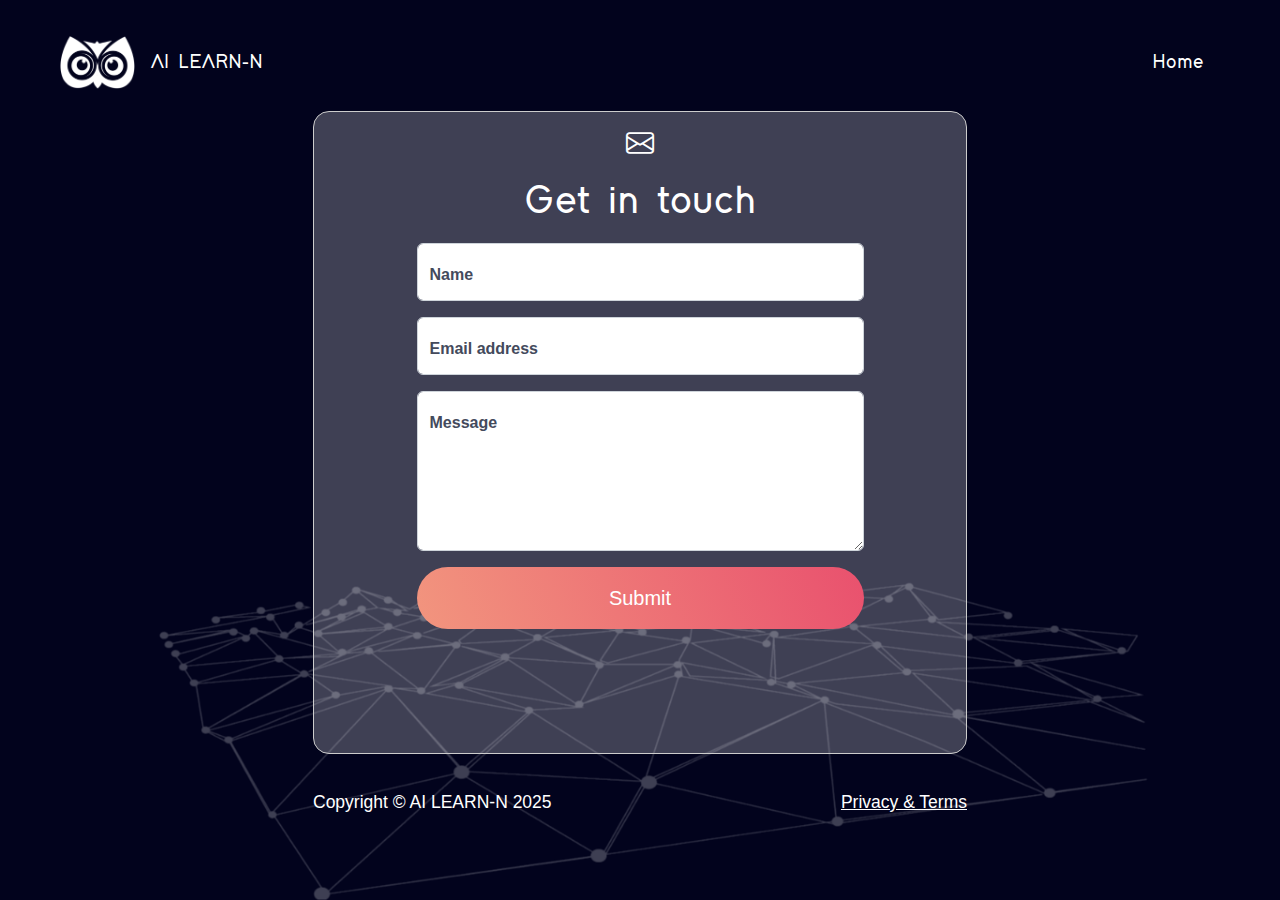
<file: contact.html>
<!DOCTYPE html>
<html lang="en">

<head>
    <meta charset="utf-8" />
    <title>Contact</title>
    <meta name="viewport" content="width=device-width, initial-scale=1, shrink-to-fit=no" />
    <meta name="description" content="AI LEARN-N LLC contact form.">
    <link rel="preconnect" href="https://fonts.gstatic.com" crossorigin />
    <link rel="icon" type="image/x-icon" href="assets/favicon.png" />
    <link rel="preconnect" href="https://fonts.googleapis.com" />
    <link href="https://cdn.jsdelivr.net/npm/bootstrap-icons@1.8.1/font/bootstrap-icons.css" rel="stylesheet" />
    <link href="css/bootstrap-styles.css" rel="stylesheet" />
    <link href="css/webflow-styles.css" rel="stylesheet">
    <link href="css/custom-styles.css" rel="stylesheet">
</head>

<body class="body-2">
    <header class="navbar-2" role="banner">
        <div class="hero_wrap">
            <div class="logo-container">
                <a href="/" class="brand w-nav-brand w--current">
                    <img src="assets/llc-logo.png" loading="lazy" alt="llc logo" class="small-image">
                </a>
                <a href="/" class="custom-header-bold text__hero mx-3">AI LEARN-N</a>
            </div>
            <a href="/" class="custom-header-bold text__hero mx-3 hide-on-small">Home</a>
        </div>
    </header>
    <main class="page">
        <section class="container-2 py-3 px-5">
            <div style="flex: 1; border: 1px solid #ccc;" class="bg-light bg-opacity-25 rounded-4 py-3 px-4">
                <div class="text-center">
                    <div class="feature text-white rounded-3">
                        <i class="bi bi-envelope"></i>
                    </div>
                    <h3 class="custom-header-bold pt-3">Get in touch</h3>
                </div>
                <div class="row justify-content-center">
                    <div class="col-lg-9">
                        <form id="contactForm" action="process_form.php" method="post" novalidate>
                            <div class="form-floating mb-3">
                                <label for="name" class="fs-6">Name</label>
                                <input class="form-control" id="name" type="text" name="name">
                                <span class="invalid-feedback" id="nameError"></span>
                            </div>
                            <div class="form-floating mb-3">
                                <label for="email" class="fs-6">Email address</label>
                                <input class="form-control" id="email" name="email">
                                <span class="invalid-feedback" id="emailError"></span>
                            </div>
                            <div class="form-floating mb-3">
                                <label for="message" class="fs-6">Message</label>
                                <textarea class="form-control" id="message" name="message"
                                    style="height: 10rem"></textarea>
                                <span class="invalid-feedback" id="messageError"></span>
                            </div>
                            <span style="display: none;" class="fs-3 text-center custom-header-bold"
                                id="submitMessage"></span>
                            <div class="d-grid"><button style="z-index: 1000;"
                                    class="text-white theme-bg rounded-5 py-3" id="submitButton"
                                    type="submit">Submit</button></div>
                        </form>
                    </div>
                </div>
            </div>
        </section>
    </main>
    <footer class="py-3">
        <div class="container px-5">
            <div class="row align-items-center justify-content-between flex-column flex-sm-row">
                <div class="col-auto">
                    <div class="text-white small text-center">Copyright &copy; AI LEARN-N 2025</div>
                </div>
                <div class="col-auto">
                    <a class="text-white small" href="privacy">Privacy &
                        Terms</a>
                </div>
            </div>
        </div>
    </footer>
    <script src="https://cdn.jsdelivr.net/npm/bootstrap@5.2.3/dist/js/bootstrap.bundle.min.js"></script>
    <script src="js/custom-form.js"></script>
</body>

</html>
</file>
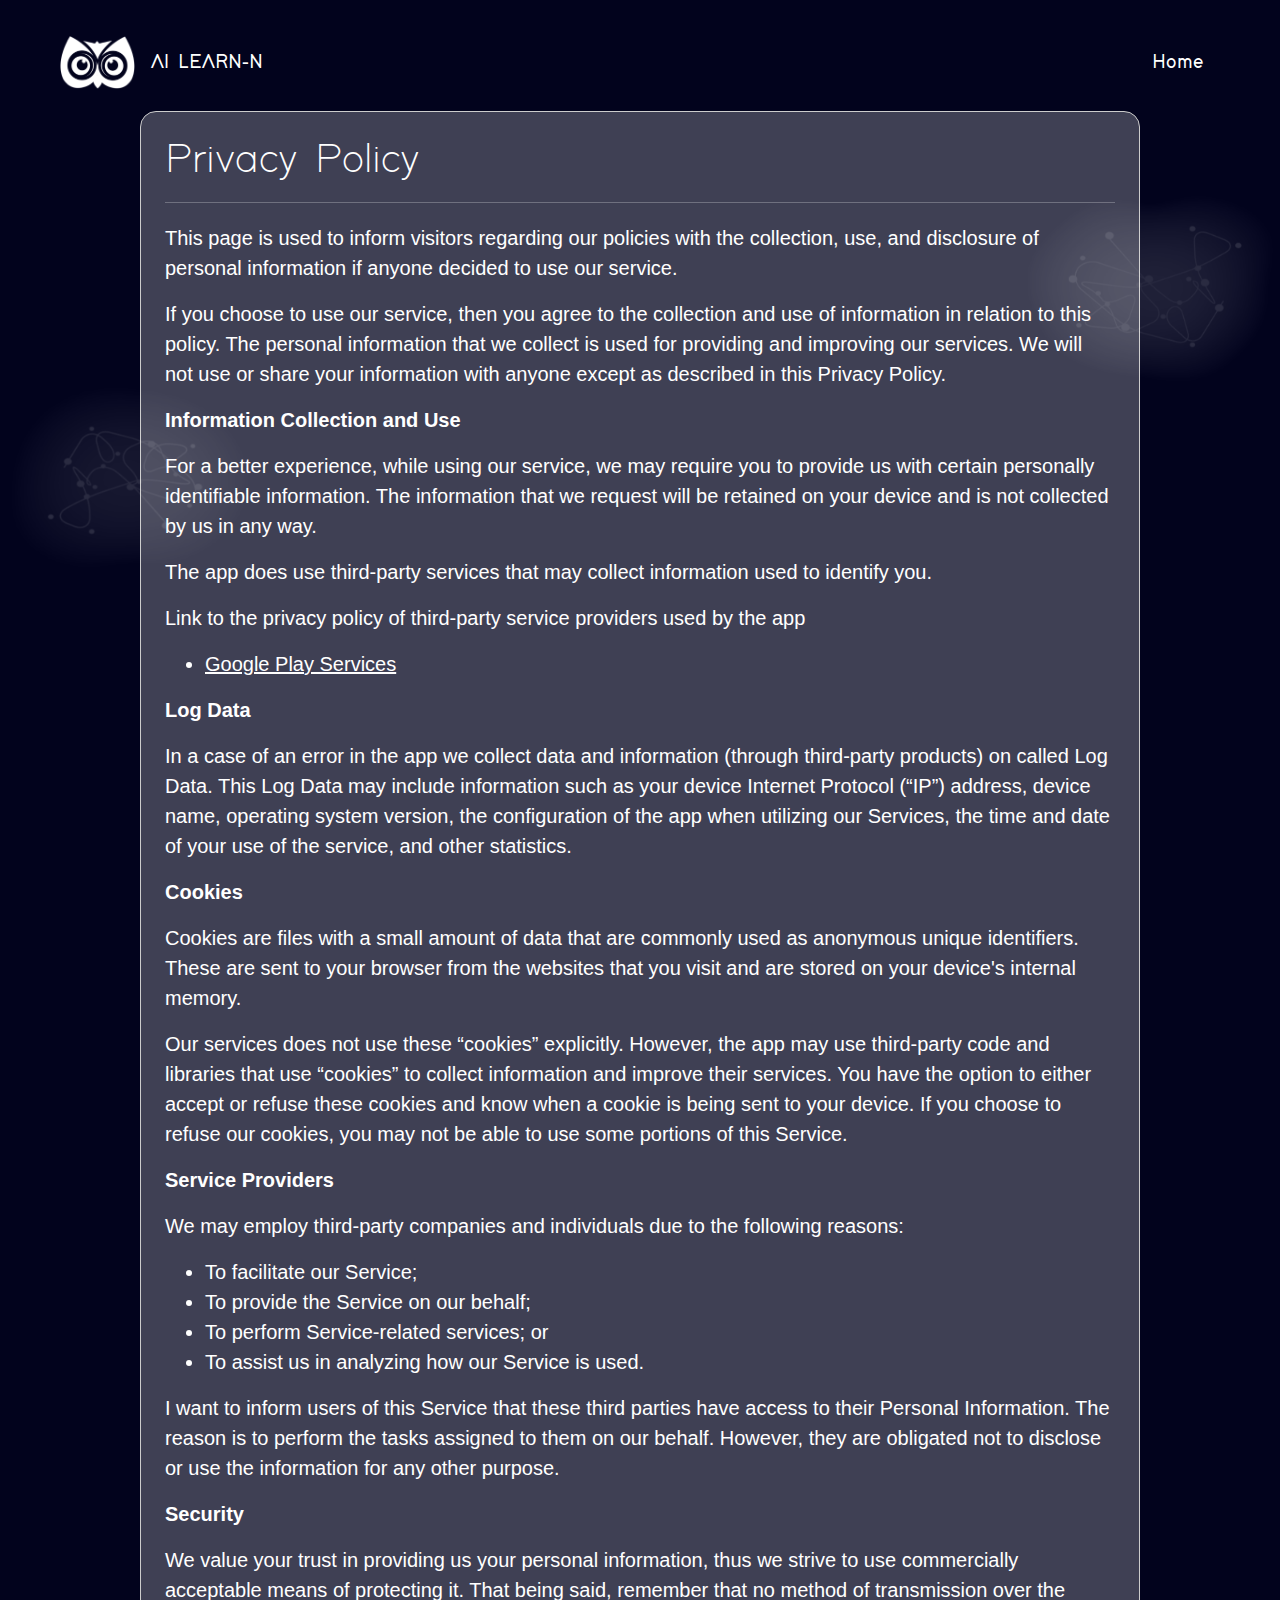
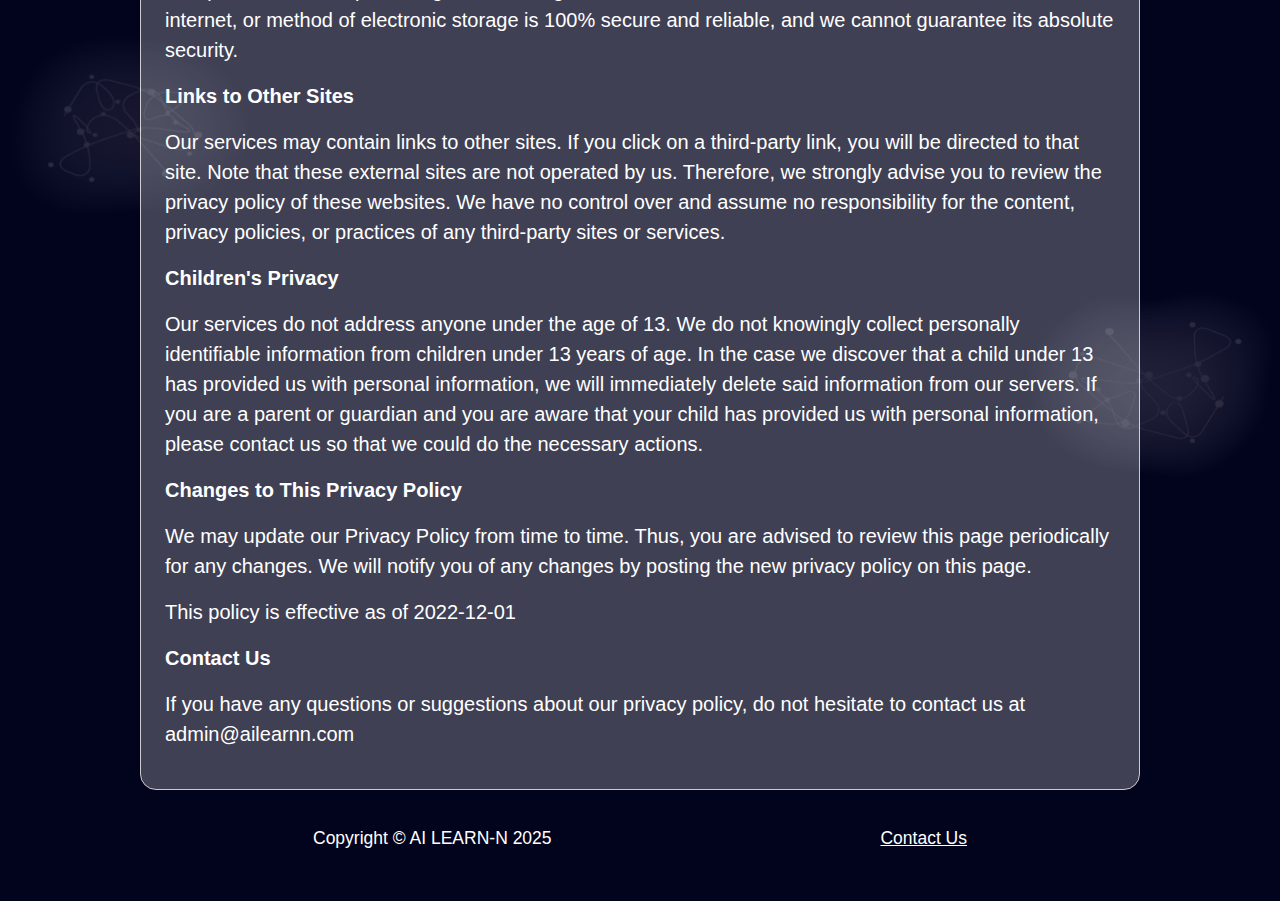
<file: privacy.html>
<!DOCTYPE html>
<html lang="en">

<head>
    <meta charset="utf-8">
    <title>AI LEARN-N</title>
    <meta name="viewport" content="width=device-width, initial-scale=1, shrink-to-fit=no">
    <meta name="description" content="AI LEARN-N LLC privacy policy and terms and conditions.">
    <link rel="preconnect" href="https://fonts.gstatic.com" crossorigin>
    <link rel="icon" type="image/x-icon" href="assets/favicon.png">
    <link rel="preconnect" href="https://fonts.googleapis.com">
    <link href="css/bootstrap-styles.css" rel="stylesheet">
    <link href="css/webflow-styles.css" rel="stylesheet">
    <link href="css/custom-styles.css" rel="stylesheet">
    <style>
        p {
            margin-bottom: 1rem;
            margin-top: 1rem;
            color: white;
        }
    </style>
</head>

<body style="background: linear-gradient(#02031d, #02031d);">
    <header class="navbar-2" role="banner">
        <div class="hero_wrap">
            <div class="logo-container">
                <a href="/" class="brand w-nav-brand w--current">
                    <img src="assets/llc-logo.png" loading="lazy" alt="llc logo" class="small-image">
                </a>
                <a href="/" class="custom-header-bold text__hero mx-3">AI LEARN-N</a>
            </div>
            <a href="/" class="custom-header-bold text__hero mx-3 hide-on-small">Home</a>
        </div>
    </header>
    <main class="page py-3 px-5">
        <img src="assets/bg-left-s.png" alt="rotating light-effect" loading="lazy" style="opacity: 0.5;"
        srcset="assets/bg-left-s.png 320w, assets/bg-left-xs.png 160w" 
        class="bg-left-effect rotate-animation">
        <img src="assets/bg-right-s.png" alt="rotating light-effect" loading="lazy" style="opacity: 0.5;"
            srcset="assets/bg-right-s.png 320w, assets/bg-right-xs.png 160w"
            class="bg-right-effect rotate-animation-acw">
        <div class="container-3 bg-light bg-opacity-25 rounded-4 py-4 px-4">
            <h3 class="custom-header-medium">Privacy Policy</h3>
            <hr style="margin-bottom: 1em; border-color: white;">
            <div id="content">
                <p> This page is used to inform visitors regarding our policies with the collection, use, and
                    disclosure of personal information if anyone decided to use our service. </p>
                <p> If you choose to use our service, then you agree to the collection and use of information in
                    relation to this policy. The personal information that we collect is used for providing and
                    improving our services. We will not use or share your information with anyone except as described
                    in this Privacy Policy. </p>
                <p><strong>Information Collection and Use</strong></p>
                <p> For a better experience, while using our service, we may require you to provide us with certain
                    personally identifiable information. The information that we request will be retained on your
                    device and is not collected by us in any way. </p>
                <p> The app does use third-party services that may collect information used to identify you.</p>
                <p> Link to the privacy policy of third-party service providers used by the app </p>
                <ul class="fs-5 text-white">
                    <li><a class="fs-5 text-white" href="https://www.google.com/policies/privacy/"
                            target="_blank">Google Play Services</a>
                    </li>
                </ul>
                <p><strong>Log Data</strong></p>
                <p> In a case of an error in the app we collect data and information (through third-party products) on
                    called Log Data. This Log Data may include information such as your device Internet Protocol (“IP”)
                    address, device
                    name, operating system version, the configuration of the app when utilizing our Services, the time
                    and date of your use of the service, and other statistics. </p>
                <p><strong>Cookies</strong></p>
                <p> Cookies are files with a small amount of data that are commonly used as anonymous unique
                    identifiers. These are sent to your browser from the websites that you visit and are stored on
                    your device's internal memory. </p>
                <p> Our services does not use these “cookies” explicitly. However, the app may use third-party code
                    and libraries that use “cookies” to collect information and improve their services. You have the
                    option to either accept or refuse these cookies and know when a cookie is being sent to your
                    device. If you choose to refuse our cookies, you may not be able to use some portions of this
                    Service. </p>
                <p><strong>Service Providers</strong></p>
                <p> We may employ third-party companies and individuals due to the following reasons: </p>
                <ul class="fs-5 text-white">
                    <li>To facilitate our Service;</li>
                    <li>To provide the Service on our behalf;</li>
                    <li>To perform Service-related services; or</li>
                    <li>To assist us in analyzing how our Service is used.</li>
                </ul>
                <p> I want to inform users of this Service that these third parties have access to their Personal
                    Information. The reason is to perform the tasks assigned to them on our behalf. However, they
                    are obligated not to disclose or use the information for any other purpose. </p>
                <p><strong>Security</strong></p>
                <p> We value your trust in providing us your personal information, thus we strive to use
                    commercially acceptable means of protecting it. That being said, remember that no method of
                    transmission over
                    the internet, or method of electronic storage is 100% secure and reliable, and we cannot
                    guarantee its absolute security. </p>
                <p><strong>Links to Other Sites</strong></p>
                <p> Our services may contain links to other sites. If you click on a third-party link, you will be
                    directed to that site. Note that these external sites are not operated by us. Therefore, we
                    strongly advise you to review the privacy policy of these websites. We have no control over and
                    assume no responsibility for the content, privacy policies, or practices of any third-party
                    sites or services. </p>
                <p><strong>Children's Privacy</strong></p>
                <p> Our services do not address anyone under the age of 13. We do not knowingly collect
                    personally identifiable information from children under 13 years of age. In the case we
                    discover that a child under 13 has provided us with personal information, we will immediately
                    delete said information from our servers. If you are a parent or guardian and you are aware that
                    your child has provided us with personal information, please contact us so that we could
                    do the necessary actions. </p>
                <p><strong>Changes to This Privacy Policy</strong></p>
                <p> We may update our Privacy Policy from time to time. Thus, you are advised to review this page
                    periodically for any changes. We will notify you of any changes by posting the new privacy policy
                    on this page. </p>
                <p>This policy is effective as of 2022-12-01</p>
                <p><strong>Contact Us</strong></p>
                <p> If you have any questions or suggestions about our privacy policy, do not hesitate to contact us
                    at admin@ailearnn.com</p>
                <img src="assets/bg-left-s.png" alt="rotating light-effect" loading="lazy" style="opacity: 0.5;"
                    srcset="assets/bg-left-s.png 320w, assets/bg-left-xs.png 160w"
                    class="bg-left-effect-2 rotate-animation">
                <img src="assets/bg-right-s.png" alt="rotating light-effect" loading="lazy" style="opacity: 0.5;"
                    srcset="assets/bg-right-s.png 320w, assets/bg-right-xs.png 160w"
                    class="bg-right-effect-2 rotate-animation">
            </div>
        </div>
    </main>
    <footer class="pt-3 pb-5">
        <div class="container px-5">
            <div class="row align-items-center justify-content-between flex-column flex-sm-row">
                <div class="col-auto">
                    <div class="text-white small text-center">Copyright &copy; AI LEARN-N 2025</div>
                </div>
                <div class="col-auto">
                    <a class="text-white small" href="contact">Contact Us</a>
                </div>
            </div>
        </div>
    </footer>
</body>

</html>
</file>
<file: css/webflow-styles.css>
html {
    -ms-text-size-adjust: 100%;
    -webkit-text-size-adjust: 100%;
    font-family: sans-serif
}

article,
aside,
details,
figcaption,
figure,
footer,
header,
hgroup,
main,
menu,
nav,
section,
summary {
    display: block
}

audio,
canvas,
progress,
video {
    vertical-align: baseline;
    display: inline-block
}

audio:not([controls]) {
    height: 0;
    display: none
}

[hidden],
template {
    display: none
}

a {
    background-color: transparent
}

a:active,
a:hover {
    outline: 0
}

abbr[title] {
    border-bottom: 1px dotted
}

b,
strong {
    font-weight: 700
}

dfn {
    font-style: italic
}

h1 {
    margin: .67em 0;
    font-size: 2em
}

mark {
    color: #000;
    background: #ff0
}

small {
    font-size: 80%
}

sub,
sup {
    vertical-align: baseline;
    font-size: 75%;
    line-height: 0;
    position: relative
}

sup {
    top: -.5em
}

sub {
    bottom: -.25em
}

svg:not(:root) {
    overflow: hidden
}

figure {
    margin: 1em 40px
}

hr {
    box-sizing: content-box;
    height: 0
}

pre {
    overflow: auto
}

code,
kbd,
pre,
samp {
    font-family: monospace;
    font-size: 1em
}

button,
input,
optgroup,
select,
textarea {
    color: inherit;
    font: inherit;
    margin: 0
}

button {
    overflow: visible
}

button,
select {
    text-transform: none
}

button,
html input[type=button],
input[type=reset] {
    -webkit-appearance: button;
    cursor: pointer
}

button[disabled],
html input[disabled] {
    cursor: default
}

button::-moz-focus-inner,
input::-moz-focus-inner {
    border: 0;
    padding: 0
}

input {
    line-height: normal
}

input[type=number]::-webkit-inner-spin-button,
input[type=number]::-webkit-outer-spin-button {
    height: auto
}

input[type=search]::-webkit-search-cancel-button,
input[type=search]::-webkit-search-decoration {
    -webkit-appearance: none
}

fieldset {
    border: 1px solid silver;
    margin: 0 2px;
    padding: .35em .625em .75em
}

legend {
    border: 0;
    padding: 0
}

textarea {
    overflow: auto
}

optgroup {
    font-weight: 700
}

table {
    border-collapse: collapse;
    border-spacing: 0
}

td,
th {
    padding: 0
}

@font-face {
    font-family: webflow-icons;
    src: url([data-uri])format("truetype");
    font-weight: 400;
    font-style: normal
}

[class^=w-icon-],
[class*=\ w-icon-] {
    speak: none;
    font-variant: normal;
    text-transform: none;
    -webkit-font-smoothing: antialiased;
    -moz-osx-font-smoothing: grayscale;
    font-style: normal;
    font-weight: 400;
    line-height: 1;
    font-family: webflow-icons !important
}

.w-icon-slider-right:before {
    content: ""
}

.w-icon-slider-left:before {
    content: ""
}

.w-icon-nav-menu:before {
    content: ""
}

.w-icon-arrow-down:before,
.w-icon-dropdown-toggle:before {
    content: ""
}

.w-icon-file-upload-remove:before {
    content: ""
}

.w-icon-file-upload-icon:before {
    content: ""
}

* {
    box-sizing: border-box
}

html {
    height: 100%
}

body {
    min-height: 100%;
    color: #333;
    background-color: #fff;
    margin: 0;
    font-family: Arial, sans-serif;
    font-size: 14px;
    line-height: 20px
}

img {
    border: 0;
    max-width: 100%;
    vertical-align: middle;
    display: inline-block
}

html.w-mod-touch * {
    background-attachment: scroll !important
}

.w-block {
    display: block
}

.w-inline-block {
    max-width: 100%;
    display: inline-block
}

.w-clearfix:before,
.w-clearfix:after {
    content: " ";
    grid-area: 1/1/2/2;
    display: table
}

.w-clearfix:after {
    clear: both
}

.w-hidden {
    display: none
}

.w-button {
    color: #fff;
    line-height: inherit;
    cursor: pointer;
    background-color: #3898ec;
    border: 0;
    border-radius: 0;
    padding: 10px 15px;
    text-decoration: none;
    display: inline-block
}

html[data-w-dynpage] [data-w-cloak] {
    color: transparent !important
}

.w-webflow-badge,
.w-webflow-badge * {
    z-index: auto;
    visibility: visible;
    box-sizing: border-box;
    width: auto;
    height: auto;
    max-height: none;
    max-width: none;
    min-height: 0;
    min-width: 0;
    float: none;
    clear: none;
    box-shadow: none;
    opacity: 1;
    direction: ltr;
    font-family: inherit;
    font-weight: inherit;
    color: inherit;
    font-size: inherit;
    line-height: inherit;
    font-style: inherit;
    font-variant: inherit;
    text-align: inherit;
    letter-spacing: inherit;
    -webkit-text-decoration: inherit;
    text-decoration: inherit;
    text-indent: 0;
    text-transform: inherit;
    text-shadow: none;
    font-smoothing: auto;
    vertical-align: baseline;
    cursor: inherit;
    white-space: inherit;
    word-break: normal;
    word-spacing: normal;
    word-wrap: normal;
    background: 0 0;
    border: 0 transparent;
    border-radius: 0;
    margin: 0;
    padding: 0;
    list-style-type: disc;
    transition: none;
    display: block;
    position: static;
    top: auto;
    bottom: auto;
    left: auto;
    right: auto;
    overflow: visible;
    transform: none
}

.w-webflow-badge {
    white-space: nowrap;
    cursor: pointer;
    box-shadow: 0 0 0 1px rgba(0, 0, 0, .1), 0 1px 3px rgba(0, 0, 0, .1);
    visibility: visible !important;
    z-index: 2147483647 !important;
    color: #aaadb0 !important;
    opacity: 1 !important;
    width: auto !important;
    height: auto !important;
    background-color: #fff !important;
    border-radius: 3px !important;
    margin: 0 !important;
    padding: 6px 8px 6px 6px !important;
    font-size: 12px !important;
    line-height: 14px !important;
    text-decoration: none !important;
    display: inline-block !important;
    position: fixed !important;
    top: auto !important;
    bottom: 12px !important;
    left: auto !important;
    right: 12px !important;
    overflow: visible !important;
    transform: none !important
}

.w-webflow-badge>img {
    visibility: visible !important;
    opacity: 1 !important;
    vertical-align: middle !important;
    display: inline-block !important
}


h1 {
    margin-top: 20px;
    font-size: 38px;
    line-height: 44px
}

h2 {
    margin-top: 20px;
    font-size: 32px;
    line-height: 36px
}

h3 {
    margin-top: 20px;
    font-size: 24px;
    line-height: 30px
}

h4 {
    margin-top: 10px;
    font-size: 18px;
    line-height: 24px
}

h5 {
    margin-top: 10px;
    font-size: 14px;
    line-height: 20px
}

h6 {
    margin-top: 10px;
    font-size: 12px;
    line-height: 18px
}

p {
    margin-top: 0;
    margin-bottom: 0px;
}

blockquote {
    border-left: 5px solid #e2e2e2;
    margin: 0 0 10px;
    padding: 10px 20px;
    font-size: 18px;
    line-height: 22px
}

figure {
    margin: 0 0 10px
}

figcaption {
    text-align: center;
    margin-top: 5px
}

ul,
ol {
    margin-top: 0;
    margin-bottom: 10px;
    padding-left: 40px
}

.w-list-unstyled {
    padding-left: 0;
    list-style: none
}

.w-embed:before,
.w-embed:after {
    content: " ";
    grid-area: 1/1/2/2;
    display: table
}

.w-embed:after {
    clear: both
}

.w-video {
    width: 100%;
    padding: 0;
    position: relative
}

.w-video iframe,
.w-video object,
.w-video embed {
    width: 100%;
    height: 100%;
    border: none;
    position: absolute;
    top: 0;
    left: 0
}

fieldset {
    border: 0;
    margin: 0;
    padding: 0
}

button,
[type=button],
[type=reset] {
    cursor: pointer;
    -webkit-appearance: button;
    border: 0
}

.w-form {
    margin: 0 0 15px
}

.w-form-done {
    text-align: center;
    background-color: #ddd;
    padding: 20px;
    display: none
}

.w-form-fail {
    background-color: #ffdede;
    margin-top: 10px;
    padding: 10px;
    display: none
}

label {
    margin-bottom: 5px;
    font-weight: 700;
    display: block
}

.w-input,
.w-select {
    width: 100%;
    height: 38px;
    color: #333;
    vertical-align: middle;
    background-color: #fff;
    border: 1px solid #ccc;
    margin-bottom: 10px;
    padding: 8px 12px;
    font-size: 14px;
    line-height: 1.42857;
    display: block
}

.w-input:-moz-placeholder,
.w-select:-moz-placeholder {
    color: #999
}

.w-input::-moz-placeholder,
.w-select::-moz-placeholder {
    color: #999;
    opacity: 1
}

.w-input::-webkit-input-placeholder,
.w-select::-webkit-input-placeholder {
    color: #999
}

.w-input:focus,
.w-select:focus {
    border-color: #3898ec;
    outline: 0
}

.w-input[disabled],
.w-select[disabled],
.w-input[readonly],
.w-select[readonly],
fieldset[disabled] .w-input,
fieldset[disabled] .w-select {
    cursor: not-allowed
}

.w-input[disabled]:not(.w-input-disabled),
.w-select[disabled]:not(.w-input-disabled),
.w-input[readonly],
.w-select[readonly],
fieldset[disabled]:not(.w-input-disabled) .w-input,
fieldset[disabled]:not(.w-input-disabled) .w-select {
    background-color: #eee
}

textarea.w-input,
textarea.w-select {
    height: auto
}

.w-select {
    background-color: #f3f3f3
}

.w-select[multiple] {
    height: auto
}

.w-form-label {
    cursor: pointer;
    margin-bottom: 0;
    font-weight: 400;
    display: inline-block
}

.w-radio {
    margin-bottom: 5px;
    padding-left: 20px;
    display: block
}

.w-radio:before,
.w-radio:after {
    content: " ";
    grid-area: 1/1/2/2;
    display: table
}

.w-radio:after {
    clear: both
}

.w-radio-input {
    float: left;
    margin: 3px 0 0 -20px;
    line-height: normal
}

.w-file-upload {
    margin-bottom: 10px;
    display: block
}

.w-file-upload-input {
    width: .1px;
    height: .1px;
    opacity: 0;
    z-index: -100;
    position: absolute;
    overflow: hidden
}

.w-file-upload-default,
.w-file-upload-uploading,
.w-file-upload-success {
    color: #333;
    display: inline-block
}

.w-file-upload-error {
    margin-top: 10px;
    display: block
}

.w-file-upload-default.w-hidden,
.w-file-upload-uploading.w-hidden,
.w-file-upload-error.w-hidden,
.w-file-upload-success.w-hidden {
    display: none
}

.w-file-upload-uploading-btn {
    cursor: pointer;
    background-color: #fafafa;
    border: 1px solid #ccc;
    margin: 0;
    padding: 8px 12px;
    font-size: 14px;
    font-weight: 400;
    display: flex
}

.w-file-upload-file {
    background-color: #fafafa;
    border: 1px solid #ccc;
    flex-grow: 1;
    justify-content: space-between;
    margin: 0;
    padding: 8px 9px 8px 11px;
    display: flex
}

.w-file-upload-file-name {
    font-size: 14px;
    font-weight: 400;
    display: block
}

.w-file-remove-link {
    width: auto;
    height: auto;
    cursor: pointer;
    margin-top: 3px;
    margin-left: 10px;
    padding: 3px;
    display: block
}

.w-icon-file-upload-remove {
    margin: auto;
    font-size: 10px
}

.w-file-upload-error-msg {
    color: #ea384c;
    padding: 2px 0;
    display: inline-block
}

.w-file-upload-info {
    padding: 0 12px;
    line-height: 38px;
    display: inline-block
}

.w-file-upload-label {
    cursor: pointer;
    background-color: #fafafa;
    border: 1px solid #ccc;
    margin: 0;
    padding: 8px 12px;
    font-size: 14px;
    font-weight: 400;
    display: inline-block
}

.w-icon-file-upload-icon,
.w-icon-file-upload-uploading {
    width: 20px;
    margin-right: 8px;
    display: inline-block
}

.w-icon-file-upload-uploading {
    height: 20px
}

.w-container {
    max-width: 940px;
    margin-left: auto;
    margin-right: auto
}


.logo-container {
    justify-content: space-between;
    display: flex;
}

.w-container:before,
.w-container:after {
    content: " ";
    grid-area: 1/1/2/2;
    display: table
}

.w-container:after {
    clear: both
}

.w-container .w-row {
    margin-left: -10px;
    margin-right: -10px
}

.w-row:before,
.w-row:after {
    content: " ";
    grid-area: 1/1/2/2;
    display: table
}

.w-row:after {
    clear: both
}

.w-row .w-row {
    margin-left: 0;
    margin-right: 0
}

.w-col {
    float: left;
    width: 100%;
    min-height: 1px;
    padding-left: 10px;
    padding-right: 10px;
    position: relative
}

.w-col .w-col {
    padding-left: 0;
    padding-right: 0
}

.w-col-1 {
    width: 8.33333%
}

.w-col-2 {
    width: 16.6667%
}

.w-col-3 {
    width: 25%
}

.w-col-4 {
    width: 33.3333%
}

.w-col-5 {
    width: 41.6667%
}

.w-col-6 {
    width: 50%
}

.w-col-7 {
    width: 58.3333%
}

.w-col-8 {
    width: 66.6667%
}

.w-col-9 {
    width: 75%
}

.w-col-10 {
    width: 83.3333%
}

.w-col-11 {
    width: 91.6667%
}

.w-col-12 {
    width: 100%
}

.w-hidden-main {
    display: none !important
}

.w-widget {
    position: relative
}

.w-widget-map {
    width: 100%;
    height: 400px
}

.w-widget-map label {
    width: auto;
    display: inline
}

.w-widget-map img {
    max-width: inherit
}

.w-widget-map .gm-style-iw {
    text-align: center
}

.w-widget-map .gm-style-iw>button {
    display: none !important
}

.w-widget-twitter {
    overflow: hidden
}

.w-widget-twitter-count-shim {
    vertical-align: top;
    width: 28px;
    height: 20px;
    text-align: center;
    background: #fff;
    border: 1px solid #758696;
    border-radius: 3px;
    display: inline-block;
    position: relative
}

.w-widget-twitter-count-shim * {
    pointer-events: none;
    -webkit-user-select: none;
    -ms-user-select: none;
    user-select: none
}

.w-widget-twitter-count-shim .w-widget-twitter-count-inner {
    text-align: center;
    color: #999;
    font-family: serif;
    font-size: 15px;
    line-height: 12px;
    position: relative
}

.w-widget-twitter-count-shim .w-widget-twitter-count-clear {
    display: block;
    position: relative
}

.w-widget-twitter-count-shim.w--large {
    width: 36px;
    height: 28px
}

.w-widget-twitter-count-shim.w--large .w-widget-twitter-count-inner {
    font-size: 18px;
    line-height: 18px
}

.w-widget-twitter-count-shim:not(.w--vertical) {
    margin-left: 5px;
    margin-right: 8px
}

.w-widget-twitter-count-shim:not(.w--vertical).w--large {
    margin-left: 6px
}

.w-widget-twitter-count-shim:not(.w--vertical):before,
.w-widget-twitter-count-shim:not(.w--vertical):after {
    content: " ";
    height: 0;
    width: 0;
    pointer-events: none;
    border: solid transparent;
    position: absolute;
    top: 50%;
    left: 0
}

.w-widget-twitter-count-shim:not(.w--vertical):before {
    border-width: 4px;
    border-color: rgba(117, 134, 150, 0) #5d6c7b rgba(117, 134, 150, 0) rgba(117, 134, 150, 0);
    margin-top: -4px;
    margin-left: -9px
}

.w-widget-twitter-count-shim:not(.w--vertical).w--large:before {
    border-width: 5px;
    margin-top: -5px;
    margin-left: -10px
}

.w-widget-twitter-count-shim:not(.w--vertical):after {
    border-width: 4px;
    border-color: rgba(255, 255, 255, 0) #fff rgba(255, 255, 255, 0) rgba(255, 255, 255, 0);
    margin-top: -4px;
    margin-left: -8px
}

.w-widget-twitter-count-shim:not(.w--vertical).w--large:after {
    border-width: 5px;
    margin-top: -5px;
    margin-left: -9px
}

.w-widget-twitter-count-shim.w--vertical {
    width: 61px;
    height: 33px;
    margin-bottom: 8px
}

.w-widget-twitter-count-shim.w--vertical:before,
.w-widget-twitter-count-shim.w--vertical:after {
    content: " ";
    height: 0;
    width: 0;
    pointer-events: none;
    border: solid transparent;
    position: absolute;
    top: 100%;
    left: 50%
}

.w-widget-twitter-count-shim.w--vertical:before {
    border-width: 5px;
    border-color: #5d6c7b rgba(117, 134, 150, 0) rgba(117, 134, 150, 0);
    margin-left: -5px
}

.w-widget-twitter-count-shim.w--vertical:after {
    border-width: 4px;
    border-color: #fff rgba(255, 255, 255, 0) rgba(255, 255, 255, 0);
    margin-left: -4px
}

.w-widget-twitter-count-shim.w--vertical .w-widget-twitter-count-inner {
    font-size: 18px;
    line-height: 22px
}

.w-widget-twitter-count-shim.w--vertical.w--large {
    width: 76px
}

.w-background-video {
    height: 500px;
    color: #fff;
    position: relative;
    overflow: hidden
}

.w-background-video>video {
    width: 100%;
    height: 100%;
    object-fit: cover;
    z-index: -100;
    background-position: 50%;
    background-size: cover;
    margin: auto;
    position: absolute;
    top: -100%;
    bottom: -100%;
    left: -100%;
    right: -100%
}

.w-background-video>video::-webkit-media-controls-start-playback-button {
    -webkit-appearance: none;
    display: none !important
}

.w-background-video--control {
    background-color: transparent;
    padding: 0;
    position: absolute;
    bottom: 1em;
    right: 1em
}

.w-background-video--control>[hidden] {
    display: none !important
}

.w-slider {
    height: 300px;
    text-align: center;
    clear: both;
    -webkit-tap-highlight-color: transparent;
    tap-highlight-color: transparent;
    background: #ddd;
    position: relative
}

.w-slider-mask {
    z-index: 1;
    height: 100%;
    white-space: nowrap;
    display: block;
    position: relative;
    left: 0;
    right: 0;
    overflow: hidden
}

.w-slide {
    vertical-align: top;
    width: 100%;
    height: 100%;
    white-space: normal;
    text-align: left;
    display: inline-block;
    position: relative
}

.w-slider-nav {
    z-index: 2;
    height: 40px;
    text-align: center;
    -webkit-tap-highlight-color: transparent;
    tap-highlight-color: transparent;
    margin: auto;
    padding-top: 10px;
    position: absolute;
    top: auto;
    bottom: 0;
    left: 0;
    right: 0
}

.w-slider-nav.w-round>div {
    border-radius: 100%
}

.w-slider-nav.w-num>div {
    width: auto;
    height: auto;
    font-size: inherit;
    line-height: inherit;
    padding: .2em .5em
}

.w-slider-nav.w-shadow>div {
    box-shadow: 0 0 3px rgba(51, 51, 51, .4)
}

.w-slider-nav-invert {
    color: #fff
}

.w-slider-nav-invert>div {
    background-color: rgba(34, 34, 34, .4)
}

.w-slider-nav-invert>div.w-active {
    background-color: #222
}

.w-slider-dot {
    width: 1em;
    height: 1em;
    cursor: pointer;
    background-color: rgba(255, 255, 255, .4);
    margin: 0 3px .5em;
    transition: background-color .1s, color .1s;
    display: inline-block;
    position: relative
}

.w-slider-dot.w-active {
    background-color: #fff
}

.w-slider-dot:focus {
    outline: none;
    box-shadow: 0 0 0 2px #fff
}

.w-slider-dot:focus.w-active {
    box-shadow: none
}

.w-slider-arrow-left,
.w-slider-arrow-right {
    width: 80px;
    cursor: pointer;
    color: #fff;
    -webkit-tap-highlight-color: transparent;
    tap-highlight-color: transparent;
    -webkit-user-select: none;
    -ms-user-select: none;
    user-select: none;
    margin: auto;
    font-size: 40px;
    position: absolute;
    top: 0;
    bottom: 0;
    left: 0;
    right: 0;
    overflow: hidden
}

.w-slider-arrow-left [class^=w-icon-],
.w-slider-arrow-right [class^=w-icon-],
.w-slider-arrow-left [class*=\ w-icon-],
.w-slider-arrow-right [class*=\ w-icon-] {
    position: absolute
}

.w-slider-arrow-left:focus,
.w-slider-arrow-right:focus {
    outline: 0
}

.w-slider-arrow-left {
    z-index: 3;
    right: auto
}

.w-slider-arrow-right {
    z-index: 4;
    left: auto
}

.w-icon-slider-left,
.w-icon-slider-right {
    width: 1em;
    height: 1em;
    margin: auto;
    top: 0;
    bottom: 0;
    left: 0;
    right: 0
}

.w-slider-aria-label {
    clip: rect(0 0 0 0);
    height: 1px;
    width: 1px;
    border: 0;
    margin: -1px;
    padding: 0;
    position: absolute;
    overflow: hidden
}

.w-slider-force-show {
    display: block !important
}

.w-dropdown {
    text-align: left;
    z-index: 900;
    margin-left: auto;
    margin-right: auto;
    display: inline-block;
    position: relative
}

.w-dropdown-btn,
.w-dropdown-toggle,
.w-dropdown-link {
    vertical-align: top;
    color: #222;
    text-align: left;
    white-space: nowrap;
    margin-left: auto;
    margin-right: auto;
    padding: 20px;
    text-decoration: none;
    position: relative
}

.w-dropdown-toggle {
    -webkit-user-select: none;
    -ms-user-select: none;
    user-select: none;
    cursor: pointer;
    padding-right: 40px;
    display: inline-block
}

.w-dropdown-toggle:focus {
    outline: 0
}

.w-icon-dropdown-toggle {
    width: 1em;
    height: 1em;
    margin: auto 20px auto auto;
    position: absolute;
    top: 0;
    bottom: 0;
    right: 0
}

.w-dropdown-list {
    min-width: 100%;
    background: #ddd;
    display: none;
    position: absolute
}

.w-dropdown-list.w--open {
    display: block
}

.w-dropdown-link {
    color: #222;
    padding: 10px 20px;
    display: block
}

.w-dropdown-link.w--current {
    color: #0082f3
}

.w-dropdown-link:focus {
    outline: 0
}

.w-lightbox-backdrop {
    cursor: auto;
    letter-spacing: normal;
    text-indent: 0;
    text-shadow: none;
    text-transform: none;
    visibility: visible;
    white-space: normal;
    word-break: normal;
    word-spacing: normal;
    word-wrap: normal;
    color: #fff;
    text-align: center;
    z-index: 2000;
    opacity: 0;
    -webkit-user-select: none;
    -moz-user-select: none;
    -webkit-tap-highlight-color: transparent;
    background: rgba(0, 0, 0, .9);
    outline: 0;
    font-family: Helvetica Neue, Helvetica, Ubuntu, Segoe UI, Verdana, sans-serif;
    font-size: 17px;
    font-style: normal;
    font-weight: 300;
    line-height: 1.2;
    list-style: disc;
    position: fixed;
    top: 0;
    bottom: 0;
    left: 0;
    right: 0;
    -webkit-transform: translate(0)
}

.w-lightbox-backdrop,
.w-lightbox-container {
    height: 100%;
    -webkit-overflow-scrolling: touch;
    overflow: auto
}

.w-lightbox-content {
    height: 100vh;
    position: relative;
    overflow: hidden
}

.w-lightbox-view {
    width: 100vw;
    height: 100vh;
    opacity: 0;
    position: absolute
}

.w-lightbox-view:before {
    content: "";
    height: 100vh
}

.w-lightbox-group,
.w-lightbox-group .w-lightbox-view,
.w-lightbox-group .w-lightbox-view:before {
    height: 86vh
}

.w-lightbox-frame,
.w-lightbox-view:before {
    vertical-align: middle;
    display: inline-block
}

.w-lightbox-figure {
    margin: 0;
    position: relative
}

.w-lightbox-group .w-lightbox-figure {
    cursor: pointer
}

.w-lightbox-img {
    width: auto;
    height: auto;
    max-width: none
}

.w-lightbox-image {
    float: none;
    max-width: 100vw;
    max-height: 100vh;
    display: block
}

.w-lightbox-group .w-lightbox-image {
    max-height: 86vh
}

.w-lightbox-caption {
    text-align: left;
    text-overflow: ellipsis;
    white-space: nowrap;
    background: rgba(0, 0, 0, .4);
    padding: .5em 1em;
    position: absolute;
    bottom: 0;
    left: 0;
    right: 0;
    overflow: hidden
}

.app-icon-box {
    /* background-color: #f0f0f0; */
    width: 100%;
    margin-bottom: 4rem;
}

.w-lightbox-embed {
    width: 100%;
    height: 100%;
    position: absolute;
    top: 0;
    bottom: 0;
    left: 0;
    right: 0
}

.w-lightbox-control {
    width: 4em;
    cursor: pointer;
    background-position: 50%;
    background-repeat: no-repeat;
    background-size: 24px;
    transition: all .3s;
    position: absolute;
    top: 0
}

.w-lightbox-left {
    background-image: url([data-uri]);
    display: none;
    bottom: 0;
    left: 0
}

.w-lightbox-right {
    background-image: url([data-uri]);
    display: none;
    bottom: 0;
    right: 0
}

.w-lightbox-close {
    height: 2.6em;
    background-image: url([data-uri]);
    background-size: 18px;
    right: 0
}

.w-lightbox-strip {
    white-space: nowrap;
    padding: 0 1vh;
    line-height: 0;
    position: absolute;
    bottom: 0;
    left: 0;
    right: 0;
    overflow-x: auto;
    overflow-y: hidden
}

.w-lightbox-item {
    width: 10vh;
    box-sizing: content-box;
    cursor: pointer;
    padding: 2vh 1vh;
    display: inline-block;
    -webkit-transform: translate(0, 0)
}

.w-lightbox-active {
    opacity: .3
}

.w-lightbox-thumbnail {
    height: 10vh;
    background: #222;
    position: relative;
    overflow: hidden
}

.w-lightbox-thumbnail-image {
    position: absolute;
    top: 0;
    left: 0
}

.w-lightbox-thumbnail .w-lightbox-tall {
    width: 100%;
    top: 50%;
    transform: translateY(-50%)
}

.w-lightbox-thumbnail .w-lightbox-wide {
    height: 100%;
    left: 50%;
    transform: translate(-50%)
}

.w-lightbox-spinner {
    box-sizing: border-box;
    width: 40px;
    height: 40px;
    border: 5px solid rgba(0, 0, 0, .4);
    border-radius: 50%;
    margin-top: -20px;
    margin-left: -20px;
    animation: .8s linear infinite spin;
    position: absolute;
    top: 50%;
    left: 50%
}

.w-lightbox-spinner:after {
    content: "";
    border: 3px solid transparent;
    border-bottom-color: #fff;
    border-radius: 50%;
    position: absolute;
    top: -4px;
    bottom: -4px;
    left: -4px;
    right: -4px
}

.w-lightbox-hide {
    display: none
}

.w-lightbox-noscroll {
    overflow: hidden
}

.w-lightbox-inactive,
.w-lightbox-inactive:hover {
    opacity: 0
}

.w-richtext:before,
.w-richtext:after {
    content: " ";
    grid-area: 1/1/2/2;
    display: table
}

.w-richtext:after {
    clear: both
}

.w-richtext[contenteditable=true]:before,
.w-richtext[contenteditable=true]:after {
    white-space: initial
}

.w-richtext ol,
.w-richtext ul {
    overflow: hidden
}

.w-richtext .w-richtext-figure-selected.w-richtext-figure-type-video div:after,
.w-richtext .w-richtext-figure-selected[data-rt-type=video] div:after,
.w-richtext .w-richtext-figure-selected.w-richtext-figure-type-image div,
.w-richtext .w-richtext-figure-selected[data-rt-type=image] div {
    outline: 2px solid #2895f7
}

.w-richtext figure.w-richtext-figure-type-video>div:after,
.w-richtext figure[data-rt-type=video]>div:after {
    content: "";
    display: none;
    position: absolute;
    top: 0;
    bottom: 0;
    left: 0;
    right: 0
}

.w-richtext figure {
    max-width: 60%;
    position: relative
}

.w-richtext figure>div:before {
    cursor: default !important
}

.w-richtext figure img {
    width: 100%
}

.w-richtext figure figcaption.w-richtext-figcaption-placeholder {
    opacity: .6
}

.w-richtext figure div {
    color: transparent;
    font-size: 0
}

.w-richtext figure.w-richtext-figure-type-image,
.w-richtext figure[data-rt-type=image] {
    display: table
}

.w-richtext figure.w-richtext-figure-type-image>div,
.w-richtext figure[data-rt-type=image]>div {
    display: inline-block
}

.w-richtext figure.w-richtext-figure-type-image>figcaption,
.w-richtext figure[data-rt-type=image]>figcaption {
    caption-side: bottom;
    display: table-caption
}

.w-richtext figure.w-richtext-figure-type-video,
.w-richtext figure[data-rt-type=video] {
    width: 60%;
    height: 0
}

.w-richtext figure.w-richtext-figure-type-video iframe,
.w-richtext figure[data-rt-type=video] iframe {
    width: 100%;
    height: 100%;
    position: absolute;
    top: 0;
    left: 0
}

.w-richtext figure.w-richtext-figure-type-video>div,
.w-richtext figure[data-rt-type=video]>div {
    width: 100%
}

.w-richtext figure.w-richtext-align-center {
    clear: both;
    margin-left: auto;
    margin-right: auto
}

.w-richtext figure.w-richtext-align-center.w-richtext-figure-type-image>div,
.w-richtext figure.w-richtext-align-center[data-rt-type=image]>div {
    max-width: 100%
}

.w-richtext figure.w-richtext-align-normal {
    clear: both
}

.w-richtext figure.w-richtext-align-fullwidth {
    width: 100%;
    max-width: 100%;
    text-align: center;
    clear: both;
    margin-left: auto;
    margin-right: auto;
    display: block
}

.w-richtext figure.w-richtext-align-fullwidth>div {
    padding-bottom: inherit;
    display: inline-block
}

.w-richtext figure.w-richtext-align-fullwidth>figcaption {
    display: block
}

.w-richtext figure.w-richtext-align-floatleft {
    float: left;
    clear: none;
    margin-right: 15px
}

.w-richtext figure.w-richtext-align-floatright {
    float: right;
    clear: none;
    margin-left: 15px
}

.w-nav {
    z-index: 1000;
    position: relative
}

.w-nav:before,
.w-nav:after {
    content: " ";
    grid-area: 1/1/2/2;
    display: table
}

.w-nav:after {
    clear: both
}

.w-nav-brand {
    float: left;
    color: #333;
    text-decoration: none;
    position: relative
}

.w-nav-link {
    vertical-align: top;
    color: #222;
    text-align: left;
    margin-left: auto;
    margin-right: auto;
    padding: 20px;
    text-decoration: none;
    display: inline-block;
    position: relative
}

.w-nav-link.w--current {
    color: #0082f3
}

.w-nav-menu {
    float: right;
    position: relative
}

[data-nav-menu-open] {
    text-align: center;
    min-width: 200px;
    background: #c8c8c8;
    position: absolute;
    top: 100%;
    left: 0;
    right: 0;
    overflow: visible;
    display: block !important
}

.w--nav-link-open {
    display: block;
    position: relative
}

.w-nav-overlay {
    width: 100%;
    display: none;
    position: absolute;
    top: 100%;
    left: 0;
    right: 0;
    overflow: hidden
}

.w-nav-overlay [data-nav-menu-open] {
    top: 0
}

.w-nav[data-animation=over-left] .w-nav-overlay {
    width: auto
}

.w-nav[data-animation=over-left] .w-nav-overlay,
.w-nav[data-animation=over-left] [data-nav-menu-open] {
    z-index: 1;
    top: 0;
    right: auto
}

.w-nav[data-animation=over-right] .w-nav-overlay {
    width: auto
}

.w-nav[data-animation=over-right] .w-nav-overlay,
.w-nav[data-animation=over-right] [data-nav-menu-open] {
    z-index: 1;
    top: 0;
    left: auto
}

.w-nav-button {
    float: right;
    cursor: pointer;
    -webkit-tap-highlight-color: transparent;
    -webkit-user-select: none;
    -ms-user-select: none;
    user-select: none;
    padding: 18px;
    font-size: 24px;
    display: none;
    position: relative
}

.w-nav-button:focus {
    outline: 0
}

.w-nav-button.w--open {
    color: #fff;
    background-color: #c8c8c8
}

.w-nav[data-collapse=all] .w-nav-menu {
    display: none
}

.w-nav[data-collapse=all] .w-nav-button,
.w--nav-dropdown-open,
.w--nav-dropdown-toggle-open {
    display: block
}

.w--nav-dropdown-list-open {
    position: static
}

.w-tabs {
    position: relative
}

.w-tabs:before,
.w-tabs:after {
    content: " ";
    grid-area: 1/1/2/2;
    display: table
}

.w-tabs:after {
    clear: both
}

.w-tab-menu {
    position: relative
}

.w-tab-link {
    vertical-align: top;
    text-align: left;
    cursor: pointer;
    color: #222;
    background-color: #ddd;
    padding: 9px 30px;
    text-decoration: none;
    display: inline-block;
    position: relative
}

.w-tab-link.w--current {
    background-color: #c8c8c8
}

.w-tab-link:focus {
    outline: 0
}

.w-tab-content {
    display: block;
    position: relative;
    overflow: hidden
}

.w-tab-pane {
    display: none;
    position: relative
}

.w--tab-active {
    display: block
}

.w-ix-emptyfix:after {
    content: ""
}

@keyframes spin {
    from {
        transform: rotate(0deg)
    }

    to {
        transform: rotate(360deg)
    }
}

@keyframes spin-anti {
    from {
        transform: rotate(0deg);
    }

    to {
        transform: rotate(-360deg);
    }
}

@keyframes shrink {
    from {
        transform: scaleX(1);
    }

    to {
        transform: scaleX(0.9);
    }
}

.rotate-animation {
    animation: spin 10s linear infinite;
}

.rotate-animation-acw {
    animation: spin-anti 10s linear infinite;
}

.shrink-animation {
    animation: shrink 10s linear infinite;
}

.w-dyn-empty {
    background-color: #ddd;
    padding: 10px
}

.w-dyn-hide,
.w-dyn-bind-empty,
.w-condition-invisible {
    display: none !important
}

.wf-layout-layout {
    display: grid
}

.w-embed-youtubevideo {
    width: 100%;
    background-image: url(../fonts/youtube-placeholder.2b05e7d68d.svg);
    background-position: 50%;
    background-size: cover;
    padding-bottom: 0;
    padding-left: 0;
    padding-right: 0;
    position: relative
}

.w-embed-youtubevideo:empty {
    min-height: 75px;
    padding-bottom: 56.25%
}

.w-layout-grid {
    grid-row-gap: 16px;
    grid-column-gap: 16px;
    grid-template-rows: auto auto;
    grid-template-columns: 1fr 1fr;
    grid-auto-columns: 1fr;
    display: grid
}

body {
    color: #444a5c;
    font-family: Akzidenz grotesk next, sans-serif;
    font-size: 20px;
    line-height: 30px
}

h1 {
    margin-top: 20px;
    margin-bottom: 10px;
    font-family: "1095 font", sans-serif;
    font-size: 89px;
    font-weight: 400;
    line-height: 91px
}

h2 {
    color: #02031d;
    text-align: center;
    margin-top: 0;
    margin-bottom: 0;
    padding-top: 54px;
    padding-bottom: 20px;
    font-family: "1098 font", sans-serif;
    font-size: 62px;
    font-weight: 400;
    line-height: 65px
}

h3 {
    color: #02031d;
    margin-top: 0;
    margin-bottom: 17px;
    font-family: "1098 font", sans-serif;
    font-size: 42px;
    font-weight: 400;
    line-height: 49px
}

h4 {
    color: #02031d;
    margin-top: 10px;
    margin-bottom: 10px;
    font-family: "1095 font", sans-serif;
    font-size: 24px;
    font-weight: 400;
    line-height: 49px
}

a {
    font-size: 16px;
    text-decoration: underline
}

.page {
    position: relative;
    overflow: hidden
}

.hero {
    background: linear-gradient(#02031d, #02031d);
    justify-content: center;
    flex-direction: column;
    align-items: center;
    min-height: 100vh;
    padding: 5vw 5vw;
    display: flex;
}

.hero.is__jobs {
    min-height: auto;
    background-image: linear-gradient(#02031d, #02031d);
    justify-content: flex-start;
    padding-top: 180px
}

.hero.contant_us_page {
    min-height: auto;
    text-shadow: 1px 1px 6px #000;
    background-color: #02031d;
    background-image: none;
    padding-bottom: 25px
}

.s2 {
    min-height: auto;
    background-color: #fff;
    background-image: none;
    background-repeat: repeat;
    background-size: auto;
    flex-direction: column;
    align-items: center;
    margin-top: 0;
    padding: 120px 5vw;
    display: flex
}

.navbar {
    z-index: 1000;
    width: 100%;
    background-color: transparent;
    flex-wrap: nowrap;
    justify-content: space-between;
    align-items: center;
    padding-top: 30px;
    padding-left: 60px;
    padding-right: 60px;
    display: flex;
    position: absolute
}

.navbar-2 {
    z-index: 1000;
    width: 100%;
    background-color: transparent;
    flex-wrap: nowrap;
    justify-content: space-between;
    align-items: center;
    padding-top: 30px;
    padding-left: 60px;
    padding-right: 60px;
    display: flex;
}

.hero_wrap {
    width: 100%;
    justify-content: space-between;
    display: flex
}

.hero__text__wrap {
    justify-content: center;
    flex-direction: column;
    align-items: center;
    position: relative;
    padding-top: 75px;
    display: flex;
    z-index: 3;
}

.heading {
    color: #fff;
    text-align: center;
    font-family: "1095 font", sans-serif;
    font-size: 89px;
    font-weight: 400;
    line-height: 91px
}

.heading.gradient__text {
    background-image: linear-gradient(270deg, #e9516e, #fff);
    -webkit-text-fill-color: transparent;
    -webkit-background-clip: text;
    background-clip: text;
    margin-top: 0;
    margin-bottom: 0;
    font-size: 70px;
    line-height: 75px;
}

.bla {
    text-align: center;
    font-family: Merriweather, serif;
    font-size: 90px;
    line-height: 90px
}


.s3 {
    min-height: auto;
    background-color: #151227;
    flex-direction: column;
    justify-content: center;
    align-items: center;
    padding: 0 0;
    display: flex;
    position: relative
}

.s3.is-jobs-sec {
    background-color: #02031d;
    padding-top: 145px;
    padding-bottom: 140px;
    display: flex
}

.s3.is-home-page {
    background-color: #02031d;
    padding-bottom: 150px
}

.slide1 {
    width: 100vw;
    height: 100vh;
    background-color: #02031d
}

.slide2 {
    height: 100vh;
    background-color: #d600da
}

.slide3 {
    height: 100vh;
    background-color: #2381b4
}

.section._1 {
    height: 100vh;
    background-color: #f64848
}

.section._2 {
    height: 100vh;
    background-color: #1d2b8f
}

.section._3 {
    height: 100vh;
    background-color: #af5858
}

.theme-bg {
    background: linear-gradient(249deg, #e9516e, #f2957e);
}

.btn {
    width: auto;
    height: auto;
    background-image: linear-gradient(249deg, #e9516e, #f2957e);
    border-radius: 100px;
    justify-content: center;
    align-items: center;
    padding: 20px 75px;
    font-size: 20px;
    line-height: 30px;
    display: flex;
    box-shadow: 0 4px 26px rgba(233, 81, 110, .58)
}

.btn:hover {
    color: #fff;
    font-style: normal
}

.btn.w--current {
    margin-top: 30px;
    margin-bottom: 34px
}

.btn.jobs_button {
    margin-top: 20px;
    margin-bottom: 39px
}

.text-block {
    color: #7e7e8c;
    text-align: center;
    margin-top: 25px;
    margin-bottom: 55px;
    font-size: 26px;
    line-height: 33px
}

.s2_wrap {
    width: 100%;
    max-width: 1260px;
    flex-direction: column;
    align-items: center;
    display: flex
}

.paragraph {
    width: 100%;
    max-width: 50%;
    text-align: center;
    margin-bottom: 73px;
    display: block
}

.paragraph.is-jobs-sec {
    max-width: 1212px
}

.paragraph.homepage {
    max-width: 70%;
    align-self: center;
    margin-bottom: 30px
}

.paragraph.homepage.introparagraph {
    text-align: center;
    margin-bottom: 22px;
    margin-left: auto;
    margin-right: auto
}

.paragraph.homepage.introparagraph.mobile {
    display: none
}

.horizontal__flex {
    width: 100%;
    justify-content: space-between;
    display: flex
}

.felx__left {
    width: 50%;
    flex-direction: column;
    justify-content: center;
    align-items: center;
    display: flex;
    position: relative
}

.flex_middle_space {
    width: 10%
}

.flex__right {
    width: 50%;
    flex-direction: column;
    justify-content: center;
    align-items: flex-start;
    padding-left: 100px;
    padding-right: 0;
    display: flex
}

.paragraph-2 {
    flex-direction: row;
    align-items: flex-start;
    margin-bottom: 43px;
    display: block
}

.btn__small {
    color: #fff;
    text-transform: capitalize;
    background-image: linear-gradient(242deg, #e9516e, #f2957e);
    border-radius: 100px;
    padding: 18px 38px;
    font-size: 18px;
    font-weight: 500;
    display: none
}

.btn__small:hover {
    color: #02031d
}

.horizontal__flex__reverse {
    width: 100%;
    flex-direction: row-reverse;
    margin-top: 0;
    display: flex
}

.btn__small__30 {
    min-width: 320px;
    color: #fff;
    text-align: center;
    text-transform: capitalize;
    background-color: #ff3737;
    background-image: linear-gradient(249deg, #e9516e, #f2957e);
    border-radius: 100px;
    padding: 18px 30px;
    font-size: 18px;
    font-weight: 500
}

.btn__small__30:hover {
    color: #02031d
}

.slider__wrap {
    width: 100%;
    height: auto;
    max-width: none;
    min-height: 110vh;
    justify-content: center;
    align-items: flex-start;
    padding-left: 5vw;
    padding-right: 5vw;
    display: flex;
    position: relative
}

.slider__wrap.hide {
    display: flex
}

.s4 {
    flex-direction: column;
    align-items: center;
    padding: 20px 5vw 142px;
    display: flex
}

.s5 {
    min-height: auto;
    background-color: #02031d;
    flex-direction: column;
    justify-content: center;
    align-items: center;
    padding: 40px 5vw 153px;
    display: flex;
    position: relative
}

.s5.jobs_tab_how_do_we {
    padding-top: 131px
}

.grid_card {
    height: 100%;
    max-width: 433px;
    flex-direction: column;
    justify-content: space-around;
    align-items: center;
    padding-bottom: 0;
    display: flex
}

.grid_card__holder {
    width: 100%;
    height: auto;
    justify-content: center;
    align-items: center;
    padding: 50px 50px 59px;
    display: flex
}

.paragraph-3 {
    color: #fff;
    text-align: center;
    margin-top: 10px;
    margin-bottom: 10px
}

.div-block {
    width: 100%;
    max-width: 749px;
    flex-direction: column;
    justify-content: center;
    align-items: center;
    margin-top: 100px;
    margin-bottom: 0;
    display: flex;
    position: relative
}

.paragraph-4 {
    color: #fff;
    text-align: center;
    margin-bottom: 0;
    font-size: 24px;
    font-weight: 500;
    line-height: 29px
}

.heading-2 {
    color: #fff;
    padding-top: 0;
    padding-bottom: 10px;
    font-family: "1098 font", sans-serif
}

.heading-2.hp {
    padding-top: 0;
    padding-bottom: 20px
}

.heading-2.join-us {
    color: #02031d;
    text-shadow: 0 1px 1px rgba(0, 0, 0, .2)
}

.s6 {
    min-height: auto;
    flex-direction: column;
    align-items: center;
    margin-bottom: 0;
    padding: 20px 0 30px;
    display: flex
}

.s6.jobs {
    display: none
}

.div-block-2 {
    text-align: center;
    flex-direction: column;
    justify-content: center;
    align-items: center;
    margin-top: 35px;
    display: flex
}

.paragraph-5 {
    max-width: 513px;
    margin-top: 10px;
    margin-bottom: 40px
}

.felx__holder100 {
    width: 100%
}

.felx__holder100.is__left {
    justify-content: center;
    align-items: center;
    margin-bottom: 100px;
    padding-left: 5vw;
    padding-right: 5vw;
    display: flex
}

.felx__holder100.is__right {
    flex-direction: row-reverse;
    justify-content: center;
    margin-bottom: 100px;
    padding-left: 5vw;
    padding-right: 5vw;
    display: flex
}

.flex__container {
    width: 100%;
    max-width: 1341px;
    justify-content: space-between;
    display: flex
}

.flex__container.is__right {
    flex-direction: row-reverse
}

.list__item {
    align-items: center;
    margin-bottom: 17px;
    display: flex
}

.paragraph-6 {
    text-align: left;
    font-size: 20px;
    line-height: 24px
}

.small-image {
    width: 75px;
    height: auto;
    display: inline-block;
}

.hero-bottom-image {
    position: absolute;
    min-width: 150vh;
}

.bg-left-effect {
    position: absolute;
    width: 35vw;
    top: 42.5vh;
    left: -10vw;
}

.bg-left-effect-2 {
    position: absolute;
    width: 35vw;
    top: 600vh;
    left: -10vw;
}

.bg-right-effect {
    position: absolute;
    width: 35vw;
    top: 10vh;
    right: -10vw;
}

.bg-right-effect-2 {
    position: absolute;
    width: 35vw;
    top: 650vh;
    right: -10vw;
}

.app-icon-image {
    border-radius: 20px;
    margin-bottom: 14px;
    border: 1px solid black; 
}

.store-icon-image {
    width: 183.641px;
    height: 59.5625px;
    object-fit: contain;
    align-self: flex-start;
    display: inline-block;
}

.poster-image {
    width: 1000px;
    height: auto;
    margin-bottom: 30px;
    align-self: center;
}

.items_wrap.holder {
    max-width: 474px;
    flex-direction: column;
    align-items: flex-start;
    display: flex
}

.items_wrap.max-space-474 {
    max-width: 474px
}

.paragraph-7 {
    text-align: left;
    margin-bottom: 16px
}

.heading-3 {
    width: 90%;
    text-align: left
}

.heading-3.apply-job-sec.workingatcodeway {
    display: none
}

.div-block-4 {
    width: 10%
}

.lottie__holder {
    width: 50%;
    min-width: auto;
    justify-content: center;
    align-items: center;
    display: flex
}

.div-block-6 {
    width: 50%;
    max-width: none;
    min-width: auto;
    flex-direction: column;
    justify-content: center;
    padding-left: 100px;
    padding-right: 50px;
    display: flex
}

.s7_join__us_early {
    min-height: 1033px;
    background-color: transparent;
    flex-direction: column;
    align-items: center;
    margin-bottom: 0;
    padding-top: 0;
    padding-bottom: 100px;
    display: none
}

.s7_join__us_early.jobs_join {
    min-height: auto;
    margin-top: 0;
    margin-bottom: -2px;
    padding-top: 161px;
    padding-bottom: 176px;
    display: block
}

.s7_join__us_early.jobs_join.early {
    background-color: transparent;
    padding-top: 5%;
    padding-bottom: 40px;
    display: none
}

.s7_join__us_early.home {
    margin-bottom: 0;
    padding-bottom: 60px;
    display: none
}

.s8__contact {
    min-height: auto;
    color: #02031d;
    background-color: #02031d;
    flex-direction: column;
    align-items: center;
    padding: 150px 5vw;
    display: none;
    position: relative
}

.menu-button {
    z-index: 2;
    width: 67px;
    height: 67px;
    min-width: 67px;
    border: 1px #35364a;
    border-radius: 360px
}

.menu-button.w--open {
    background-color: transparent
}

.btn__hero {
    z-index: 2;
    height: 67px;
    background-color: transparent;
    border: 1px #35364a;
    border-radius: 100px;
    justify-content: center;
    align-items: center;
    margin-right: 10px;
    padding-left: 48px;
    padding-right: 48px;
    font-size: 18px;
    font-weight: 500;
    text-decoration: none;
    transition: all .2s;
    display: flex;
    position: relative
}

.text__hero {
    z-index: 2;
    height: 65px;
    font-size: 20px;
    justify-content: center;
    align-items: center;
    text-decoration: none;
    position: relative;
    display: flex;
}

.text__hero:hover {
    background: linear-gradient(249deg, #e9516e, #f2957e);
    -webkit-background-clip: text;
    background-clip: text;
    text-decoration: none;
    color: transparent;
}

.inline-top-pad {
    position: relative;
    margin-top: 30px;
    bottom: 10px;
}

.s1-hero {
    min-height: 500px;
    background-image: linear-gradient(#000, rgba(2, 3, 29, .38) 59%, rgba(2, 3, 29, .22));
    justify-content: center;
    align-items: center;
    padding-left: 5vw;
    padding-right: 5vw;
    display: flex;
    position: relative
}

.nav-menu {
    z-index: 4;
    width: 35vw;
    height: 100vh;
    max-width: none;
    background-color: #02031d;
    background-image: linear-gradient(185deg, #02031d, #f2957e 54%);
    flex-direction: column;
    align-items: stretch;
    padding-top: 150px;
    padding-left: 50px;
    display: none;
    top: 0%;
    bottom: 0%;
    left: auto;
    right: 0
}

.nav-link {
    width: auto;
    color: #fff;
    text-align: left;
    justify-content: flex-start;
    padding-left: 0;
    display: flex
}

.nav-link.w--current {
    color: rgba(255, 255, 255, .57)
}

.nav-link.early-imp {
    display: block
}

.text-span {
    color: #fff
}

.headimg-2 {
    margin-bottom: 0;
    margin-left: 20px;
    margin-right: 20px;
    padding-top: 0;
    padding-bottom: 0;
    font-family: "1098 font", sans-serif;
    font-size: 34px;
    font-weight: 400;
    text-decoration: none;
    display: block
}

.headimg-2.homepage {
    color: #02031d;
    text-align: center;
    margin-top: 0;
    margin-bottom: 0;
    padding-top: 10px;
    padding-bottom: 20px;
    font-family: "1098 font", sans-serif;
    font-size: 60px
}

.paragraph-8 {
    font-size: 89px
}

.lottie-animation {
    width: 100%
}

.flex__right-copy {
    width: 50%;
    flex-direction: column;
    justify-content: center;
    align-items: flex-start;
    padding-top: 50px;
    padding-left: 5em;
    padding-right: 100px;
    display: flex
}

.paragraph-9 {
    max-width: 554px;
    color: #fff;
    text-align: center;
    margin-top: 17px;
    margin-bottom: 0;
    font-size: 24px;
    line-height: 29px
}

.paragraph-9.contact-us-apge {
    margin-top: 23px;
    margin-bottom: 23px
}

.text-span-2 {
    color: #e9516e
}

.form-block {
    width: 100%;
    max-width: 1060px;
    margin-top: -37px
}

.text-field {
    height: 87px;
    color: #fff;
    background-color: transparent;
    border: 1px solid #35364a;
    border-radius: 5px;
    margin-bottom: 0;
    margin-left: 20px
}

.text-field::-ms-input-placeholder {
    color: #444a5c
}

.text-field::placeholder {
    color: #444a5c
}

.text-field.is__50per {
    border-color: #fff;
    margin-bottom: 0;
    margin-right: 18px;
    line-height: 24px
}

.text-field.is__50per:active {
    color: #fff
}

.text-field.is__200per {
    height: 159px
}

.div-block-7 {
    justify-content: space-between;
    margin-bottom: 29px;
    display: flex
}

.text-block-2 {
    color: #fff;
    margin-bottom: 14px;
    padding-left: 20px;
    font-size: 22px;
    font-weight: 500;
    line-height: 30px
}

.btn__form {
    height: 67px;
    color: #fff;
    background-color: transparent;
    background-image: linear-gradient(245deg, #e9516e, #f2957e);
    border-radius: 100px;
    margin-left: auto;
    margin-right: auto;
    padding-left: 61px;
    padding-right: 61px;
    font-size: 18px;
    font-weight: 500;
    display: block
}

.btn__form:hover {
    color: #02031d
}

.form {
    margin-top: 38px;
    padding: 20px 11px;
    position: relative
}

.div-block-8 {
    width: 600px
}

.form__part2 {
    margin-top: 0
}

.collection-list-wrapper {
    width: 100%;
    max-width: 1060px;
    margin-top: 90px
}

.collection-list-wrapper.early {
    margin-top: auto;
    margin-left: auto;
    margin-right: auto
}

.job__position__card {
    width: 339px;
    height: auto;
    min-height: 229px;
    background-color: #fff;
    border-radius: 10px;
    flex-direction: column;
    flex: 0 auto;
    justify-content: space-between;
    padding: 36px 30px 28px 37px;
    display: flex
}

.job__position__card.early-card {
    background-color: #a5173f;
    border-radius: 0;
    padding-bottom: 36px;
    box-shadow: 6px 6px 17px #701637
}

.locaiton-availability {
    margin-bottom: 20px;
    display: flex
}

.locaiton-availability.early-availability {
    margin-bottom: 0
}

.text-block-3 {
    font-size: 16px;
    line-height: 26px
}

.div-block-9 {
    align-items: center;
    margin-right: 30px;
    display: flex
}

.text-block-4 {
    font-size: 16px;
    line-height: 26px
}

.div-block-10 {
    justify-content: center;
    align-items: center;
    display: flex
}

.heading-5 {
    margin-top: 0;
    margin-bottom: 20px;
    line-height: 110%
}

.heading-5.job-card-early-header {
    color: #fff
}

.btn__apply {
    width: 137px;
    height: 41px;
    background-color: #e9516e;
    border-radius: 100px;
    justify-content: center;
    align-items: center;
    font-size: 16px;
    display: flex
}

.btn__apply:hover {
    color: #02031d
}

.collection-list {
    grid-column-gap: 21px;
    grid-row-gap: 27px;
    grid-template-rows: auto auto auto auto;
    grid-template-columns: 1fr 1fr 1fr;
    grid-auto-columns: 1fr;
    padding-bottom: 41px;
    display: grid
}

.div-block-11 {
    flex-direction: column;
    display: flex
}

.div-block-12 {
    align-items: flex-start;
    display: flex
}

.slider__contaner {
    width: 100%;
    max-width: 1260px;
    margin-top: 100px
}

.slider {
    height: 100%;
    background-color: transparent
}

._w-slider-arrow-right {
    display: flex
}

.left-arrow {
    display: flex;
    top: auto;
    bottom: 0%;
    left: 0%;
    right: auto
}

.slide-nav {
    justify-content: center;
    align-items: center;
    display: flex;
    top: 0%;
    bottom: 0%;
    left: 0%;
    right: auto;
    transform: rotate(90deg)
}

.sldei_wrap {
    width: 100%;
    height: 100%;
    margin-top: 99px;
    display: flex
}

.sldei_wrap.nr1 {
    justify-content: space-between;
    margin-top: 0
}

.sldei_wrap.nr2 {
    justify-content: space-between;
    margin-top: 90px
}

.sldei_wrap.nr2.is-reverse {
    flex-direction: row-reverse
}

.sldei_wrap.nr3 {
    margin-top: 90px
}

.sldei_wrap.nr3.is-reverse {
    flex-direction: row-reverse;
    justify-content: space-between;
    margin-top: 90px
}

.column_center {
    flex-direction: column;
    justify-content: center;
    display: flex;
    align-items: center;
}

.left__side {
    width: 50%;
    flex-direction: column;
    justify-content: center;
    padding-top: 0;
    padding-left: 5em;
    padding-right: 40px;
    display: flex
}

.right__side {
    width: 50%;
    justify-content: center;
    align-items: center;
    display: flex
}

.paragraph-4-copy {
    color: #fff;
    text-align: center;
    margin-bottom: 0;
    font-size: 24px;
    font-weight: 500;
    line-height: 29px
}

.sli1__img {
    margin-left: -5vw;
    position: absolute;
    top: 22%;
    bottom: auto;
    left: 10%;
    right: 0%
}

.sli_2__img {
    margin-left: 0;
    position: absolute;
    top: auto;
    bottom: 3%;
    left: 0%;
    right: auto
}

.sli__3__img {
    margin-right: 0;
    position: absolute;
    top: auto;
    bottom: -7%;
    left: auto;
    right: 0%
}

.brand {
    justify-content: center;
    align-items: center;
    display: flex
}

.tags-section {
    max-width: 960px;
    background-color: #fff;
    border-radius: 4px;
    margin-left: auto;
    margin-right: auto;
    padding: 30px;
    display: block;
    position: relative;
    box-shadow: 0 1px 75px rgba(0, 0, 0, .05)
}

.type-column-1 {
    padding-right: 20px
}

.tag-holder {
    border-radius: 5px;
    margin-bottom: 10px;
    padding: 10px 10px 20px;
    transition: box-shadow .4s;
    box-shadow: 0 0 50px transparent
}

.tag-holder:hover {
    box-shadow: 0 0 75px rgba(0, 0, 0, .07)
}

.tag-divider {
    width: 100%;
    height: 1px;
    background-color: #f3f3f5;
    margin-top: 15px;
    margin-bottom: 10px
}

.tag-label {
    color: #aaa;
    letter-spacing: 1px;
    text-transform: uppercase;
    margin-top: 10px;
    font-size: 11px;
    line-height: 11px
}

.type-column-2 {
    padding-top: 30px;
    padding-left: 20px
}

.collection-item {
    align-items: stretch;
    display: flex
}

.paragraph-10 {
    color: #444a5c;
    margin-bottom: 20px;
    text-align: center;
    margin-right: 3rem;
    margin-left: 3rem;
}

.heading-6 {
    color: #02031d;
    -webkit-text-fill-color: inherit;
    background-clip: border-box;
    margin-top: 0;
    margin-bottom: 11px;
    font-family: "1095 font", sans-serif;
    font-size: 42px;
    line-height: 49px
}

.lottie-animation-2 {
    max-height: 100%
}

.heading-8 {
    max-width: 733px;
    text-align: center;
    -webkit-text-fill-color: transparent;
    background-image: linear-gradient(252deg, #e9516e, #f6b8c4 33%, #fff);
    -webkit-background-clip: text;
    background-clip: text;
    margin-top: -1px;
    margin-bottom: 27px;
    font-size: 74px;
    line-height: 90px
}

.paragraph-11 {
    color: #e9e9e9;
    text-align: center
}

.paragraph-11._12 {
    padding-top: 9px;
    font-size: 24px;
    font-weight: 500;
    line-height: 32px
}

.hero__jobs__img_ {
    position: absolute;
    top: auto;
    bottom: 20%;
    left: auto;
    right: 0%
}

.hero__jobs__img_2 {
    position: absolute;
    top: 20%;
    bottom: auto;
    left: auto;
    right: 0%
}

.hero__jobs__img_4 {
    position: absolute;
    top: auto;
    bottom: 5%;
    left: auto;
    right: 15%
}

.hero__jobs__img_5 {
    position: absolute;
    top: auto;
    bottom: 5%;
    left: 5%;
    right: auto
}

.hero__jobs__img_6 {
    position: absolute;
    top: auto;
    bottom: 40%;
    left: -3%;
    right: auto
}

.lottie-animation-3 {
    max-height: 672px
}

.s_process {
    min-height: auto;
    background-color: #02031d;
    flex-direction: column;
    align-items: center;
    padding: 162px 5vw 155px;
    display: flex;
    overflow: hidden
}

.s_process.jobs {
    padding-top: 140px
}

.s_process.jobspage {
    padding-top: 23px
}

.heading-9 {
    color: #fff;
    text-align: center;
    text-transform: capitalize;
    margin-bottom: 26px
}

.heading-9.recprocess {
    padding-top: 0;
    padding-bottom: 0
}

.heading-9.jobspageheader {
    padding-bottom: 0
}

.paragraph-12 {
    color: #fff;
    text-align: center;
    margin-bottom: 131px;
    font-size: 24px;
    line-height: 29px
}

.slider-sticky-wrap {
    width: 100%;
    height: 300vh;
    padding: 0 5vw;
    position: relative
}

.slider-sticky-wrap.hide {
    display: none
}

.slide-1 {
    height: 100vh;
    flex-direction: column;
    align-items: center;
    padding-top: 141px;
    padding-bottom: 189px;
    display: flex;
    position: -webkit-sticky;
    position: sticky;
    top: 0
}

.slide-text {
    width: 100%;
    max-width: 749px;
    flex-direction: column;
    justify-content: center;
    align-items: center;
    margin-bottom: 0;
    display: flex;
    position: relative
}

.slide-text.nr2,
.slide-text.nr3 {
    display: flex
}

.paragraph-4-2 {
    max-width: 774px;
    color: #fff;
    text-align: center;
    margin-bottom: 78px;
    font-size: 24px;
    font-weight: 500;
    line-height: 29px
}

.slider-block {
    width: 100%;
    flex-direction: column;
    align-items: center;
    display: flex
}

.slider-block.nr1 {
    max-width: 1260px
}

.slider-block.nr2 {
    max-width: 1260px;
    align-items: stretch
}

.slider-block.nr2.is-reverse {
    flex-direction: column-reverse
}

.slider__wrap--large {
    width: 100%;
    height: 120vh;
    max-width: none;
    flex-direction: column;
    justify-content: center;
    align-items: center;
    padding-left: 5vw;
    padding-right: 5vw;
    display: flex;
    position: relative
}

.slider__wrap--large.hide {
    display: flex
}

.process-card-wrap {
    width: 100%;
    max-width: 1216px;
    justify-content: space-between;
    display: flex
}

.process-card {
    max-width: 270px;
    flex-direction: column;
    align-items: center;
    display: flex
}

.gradiend-line {
    width: 120px;
    height: 2px;
    background-image: linear-gradient(#fff, #ea4f6c)
}

.gradien-line {
    width: 100%;
    max-width: 246px;
    min-width: 220px;
    margin-left: 0;
    margin-right: 15px;
    position: absolute;
    top: 48%;
    bottom: 0%;
    left: auto;
    right: -250px
}

.heading-10 {
    color: #fff;
    margin-top: 41px;
    margin-bottom: 19px;
    font-size: 24px;
    font-weight: 500;
    line-height: 25px
}

.div-block-13 {
    position: relative
}

.paragraph-13 {
    color: #717685;
    text-align: center;
    margin-bottom: 0
}

.paragraph-13.nr-4 {
    max-width: 223px
}

.img-holder-owl {
    width: 100%;
    height: 143px;
    flex-direction: column;
    justify-content: flex-end;
    align-items: center;
    margin-bottom: 21px;
    display: flex
}

.mobile-img {
    display: none
}

.job-content {
    flex-direction: column;
    align-items: center;
    padding: 77px 5vw 59px;
    display: flex
}

.job-contentn-wrap {
    width: 100%;
    max-width: 1100px
}

.btn-apply-cms {
    width: 262px;
    height: 74px;
    color: #fff;
    background-image: linear-gradient(270deg, #e9516e, #f2957e);
    border-radius: 100px;
    justify-content: center;
    align-items: center;
    margin: 3px 21px 0;
    font-weight: 500;
    text-decoration: none;
    display: flex
}

.btn-apply-cms.see-erks {
    background-image: linear-gradient(270deg, rgba(2, 3, 29, .87), #44478a)
}

.upload-img {
    margin-right: 6.5px
}

.rich-text-block {
    flex-direction: column;
    align-items: flex-start;
    margin-bottom: 50px;
    font-size: 20px;
    line-height: 30px;
    display: flex
}

.rich-text-block.disclaimer {
    margin-top: 58px;
    margin-bottom: 0;
    font-size: 18px
}

.form-block-2 {
    margin-top: 88px;
    display: none
}

.field-label {
    color: #02031d;
    font-size: 16px;
    font-weight: 500;
    line-height: 29px
}

.text-field-2 {
    height: 74px;
    background-color: #f7f7f9;
    border: 1px solid #e2e2e2;
    border-radius: 5px
}

.text-field-2::-ms-input-placeholder {
    font-size: 18px;
    line-height: 29px
}

.text-field-2::placeholder {
    font-size: 18px;
    line-height: 29px
}

.text-field-2.is-large {
    height: 195px
}

.div-block-14 {
    justify-content: space-between;
    margin-bottom: 10px;
    display: flex
}

._50per-form-div {
    width: 48%
}

.working-at-codeway {
    min-height: 790px;
    background-color: #f7f7f9;
    justify-content: center;
    align-items: center;
    padding-left: 5vw;
    padding-right: 5vw;
    display: flex
}

.working-at-codeway.whatsinitforyou {
    display: block
}

.working-at-codeway.whatsinitforyou.privatehealth {
    padding-top: 60px;
    display: flex
}

.working-at-codeway.whatsinitforyou.lastsection {
    display: flex
}

.working-at-codeway.whatsinitforyou.final {
    min-height: auto;
    margin-top: 50px
}

.heading-12 {
    color: #fff;
    text-align: center;
    padding-left: 5vw;
    padding-right: 5vw;
    font-size: 42px;
    line-height: 54px
}

.mob-json,
.contact-us-page-logo-middle-mobile {
    display: none
}

.heading-13 {
    color: #fff
}

.explore-jobs-section {
    min-height: auto;
    flex-direction: row;
    justify-content: center;
    align-items: flex-start;
    padding: 139px 5vw 173px;
    display: flex
}

.explore-jobs-section.is-jobs-page {
    flex-direction: column;
    align-items: center
}

.explore-jobs-wrap {
    width: 100%;
    max-width: 1100px;
    grid-column-gap: 16px;
    grid-row-gap: 16px;
    grid-template-rows: auto auto;
    grid-template-columns: 1fr 1fr 1fr;
    grid-auto-columns: 1fr;
    align-content: space-between;
    justify-content: space-between;
    display: grid
}

.job-category-card {
    width: 100%;
    max-width: 339px;
    border-radius: 10px;
    text-decoration: none;
    box-shadow: 12px 12px 51px 15px rgba(147, 144, 170, .18)
}

.div-block-18 {
    justify-content: space-between;
    align-items: center;
    padding: 24.5px 44px 24px 30px;
    display: flex;
    position: relative
}

.heading-14 {
    color: #02031d;
    margin-top: 0;
    margin-bottom: 2px;
    font-size: 20px;
    font-weight: 500;
    line-height: 25px
}

.text-block-5 {
    color: #4e4f61;
    font-size: 16px;
    line-height: 25px
}

.heading-15 {
    padding-bottom: 10px
}

.heading-16 {
    display: block
}

.list {
    color: #ea4f6c
}

.slider2 {
    height: 100%;
    background-color: transparent
}

.slider__wrap_2slider {
    width: 100%;
    height: auto;
    max-width: none;
    min-height: auto;
    justify-content: center;
    align-items: flex-start;
    padding-left: 5vw;
    padding-right: 5vw;
    display: flex;
    position: relative
}

.slider__wrap_2slider.hide {
    display: flex
}

.sldei_wrap_slider2 {
    width: 100%;
    height: 100%;
    margin-top: 0;
    display: flex
}

.sldei_wrap_slider2.nr1,
.sldei_wrap_slider2.nr2,
.sldei_wrap_slider2.nr3 {
    margin-top: 50px
}

.sldei_wrap_slider2.is-reverse {
    flex-direction: row-reverse;
    margin-top: 120px
}

.heading-17.homepage_17 {
    padding-top: 20px;
    padding-bottom: 0
}

.lottie-holder-jobs-page {
    height: 100%;
    max-height: 672px;
    min-height: 600px
}

.mobile-category-jobs-dinamic {
    width: 100%;
    display: block
}

.categories-wrap {
    width: 100%;
    max-width: 339px;
    border-radius: 10px
}

.category-item {
    padding: 24px 23px 24px 22px;
    text-decoration: none
}

.category-item.w--current {
    width: 100%;
    background-color: #f0eff3;
    box-shadow: 12px 12px 51px rgba(147, 144, 170, .1)
}

.heading-18 {
    color: #02031d;
    font-size: 20px;
    font-weight: 500;
    line-height: 25px
}

.div-block-20 {
    justify-content: center;
    display: flex
}

.jobin-the-category {
    width: 100%;
    max-width: 648px;
    margin-left: 73px
}

.heading-19 {
    font-size: 42px
}

.job-item-card {
    width: 100%;
    height: 72px;
    border-radius: 10px;
    justify-content: space-between;
    align-items: center;
    margin-bottom: 12px;
    padding: 25px 39px 22px 29px;
    text-decoration: none;
    display: flex;
    box-shadow: 11px 11px 51px 2px rgba(147, 144, 170, .15)
}

.job-item-card:hover {
    background-color: rgba(240, 239, 243, .33)
}

.heading-20 {
    color: #02031d;
    font-size: 20px;
    font-weight: 500;
    line-height: 25px
}

.collection-list-wrapper-2 {
    border-radius: 10px;
    box-shadow: 11px 11px 51px rgba(147, 144, 170, .1)
}

.collection-list-2 {
    border-radius: 10px
}

.job-tabs-desktop {
    flex-direction: row;
    justify-content: center;
    align-items: flex-start;
    display: flex
}

.job-tabs-desktop.is-four-counting-jobs {
    display: none
}

.tabs-menu {
    width: 100%;
    max-width: 339px;
    border-radius: 10px;
    flex-flow: column;
    justify-content: flex-start;
    align-items: stretch;
    display: flex;
    box-shadow: 11px 11px 51px rgba(147, 144, 170, .1)
}

.tab-job {
    height: 100%;
    min-height: 72px;
    color: #02031d;
    background-color: transparent;
    justify-content: space-between;
    align-items: center;
    padding: 23px 23px 0 22px;
    line-height: 25px;
    display: flex
}

.tab-job.w--current {
    background-color: #f0eff3;
    border-bottom-right-radius: 10px;
    border-bottom-left-radius: 10px;
    box-shadow: 11px 11px 51px rgba(147, 144, 170, .1)
}

.tab-job.is-mk.w--current,
.tab-job.is-en.w--current,
.tab-job.is-product.w--current,
.tab-job.is-art.w--current,
.tab-job.is-hr {
    border-radius: 0
}

.hack3-jobs-amount {
    width: 30px;
    height: 30px;
    color: #fff;
    background-image: linear-gradient(270deg, #e9516e, #f2957e);
    border-radius: 360px;
    justify-content: center;
    align-items: center;
    display: flex
}

.hack3-jobs-amount.is-mk.jobs-page,
.hack3-jobs-amount.is-product.jobs-page,
.hack3-jobs-amount.is-art.jobs-page,
.hack3-jobs-amount.is-hr.jobs-page,
.hack3-jobs-amount.is-cm.jobs-page,
.hack3-jobs-amount.is-en.jobs-page {
    width: auto;
    height: auto;
    color: #4e4f61;
    background-image: none;
    margin-right: 7px;
    font-size: 16px;
    line-height: 25px
}

.cat-wra-block {
    width: 100%;
    border: 1px #000;
    border-bottom: 1px solid #f0eff3;
    justify-content: space-between;
    padding-bottom: 25px;
    display: flex
}

.tabs-content {
    padding-bottom: 100px;
    padding-right: 50px
}

.empty-state,
.empty-state-2 {
    background-color: #f3f3f3
}

.rich-text-block-2 {
    margin-bottom: 73px
}

.tab-name {
    white-space: nowrap;
    font-size: 42px;
    font-weight: 900;
    line-height: 1.2
}

.tab-arrow1 {
    margin-left: 10px;
    display: none;
    position: absolute;
    top: 47%;
    bottom: 0%;
    left: auto;
    right: 0%
}

.list-services_item {
    color: #ff0d37;
    padding-top: 10px;
    padding-bottom: 0;
    padding-left: 22px;
    font-size: 24px;
    line-height: 1
}

.list-services_item.first {
    padding-top: 0
}

.accordion-item-trigger {
    cursor: pointer;
    align-items: center;
    padding-top: 10px;
    padding-bottom: 10px;
    padding-left: 40px;
    display: block;
    position: relative
}

.services-tab_link2 {
    color: #231f20;
    font-size: 12px;
    font-weight: 700
}

.accordion-item-content {
    overflow: hidden
}

.list-services {
    border-left: 4px solid #ff0d37;
    margin-top: 34px;
    margin-bottom: 0
}

.accordion-content-wrapper {
    padding-top: 10px;
    padding-bottom: 10px;
    padding-left: 40px
}

.accordion-item {
    border-bottom: 1px solid #bfc1cb;
    margin-top: 20px;
    padding-bottom: 20px;
    display: none
}

.section-4 {
    background-color: #f7f7f9;
    padding-top: 104px;
    padding-bottom: 104px
}

.footer-07 {
    color: #02031d;
    background-color: #02031d;
    padding: 61px 3% 63px
}

.social-link {
    width: 55px;
    height: 55px;
    justify-content: center;
    align-items: center;
    padding: 10px;
    display: flex
}

.footer-centre {
    text-align: center;
    flex-direction: column;
    justify-content: center;
    align-items: center;
    display: flex
}

.footer-link-white {
    color: #fff;
    margin-left: 15px;
    margin-right: 15px;
    padding-top: 10px;
    padding-bottom: 10px;
    font-size: 20px;
    font-weight: 400;
    text-decoration: none;
    transition: opacity .2s;
    display: block
}

.footer-link-white:hover {
    opacity: .5
}

.footer-wrapper {
    align-items: center;
    display: flex
}

.paragraph-light {
    color: #fff;
    justify-content: center;
    margin-bottom: 0;
    font-size: 22px;
    display: flex
}

.paragraph-light.codeway2020 {
    padding-top: 21px;
    font-size: 20px
}

.footer-link-wrap {
    flex-wrap: wrap;
    justify-content: center;
    margin-top: 9px;
    margin-bottom: 9px;
    display: flex
}

.container {
    width: 100%;
    max-width: 750px;
    margin-left: auto;
    margin-right: auto
}

.container-2 {
    width: 100%;
    max-width: 750px;
    min-height: 75vh;
    margin-left: auto;
    margin-right: auto;
    display: flex;
}

.container-3 {
    width: 100%;
    max-width: 1000px;
    margin-left: auto;
    margin-right: auto;
    border: 1px solid #ccc;
    word-wrap: break-word;
}

.logo {
    margin-top: 0;
    margin-bottom: 8px
}

.youtube {
    padding-top: 4px
}

.youtube-2 {
    border-radius: 0
}

.heading-21 {
    padding-top: 101px;
    padding-bottom: 108px
}

.heading-21.heading-44 {
    padding-top: 67px;
    padding-bottom: 2px
}

.div-block-23 {
    background-image: url(../fonts/background-image.svg);
    background-position: 50%;
    background-size: cover
}

.bold-text {
    font-size: 20px;
    line-height: 24px
}

.text-field {
    min-height: 87px;
    border-color: #fff;
    margin-right: 20px;
    font-size: 24px
}

.body-2 {
    margin: 0;
    padding: 0;
    background-image: url(../assets/bg-hero.png), linear-gradient(#02031d, #02031d);
    background-position: center;
    background-size: cover, auto;
}

.hero__img__wrap-copy {
    z-index: 2;
    width: auto;
    height: auto;
    flex: 0 auto;
    padding-left: 5vw;
    padding-right: 0;
    display: block;
    position: absolute;
    top: 0;
    bottom: 5vw;
    left: 5vw;
    right: 5vw
}

.hero__img__wrap-copy.contact-us-page,
.hero__img__wrap-copy.contact-us-page-copy {
    z-index: 5;
    text-align: right
}

.hero-copy.is__jobs {
    min-height: auto;
    justify-content: flex-start;
    padding-top: 180px
}

.hero-copy.contant_us_page {
    min-height: auto;
    text-shadow: 1px 1px 6px #000;
    background-color: #02031d;
    background-image: none;
    padding-bottom: 25px
}

.hero-copy.contant_us_page-copy {
    min-height: 100vh;
    text-shadow: 1px 1px 6px #000;
    background-color: #131933;
    background-image: none;
    padding-top: 25px;
    padding-bottom: 25px
}

.btn__form-copy {
    width: 275px;
    height: 67px;
    color: #fff;
    text-shadow: none;
    background-color: transparent;
    background-image: linear-gradient(245deg, #5b75f4, #78d1f4);
    border-radius: 100px;
    flex-flow: row;
    justify-content: center;
    align-items: center;
    margin-top: 28px;
    margin-left: 15px;
    margin-right: auto;
    padding-left: 61px;
    padding-right: 61px;
    font-size: 18px;
    font-weight: 500;
    display: flex
}

.btn__form-copy:hover {
    color: #02031d
}

.form-copy {
    margin-top: 40px;
    position: relative
}

.text-field-copy {
    height: 87px;
    color: #fff;
    background-color: transparent;
    border: 1px solid #35364a;
    border-radius: 5px;
    margin-bottom: 0;
    margin-left: 20px
}

.text-field-copy::-ms-input-placeholder {
    color: #444a5c
}

.text-field-copy::placeholder {
    color: #444a5c
}

.text-field-copy.is__50per {
    margin-bottom: 0;
    margin-right: 18px
}

.text-field-copy.is__50per:active {
    color: #fff
}

.text-field-copy.is__200per {
    height: 159px
}

.text-field-copy.is__50per-copy {
    color: #fff;
    text-shadow: none;
    background-color: rgba(255, 255, 255, .82);
    border-width: 2px;
    border-color: transparent;
    border-radius: 5px;
    margin-bottom: 0;
    margin-right: 18px;
    font-size: 20px
}

.text-field-copy.is__50per-copy:active {
    color: #fff
}

.text-block-2-copy {
    color: #fff;
    margin-bottom: 14px;
    padding-left: 20px;
    font-size: 18px;
    font-weight: 500;
    line-height: 29px
}

.text-field-copy {
    min-height: 87px;
    margin-right: 20px
}

.text-field-copy.is__50per-copy {
    margin-right: 0
}

.text-field-copy.is__50per-copy.text-field-copy.contact {
    color: #02031d
}

.form-block-copy {
    width: 100%;
    max-width: 1060px;
    display: none
}

.text-span-3 {
    color: #5b75f4
}

.text-span-4,
.text-span-5 {
    color: #78d1f4
}

.form-block-3 {
    width: 100%
}

.form-2 {
    justify-content: center;
    align-items: center;
    display: block
}

.textarea {
    color: #fff;
    text-shadow: none;
    margin-left: 20px;
    margin-right: 20px
}

.text-field-copy {
    height: 87px;
    color: #fff;
    background-color: transparent;
    border: 1px solid #35364a;
    border-radius: 5px;
    margin-bottom: 0;
    margin-left: 20px
}

.text-field-copy::-ms-input-placeholder {
    color: #444a5c
}

.text-field-copy::placeholder {
    color: #444a5c
}

.text-field-copy.is__50per {
    margin-bottom: 0;
    margin-right: 18px
}

.text-field-copy.is__50per:active {
    color: #fff
}

.text-field-copy.is__200per {
    height: 159px
}

.text-field-copy.is__50per-copy {
    color: #02031d;
    background-color: #fff;
    margin-bottom: 0;
    margin-right: 18px
}

.text-field-copy.is__50per-copy:active {
    color: #fff
}

.supportbody {
    background-color: #131933
}

.faq-question-wrap {
    cursor: pointer;
    padding-left: 40px;
    padding-right: 40px
}

.faq-question-bar {
    color: #1a1e27;
    border-bottom: 1px solid rgba(0, 0, 0, .07);
    justify-content: space-between;
    align-items: center;
    padding-top: 30px;
    padding-bottom: 30px;
    font-size: 20px;
    font-weight: 600;
    line-height: 1.3;
    text-decoration: none;
    display: flex
}

.question-title {
    color: #fff;
    letter-spacing: -.03em;
    margin-right: 10px
}

.faq-circle {
    width: 55px;
    height: 55px;
    min-height: 55px;
    min-width: 55px;
    background-color: #f3f3f3;
    border-radius: 100%;
    justify-content: center;
    align-items: center;
    display: flex
}

.faq-content {
    overflow: hidden
}

.faq-paragraph {
    color: #fff;
    letter-spacing: -.03em;
    margin-bottom: 0;
    padding-top: 14px;
    padding-bottom: 14px;
    font-size: 18px;
    font-weight: 400;
    line-height: 1.6
}

.div-block-26 {
    width: 100%;
    height: 1px
}

.faq-content-2 {
    margin-top: -2px;
    padding-top: 7px;
    overflow: hidden
}

.question-title-2 {
    color: #0b1033;
    text-align: left;
    font-size: 22px;
    font-weight: 500;
    line-height: 28px
}

.faq-question-bar-2 {
    background-color: #eee9e8;
    border-radius: 8px;
    justify-content: space-between;
    align-items: center;
    padding: 10px 25px;
    text-decoration: none;
    display: flex
}

.faq-wrap {
    max-width: 800px;
    flex-direction: column;
    align-items: center;
    margin-left: auto;
    margin-right: auto;
    padding-bottom: 45px;
    display: flex
}

.highlight {
    color: #784fe0
}

.faq-question-wrap-2 {
    width: 100%;
    text-align: center;
    margin-bottom: 20px
}

.faq-text-details {
    color: #637178;
    text-align: center;
    letter-spacing: -.27px;
    margin-top: 15px;
    font-size: 18px;
    font-weight: 500;
    line-height: 26px
}

.paragraph-14 {
    color: #fff;
    letter-spacing: -.25px;
    margin-bottom: 0;
    margin-left: 25px;
    margin-right: 25px;
    padding-top: 10px;
    padding-bottom: 10px;
    font-size: 18px;
    line-height: 24px
}

.animation {
    width: 60px;
    height: 60px
}

.linkcolor,
.text-span-6 {
    color: #78d1f4
}

.div-block-27 {
    display: flex
}

.btn__form-copy-copy {
    width: 275px;
    height: 67px;
    color: #fff;
    text-shadow: none;
    background-color: transparent;
    background-image: linear-gradient(245deg, #ff2658, #ff3b69);
    border-radius: 100px;
    flex-flow: row;
    justify-content: center;
    align-items: center;
    margin-top: 28px;
    margin-left: auto;
    margin-right: 15px;
    padding-left: 61px;
    padding-right: 61px;
    font-size: 18px;
    font-weight: 500;
    display: flex
}

.btn__form-copy-copy:hover {
    color: #02031d
}

.text-block-6 {
    color: #fff;
    text-shadow: none;
    background-color: #02031d
}

.success-message {
    background-color: #02031d
}

.error-message {
    color: #fff;
    text-shadow: none;
    background-color: #02031d
}

.faq-question-wrap-2-copy {
    margin-bottom: 20px;
    display: none
}

.section-5 {
    padding-top: 54px;
    padding-bottom: 54px
}

.section-5.orange {
    background-color: #000;
    background-image: url(../fonts/background-image.svg);
    background-position: 0 0;
    background-size: auto;
    padding-top: 0;
    padding-bottom: 0
}

.blockquote-wrapper {
    color: #fff
}

.quote {
    width: 100%;
    color: #fff;
    padding-left: 60px;
    font-size: 52px;
    font-weight: 500;
    line-height: 60px
}

.quote-masta {
    color: #02031d;
    margin-top: 39px;
    margin-left: 0;
    padding-left: 60px;
    font-size: 28px;
    font-style: italic;
    line-height: 36px
}

.div-block-28 {
    justify-content: flex-start;
    align-items: center;
    display: flex
}

.div-block-29 {
    background-color: #02031d;
    border: 1px solid #02031d;
    padding-top: 150px;
    padding-bottom: 115px
}

.div-block-30 {
    text-align: center;
    padding-top: 38px
}

.section-5-copy {
    padding-top: 54px;
    padding-bottom: 54px
}

.section-5-copy.orange {
    background-color: #000;
    background-image: url(../fonts/background-image.svg);
    background-position: 0 0;
    background-size: auto;
    padding-top: 0;
    padding-bottom: 0
}

.section-5-copy.orange-copy {
    background-color: #02031d;
    background-image: url(../fonts/background-image.svg);
    background-position: 0 0;
    background-size: auto;
    padding-top: 0;
    padding-bottom: 0
}

.div-block-29-copy {
    background-color: #02031d;
    border: 1px #02031d;
    padding-top: 28px;
    padding-bottom: 28px
}

.blockquote-wrapper-copy {
    color: #fff
}

.div-block-28-copy {
    justify-content: flex-start;
    align-items: center;
    display: flex
}

.quote-masta-copy {
    color: #fff;
    margin-top: 39px;
    margin-left: 0;
    padding-left: 60px;
    font-size: 24px;
    font-style: normal;
    line-height: 32px
}

.bold-text-2 {
    font-size: 50px;
    font-weight: 500;
    line-height: 70px
}

.paragra {
    color: #fff;
    margin-top: 39px;
    margin-left: 0;
    padding-left: 60px;
    font-size: 24px;
    font-style: italic;
    line-height: 32px
}

.question-title-3 {
    letter-spacing: -.03em;
    margin-right: 10px
}

.faq-paragraph-2 {
    color: #485166;
    letter-spacing: -.03em;
    margin-bottom: 0;
    padding-top: 14px;
    padding-bottom: 14px;
    font-size: 18px;
    font-weight: 400;
    line-height: 1.6
}

.title-wrap {
    width: 100%;
    color: #7b88a8;
    flex-direction: column;
    justify-content: center;
    align-items: flex-start;
    margin-bottom: 60px;
    display: flex;
    position: relative
}

.flowbase-navigation {
    z-index: 99;
    min-height: 80px;
    border-bottom: 1px solid rgba(155, 158, 184, .22);
    justify-content: center;
    align-items: center;
    padding: 20px 3%;
    display: flex;
    position: absolute;
    top: 0%;
    bottom: auto;
    left: 0%;
    right: 0%
}

.content-h1-copy {
    z-index: 2;
    color: #1a1e27;
    letter-spacing: -.04em;
    margin-top: 0;
    margin-bottom: 20px;
    font-size: 55px;
    line-height: 1.1;
    position: relative
}

.faq-wrapper {
    margin-left: auto;
    margin-right: auto
}

.flowbase-logo-copy {
    width: 55px
}

.container-flex-nav {
    width: 100%;
    max-width: 1170px;
    justify-content: space-between;
    align-items: center;
    margin-left: auto;
    margin-right: auto;
    display: flex
}

.faq-grid {
    width: 100%;
    grid-template-columns: 1fr 3fr
}

.faq-section {
    min-height: 100vh;
    flex-direction: column;
    justify-content: flex-start;
    align-items: center;
    padding: 160px 3% 140px;
    display: none;
    position: relative;
    overflow: hidden
}

.flowbase-logo {
    width: 55px
}

.content-h1 {
    z-index: 2;
    color: #1a1e27;
    letter-spacing: -.04em;
    margin-top: 0;
    margin-bottom: 20px;
    font-size: 55px;
    line-height: 1.1;
    position: relative
}

.button-wrapper {
    align-items: center;
    display: flex;
    position: relative
}

.arrow-cta {
    width: 100px;
    position: absolute;
    top: auto;
    bottom: -120%;
    left: -20%;
    right: auto
}

.button-menu {
    min-height: 50px;
    min-width: 150px;
    color: #fff;
    letter-spacing: 1px;
    text-transform: uppercase;
    background-color: #2183ee;
    background-image: linear-gradient(159deg, #2183ee, #3d94f4);
    border-radius: 50px;
    justify-content: center;
    align-items: center;
    padding-left: 20px;
    padding-right: 20px;
    font-size: 13px;
    text-decoration: none;
    transition: all .4s ease-out;
    display: flex;
    box-shadow: inset -1px -1px 3px rgba(32, 27, 61, .6), inset 1px 1px 3px rgba(238, 230, 255, .44), 1px 1px 2px #3d94f4
}

.button-menu:hover {
    box-shadow: inset 1px 1px 3px rgba(32, 27, 61, .22), inset -1px -1px 3px rgba(238, 230, 255, 0), 1px 1px 2px #5b3acc
}

.linkclass {
    color: #ff7676
}

.arrow-cta-copy {
    width: 100px;
    position: absolute;
    top: auto;
    bottom: -120%;
    left: -20%;
    right: auto
}

.btn__form-copy-copy-copy {
    width: 275px;
    height: 67px;
    color: #fff;
    text-shadow: none;
    background-color: transparent;
    background-image: linear-gradient(245deg, #e05a73, #ff3b69);
    border-radius: 100px;
    flex-flow: row;
    justify-content: center;
    align-items: center;
    margin-top: 28px;
    margin-left: auto;
    margin-right: 15px;
    padding-left: 61px;
    padding-right: 61px;
    font-size: 18px;
    font-weight: 500;
    display: flex
}

.btn__form-copy-copy-copy:hover {
    color: #02031d
}

.btn__form-copy-copy {
    width: 275px;
    height: 67px;
    color: #fff;
    text-shadow: none;
    background-color: transparent;
    background-image: linear-gradient(245deg, #5b75f4, #78d1f4);
    border-radius: 100px;
    flex-flow: row;
    justify-content: center;
    align-items: center;
    margin-top: 28px;
    margin-left: 15px;
    margin-right: auto;
    padding-left: 61px;
    padding-right: 61px;
    font-size: 18px;
    font-weight: 500;
    display: flex
}

.btn__form-copy-copy:hover {
    color: #02031d
}

.btn_form {
    height: 67px;
    border-radius: 100px;
    flex: 0 auto;
    align-self: auto;
    margin-left: auto;
    margin-right: auto;
    padding-left: 61px;
    padding-right: 61px;
    font-size: 18px;
    font-weight: 500
}

.btn-copy.w--current {
    margin-top: 30px;
    margin-bottom: 34px
}

.btn-copy.jobs_button {
    margin-top: 20px;
    margin-bottom: 39px
}

.btn-copy.contact-btn {
    padding-left: 40px;
    padding-right: 40px
}

.paragraph-9-copy {
    max-width: 554px;
    color: #fff;
    text-align: center;
    margin-top: 17px;
    margin-bottom: 0;
    font-size: 24px;
    line-height: 29px
}

.paragraph-9-copy.contact-us-apge {
    margin-bottom: 17px
}

.paragraph-9-copy.contact-us-apge-copy {
    margin-top: 28px;
    margin-bottom: 17px
}

.div-block-32 {
    text-align: center;
    padding-bottom: 0;
    display: flex
}

.hero__img__wrap-copy {
    z-index: 2;
    width: auto;
    height: auto;
    flex: 0 auto;
    padding-left: 5vw;
    padding-right: 0;
    display: block;
    position: absolute;
    top: 0;
    bottom: 5vw;
    left: 5vw;
    right: 5vw
}

.hero__img__wrap-copy.contact-us-page {
    z-index: 5;
    text-align: right
}


.heading-8-copy {
    max-width: 733px;
    text-align: center;
    -webkit-text-fill-color: transparent;
    background-image: linear-gradient(252deg, #e9516e, #f6b8c4 33%, #fff);
    -webkit-background-clip: text;
    background-clip: text;
    margin-top: -1px;
    margin-bottom: 27px;
    font-size: 74px;
    line-height: 90px
}

.animation-2 {
    width: 60px;
    height: 60px;
    border: 1px #000;
    display: block
}

.paragraph-15 {
    color: #fff;
    letter-spacing: -.25px;
    margin-bottom: 0;
    margin-left: 25px;
    margin-right: 25px;
    padding-top: 28px;
    padding-bottom: 10px;
    font-size: 20px;
    line-height: 26px
}

.heading-8-copy-copy {
    max-width: 733px;
    text-align: center;
    -webkit-text-fill-color: transparent;
    background-image: linear-gradient(252deg, #e9516e, #f6b8c4 33%, #fff);
    -webkit-background-clip: text;
    background-clip: text;
    align-self: center;
    margin-top: -1px;
    margin-bottom: 0;
    padding-bottom: 30px;
    font-family: "1095 font", sans-serif;
    font-size: 74px;
    line-height: 90px
}

.heading-8-copy-copy-copy {
    max-width: 733px;
    text-align: left;
    -webkit-text-fill-color: transparent;
    background-image: linear-gradient(252deg, #e9516e, #f6b8c4 33%, #fff);
    -webkit-background-clip: text;
    background-clip: text;
    align-self: center;
    margin-top: -1px;
    margin-bottom: 0;
    padding-top: 35px;
    padding-bottom: 35px;
    font-size: 74px;
    line-height: 55px
}

.text-field-copy {
    height: 87px;
    color: #fff;
    background-color: transparent;
    border: 1px solid #35364a;
    border-radius: 5px;
    margin-bottom: 0;
    margin-left: 20px
}

.text-field-copy::-ms-input-placeholder {
    color: #444a5c
}

.text-field-copy::placeholder {
    color: #444a5c
}

.text-field-copy.is__50per {
    border-color: #fff;
    margin-bottom: 0;
    margin-right: 18px;
    font-size: 24px
}

.text-field-copy.is__50per:active {
    color: #fff
}

.text-field-copy.is__200per {
    height: 159px
}

.text-field-copy {
    min-height: 200px;
    border-color: #fff;
    margin-right: 20px;
    font-size: 24px
}

.text-field-copy-copy {
    height: 87px;
    color: #fff;
    background-color: transparent;
    border: 1px solid #35364a;
    border-radius: 5px;
    margin-bottom: 0;
    margin-left: 20px
}

.text-field-copy-copy::-ms-input-placeholder {
    color: #444a5c
}

.text-field-copy-copy::placeholder {
    color: #444a5c
}

.text-field-copy-copy.is__50per {
    border-color: #fff;
    margin-bottom: 0;
    margin-right: 18px;
    font-size: 24px
}

.text-field-copy-copy.is__50per:active {
    color: #fff
}

.text-field-copy-copy.is__200per {
    height: 159px
}

.paragraph-9-copy-copy {
    max-width: 554px;
    color: #fff;
    text-align: center;
    margin-top: 17px;
    margin-bottom: 0;
    font-size: 24px;
    line-height: 29px
}

.paragraph-9-copy-copy.contact-us-apge {
    margin-bottom: 17px
}

.paragraph-9-copy-copy.contact-us-apge-copy {
    margin-top: 28px;
    margin-bottom: 17px
}

.paragraph-9-copy-copy.contact-us-apge-copy-copy {
    margin-top: 10px;
    margin-bottom: 17px
}

.text-span-7 {
    color: #f08080
}

.sldei_wrap_slider2-copy {
    width: 100%;
    height: 100%;
    margin-top: 0;
    display: flex
}

.sldei_wrap_slider2-copy.nr1,
.sldei_wrap_slider2-copy.nr2,
.sldei_wrap_slider2-copy.nr3 {
    margin-top: 50px
}

.sldei_wrap_slider2-copy.is-reverse {
    flex-direction: row-reverse;
    margin-top: 120px
}

.sldei_wrap_slider2-copy.is-reverse-copy {
    flex-direction: row-reverse;
    margin-top: 120px;
    display: none
}

.sldei_wrap_slider2-copy {
    width: 100%;
    height: 100%;
    margin-top: 0;
    display: none
}

.sldei_wrap_slider2-copy.nr1,
.sldei_wrap_slider2-copy.nr2,
.sldei_wrap_slider2-copy.nr3 {
    margin-top: 50px
}

.sldei_wrap_slider2-copy.is-reverse {
    flex-direction: row-reverse;
    margin-top: 120px
}

.sldei_wrap_slider2-copy {
    width: 100%;
    height: 100%;
    margin-top: 0;
    display: flex
}

.sldei_wrap_slider2-copy.nr1,
.sldei_wrap_slider2-copy.nr2,
.sldei_wrap_slider2-copy.nr3 {
    margin-top: 50px
}

.sldei_wrap_slider2-copy.is-reverse,
.sldei_wrap_slider2-copy.is-reverse-copy {
    flex-direction: row-reverse;
    margin-top: 120px
}

.sldei_wrap_slider2-copy-copy {
    width: 100%;
    height: 100%;
    margin-top: 0;
    display: none
}

.sldei_wrap_slider2-copy-copy.nr1,
.sldei_wrap_slider2-copy-copy.nr2,
.sldei_wrap_slider2-copy-copy.nr3 {
    margin-top: 50px
}

.sldei_wrap_slider2-copy-copy.is-reverse {
    flex-direction: row-reverse;
    margin-top: 120px
}


.body-4 {
    background-color: #fff
}

.text-block-7 {
    color: #000;
    font-family: Arial, Helvetica Neue, Helvetica, sans-serif
}

.field-label-2 {
    font-family: Arial, Helvetica Neue, Helvetica, sans-serif
}

.field-label-3 {
    color: #000;
    font-family: Arial, Helvetica Neue, Helvetica, sans-serif;
    font-size: 18px
}

.bold-text-3 {
    color: #000;
    font-size: 18px
}

.section-6 {
    padding: 23px 32px
}

.lottie-animation-3-copy {
    max-height: 672px;
    margin-bottom: 84px
}

.working-at-codeway-copy {
    min-height: 790px;
    background-color: #f7f7f9;
    justify-content: center;
    align-items: center;
    padding-left: 5vw;
    padding-right: 5vw;
    display: flex
}

.working-at-codeway-copy.whatsinitforyou {
    display: block
}

.working-at-codeway-copy.whatsinitforyou.privatehealth {
    padding-top: 60px;
    display: flex
}

.working-at-codeway-copy.whatsinitforyou.lastsection {
    display: flex
}

.working-at-codeway-copy.whatsinitforyou.final {
    min-height: auto
}

.working-at-codeway-copy.whatsinitforyou-copy {
    display: block
}

.working-at-codeway-copy.whatsinitforyou-copy.privatehealth {
    padding-top: 60px;
    display: flex
}

.working-at-codeway-copy.whatsinitforyou-copy.lastsection {
    display: flex
}

.working-at-codeway-copy.whatsinitforyou-copy.final {
    min-height: auto
}

.working-at-codeway-copy.whatsinitforyou-copy.lastsection-copy {
    min-height: 0;
    padding-top: 56px;
    padding-bottom: 56px;
    display: flex
}

.working-at-codeway-copy {
    min-height: 790px;
    background-color: #f7f7f9;
    justify-content: center;
    align-items: center;
    padding-left: 5vw;
    padding-right: 5vw;
    display: flex
}

.working-at-codeway-copy.whatsinitforyou {
    display: block
}

.working-at-codeway-copy.whatsinitforyou.privatehealth {
    padding-top: 60px;
    display: flex
}

.working-at-codeway-copy.whatsinitforyou.lastsection {
    display: flex
}

.working-at-codeway-copy.whatsinitforyou.final {
    min-height: auto
}

.working-at-codeway-copy.whatsinitforyou-copy {
    display: block
}

.working-at-codeway-copy.whatsinitforyou-copy.privatehealth {
    padding-top: 60px;
    display: flex
}

.working-at-codeway-copy.whatsinitforyou-copy.lastsection {
    display: flex
}

.working-at-codeway-copy.whatsinitforyou-copy.final {
    min-height: auto
}

.working-at-codeway-copy.whatsinitforyou-copy.privatehealth-copy {
    min-height: 0;
    padding-top: 55px;
    padding-bottom: 55px;
    display: flex
}

.working-at-codeway-copy {
    min-height: 790px;
    background-color: #f7f7f9;
    justify-content: center;
    align-items: center;
    padding-left: 5vw;
    padding-right: 5vw;
    display: flex
}

.working-at-codeway-copy.whatsinitforyou {
    display: block
}

.working-at-codeway-copy.whatsinitforyou.privatehealth {
    padding-top: 60px;
    display: flex
}

.working-at-codeway-copy.whatsinitforyou.lastsection {
    display: flex
}

.working-at-codeway-copy.whatsinitforyou.final {
    min-height: auto
}

.working-at-codeway-copy.whatsinitforyou-copy {
    display: block
}

.working-at-codeway-copy.whatsinitforyou-copy.privatehealth {
    padding-top: 60px;
    display: flex
}

.working-at-codeway-copy.whatsinitforyou-copy.lastsection {
    display: flex
}

.working-at-codeway-copy.whatsinitforyou-copy.final {
    min-height: auto
}

.working-at-codeway-copy.whatsinitforyou-copy.lastsection-copy {
    display: flex
}

.text-block-8 {
    color: #fff;
    font-size: 24px
}

.text-block-9 {
    color: #fff;
    text-align: center;
    padding-top: 23px;
    padding-left: 90px;
    padding-right: 90px;
    font-size: 24px;
    line-height: 32px
}

.hero__jobs__img_2-copy {
    position: absolute;
    top: 20%;
    bottom: auto;
    left: auto;
    right: 0%
}

.heading-8-copy {
    max-width: 733px;
    text-align: center;
    -webkit-text-fill-color: transparent;
    background-image: linear-gradient(252deg, #e9516e, #f6b8c4 33%, #fff);
    -webkit-background-clip: text;
    background-clip: text;
    margin-top: -1px;
    margin-bottom: 27px;
    font-family: "1095 font", sans-serif;
    font-size: 74px;
    line-height: 90px
}

.text-span-8 {
    color: #ff8585
}

.body-5 {
    background-color: #02031d
}

.link {
    color: #ff0004
}

.div-block-29-copy {
    background-color: #02031d;
    border: 1px solid #02031d;
    padding-top: 150px;
    padding-bottom: 115px;
    display: block
}

.s7_join__us-copy {
    min-height: 1033px;
    background-color: #02031d;
    flex-direction: column;
    align-items: center;
    margin-bottom: -130px;
    padding-top: 75px;
    padding-bottom: 6px;
    display: flex
}

.s7_join__us-copy.jobs_join {
    min-height: auto;
    margin-bottom: 0;
    padding-top: 40px;
    padding-bottom: 40px
}

.s7_join__us-copy.home {
    margin-bottom: 0;
    padding-bottom: 60px
}

.s7_join__us-copy.jobs_join-copy {
    min-height: auto;
    margin-bottom: 0;
    padding-top: 81px;
    padding-bottom: 40px
}

.link-class {
    color: #ff8a8a;
    text-decoration: underline
}

.text-block-10 {
    margin-top: 21px;
    margin-bottom: 21px
}

.text-block-11 {
    margin-bottom: 42px
}

.div-block-34 {
    justify-content: center;
    align-items: center;
    display: flex
}

.div-block-35 {
    justify-content: center;
    align-items: center;
    font-size: 26px;
    line-height: 32px;
    display: flex
}

.body-6 {
    background-color: #02031d;
    justify-content: center;
    align-items: flex-start;
    display: flex
}

.heading-45 {
    color: #fff;
    text-align: center;
    font-family: Santana, sans-serif;
    font-size: 55px;
    line-height: 65px
}

.text-block-12 {
    color: #e2e2e2;
    text-align: center;
    margin-bottom: 29px;
    font-family: Santana, sans-serif;
    font-size: 25px
}

.div-block-36 {
    max-width: 80%;
    text-align: center;
    padding-top: 50px;
    padding-bottom: 100px
}

.text-block-13 {
    color: #e2e3e7;
    padding-top: 42px;
    font-family: Open Sans, sans-serif
}

.italic-text {
    color: #e2e2e2
}

.text-block-14 {
    color: #e2e2e2;
    padding-top: 34px;
    padding-bottom: 0;
    font-family: Open Sans, sans-serif
}

.div-block-37 {
    padding-top: 57px
}

.button {
    background-image: linear-gradient(#e9516e, #dd7388);
    border-radius: 18px;
    padding: 17px 49px;
    font-family: Santana, sans-serif;
    box-shadow: 1px 1px 3px #e9516e
}

.link-block-2 {
    z-index: auto;
    width: 200px;
    height: 55.125px;
    position: static
}

.div-block-38 {
    flex-direction: column;
    justify-content: center;
    align-items: center;
    display: flex;
}

.playstorelink {
    width: auto;
    height: auto;
    padding-top: 15px;
}

.text-block-15 {
    color: #717685;
    font-style: italic
}

.div-block-39 {
    color: rgba(68, 74, 92, 0);
    border: 1px solid transparent;
    padding-bottom: 60px
}

.link-2 {
    color: #fff
}

.rich-text-block-3 {
    padding-left: 50px;
    padding-right: 50px
}

.text-block-16 {
    color: #fff;
    background-color: transparent;
    padding-top: 27px;
    font-size: 35px
}

.link-3 {
    color: #fff
}

.rich-text-block-4,
.html-embed,
.text-block-17,
.html-embed-2,
.rich-text-block-5,
.html-embed-3,
.rich-text-block-6 {
    padding-left: 60px;
    padding-right: 60px
}

.link-4 {
    color: #fff
}

.text-span-9 {
    color: #e28181;
    text-decoration: underline
}

.link-5 {
    color: #e28181
}

.frame {
    height: 100vh;
    flex-direction: row;
    align-items: center;
    display: flex;
    overflow: visible
}

.left-align-text {
    width: 400px;
    color: #fff;
    margin-bottom: 40px;
    font-size: 18px;
    line-height: 140%;
    display: block;
    position: static
}

.left-align-text.last {
    margin-bottom: 0
}

.h2 {
    text-shadow: 4px 4px #000;
    margin-top: 0;
    margin-bottom: 0;
    font-size: 2em
}

.column-inner-container {
    padding-left: 0
}

.column-inner-container.last-column {
    padding-top: 20px
}

.div-block-40 {
    z-index: 10;
    width: auto;
    max-width: none;
    min-height: auto;
    min-width: auto;
    text-align: center;
    justify-content: center;
    align-items: center;
    margin-bottom: auto;
    padding: 0 0 100px;
    display: block;
    position: relative
}

.plane-2 {
    min-height: 25vh;
    text-align: left;
    justify-content: space-between;
    margin-left: 60px;
    margin-right: 60px;
    display: flex
}

.item {
    width: 300vw;
    flex: none;
    align-items: flex-start;
    display: flex;
    overflow: visible
}

.experience-section {
    max-width: 100%;
    grid-column-gap: 16px;
    grid-row-gap: 16px;
    grid-template-rows: auto auto;
    grid-template-columns: 1fr 1fr;
    grid-auto-columns: 1fr;
    margin-left: auto;
    margin-right: auto;
    display: block
}

.early-impact {
    width: 100%;
    background-color: #f5f5f5;
    font-family: Poppins, sans-serif
}

.video-image {
    width: 100%;
    height: 100%;
    max-width: none;
    cursor: auto;
    object-fit: fill;
    justify-content: center;
    align-items: center;
    margin: auto;
    display: block;
    position: relative
}

.h5 {
    max-width: 600px;
    color: #fff;
    text-align: center;
    text-shadow: 6px 6px #000;
    margin: 0 auto 60px;
    padding-top: 0;
    padding-bottom: 0;
    font-family: Avengeance mightiest avenger, sans-serif;
    font-size: 3rem;
    line-height: 100%;
    text-decoration: none
}

.h5.doing {
    margin-top: 0;
    margin-bottom: 60px;
    padding-top: 0
}

.h5.doing.type2 {
    color: #a51840;
    text-shadow: none
}

.h5.ai {
    width: 100%;
    min-height: 70vh;
    text-align: center;
    background-image: url(../fonts/629491919237f94077cd8b42_ai-bg.svg);
    background-position: 75% 40%;
    background-repeat: no-repeat;
    background-size: auto 90%;
    justify-content: center;
    align-items: center;
    margin-top: 0;
    margin-bottom: 20px;
    padding-bottom: 0;
    display: flex
}

.h5.apply-if {
    color: #fff;
    text-shadow: 7px 4px 8px #000;
    margin-bottom: 20px;
    display: none
}

.h5.why {
    flex-flow: row;
    flex: 0 auto;
    justify-content: center;
    align-items: center;
    margin-top: 50px;
    margin-bottom: 0;
    padding-bottom: 50px;
    display: flex
}

.h5.why._60-wh {
    min-height: 60vh
}

.h5.why.type2 {
    text-shadow: none;
    margin-top: 100px
}

.h5.what-ai-means {
    color: #a51840;
    text-shadow: none;
    margin-top: 80px;
    margin-bottom: 40px
}

.h5.what-ai-means.type2 {
    color: #fff;
    text-shadow: 8px 0 #000
}

.h5.academy-title-heading {
    max-width: 1000px;
    text-shadow: none;
    margin-top: 20px;
    margin-bottom: auto;
    font-family: Poppins, sans-serif;
    font-size: 1.5em;
    font-weight: 700;
    display: inline-block
}

.h5.not-your {
    text-shadow: none
}

.html-embed-4 {
    width: 100%;
    height: 100vh;
    max-width: none;
    min-width: auto;
    text-align: center;
    flex-direction: row;
    flex: 0 auto;
    justify-content: center;
    align-items: center;
    display: flex
}

.html-embed-4:hover {
    text-align: center
}

.footer-container {
    max-width: 1260px;
    text-align: right;
    margin-top: 0
}

.div-block-3 {
    max-width: 100vw;
    text-align: center;
    justify-content: center;
    margin-bottom: 0;
    margin-left: auto;
    margin-right: auto;
    padding-top: 20px;
    padding-bottom: 20px;
    display: block;
    overflow: visible
}

.horizontal {
    width: 100%;
    grid-column-gap: 10px;
    grid-row-gap: 10px;
    text-align: center;
    flex-direction: row;
    align-items: center;
    margin-bottom: 0%;
    margin-left: auto;
    margin-right: auto;
    padding-bottom: 0;
    padding-left: 0;
    padding-right: 0;
    display: flex
}

.boost {
    height: 100%;
    max-width: 1260px;
    text-align: center;
    object-fit: fill;
    flex-direction: column;
    justify-content: center;
    align-items: center;
    margin-top: 0;
    margin-left: auto;
    margin-right: auto;
    padding-top: 10%;
    padding-bottom: 0;
    text-decoration: none;
    display: none
}

.link-block-3 {
    max-width: 90vw;
    color: #a5173f;
    text-align: right;
    flex-direction: row;
    justify-content: center;
    align-self: center;
    align-items: stretch;
    margin-bottom: 40px;
    margin-left: auto;
    margin-right: auto;
    text-decoration: none;
    display: flex;
    position: static;
    top: 0%;
    bottom: 0%;
    left: 0%;
    right: auto
}

.why2 {
    margin-top: 0
}

.why2.mobile.why-image {
    display: none
}

.newgrad {
    position: static
}

.bold-text-5 {
    color: #fdf1c8;
    font-size: 18px;
    line-height: 140%
}

.skills {
    color: #fff;
    letter-spacing: 1px;
    margin-top: 0%;
    margin-bottom: 0%;
    padding-top: 10%;
    padding-bottom: 10%;
    font-family: Poppins, sans-serif;
    font-size: 1.5rem;
    font-weight: 700
}

.skills.type2 {
    padding-top: 100px;
    padding-bottom: 2%
}

.column-3 {
    max-width: 90vw;
    margin-bottom: 20px;
    display: flex;
    right: -220px
}

.s3-2 {
    background-image: linear-gradient(#a5173f, #701637)
}

.s3-2.rocketship.type2 {
    background-image: none;
    background-repeat: repeat;
    background-size: auto;
    padding-top: 100px
}

.codeway-presents {
    max-width: 100vw;
    color: #fff;
    text-align: center;
    flex: 0 auto;
    justify-content: center;
    font-family: Noah, sans-serif;
    font-size: 18px;
    font-weight: 700;
    line-height: 20px;
    display: flex
}

.main-container {
    height: 100%;
    text-align: center;
    object-fit: fill;
    flex-direction: column;
    justify-content: center;
    align-items: center;
    margin-top: 0;
    margin-left: auto;
    margin-right: auto;
    padding-top: 0%;
    padding-bottom: 5%;
    font-family: Poppins, sans-serif;
    text-decoration: none;
    display: flex;
    overflow: visible
}

.main-container.phd {
    height: 100%;
    max-width: 100vw;
    flex-direction: column;
    justify-content: center;
    align-items: center;
    padding-bottom: 0%;
    font-family: Poppins, sans-serif;
    display: flex;
    overflow: visible
}

.main-container.phd.type2 {
    background-color: #0b1934
}

.main-container.experiance-container {
    grid-column-gap: 10px;
    grid-row-gap: 10px;
    padding-left: 0%;
    padding-right: 0%
}

.main-container.rocket {
    padding-bottom: 0%
}

.main-container.type2._w-ai-m {
    padding-top: 5%
}

.main-container.top-track {
    padding-bottom: 0%
}

.text-span-10 {
    font-weight: 700
}

.list-2 {
    margin-top: 2%;
    margin-bottom: 2%
}

.s1_video {
    background-image: linear-gradient(#a5173f, #701637)
}

.menu {
    width: 100%;
    max-width: 90vw;
    grid-column-gap: 16px;
    grid-row-gap: 16px;
    text-align: center;
    object-fit: fill;
    flex-wrap: wrap;
    flex: none;
    grid-template-rows: auto auto;
    grid-template-columns: 1fr 1fr;
    grid-auto-columns: 1fr;
    align-content: center;
    justify-content: space-between;
    align-self: center;
    align-items: center;
    margin-left: auto;
    margin-right: auto;
    padding-top: 30px;
    padding-bottom: 10px;
    display: flex;
    overflow: auto
}

.nav {
    width: 100%;
    text-align: center;
    border: 1px #000;
    flex-flow: row;
    flex: none;
    justify-content: flex-start;
    align-items: center;
    margin-left: auto;
    margin-right: auto;
    padding-left: 40px;
    padding-right: 40px;
    display: block
}

.s6-2,
.s6-2.type2 {
    background-image: none
}

.link-block-5 {
    margin-top: 40px;
    padding-top: 20px;
    padding-bottom: 20px
}

.footer-links {
    color: #a5173f;
    text-align: right;
    align-self: center;
    margin-left: auto;
    margin-right: auto;
    font-family: Poppins, sans-serif;
    text-decoration: none;
    display: block
}

.left-align-paragraph {
    color: #f1947b;
    text-align: left
}

.hero-link {
    min-width: 50px;
    color: #fff;
    text-align: right;
    flex: 0 auto;
    order: 0;
    justify-content: space-between;
    font-size: 14px;
    text-decoration: none;
    display: block
}

.hero-link:hover {
    color: #fdf1c8;
    text-decoration: underline
}

.hero-link.open-positions {
    font-size: 14px
}

.hero-link.open-positions:hover {
    color: #fdf1c8
}

.hero-link.faq {
    display: none
}

.div-block-43 {
    max-width: 400px;
    justify-content: space-around;
    margin-left: auto;
    margin-right: auto;
    display: flex
}

.logo-2 {
    width: 40%;
    text-align: center;
    margin-top: 100px;
    margin-left: auto;
    margin-right: auto
}

.logo-2.landing-logo {
    width: 40rem;
    margin-top: 0
}

.text-container {
    width: auto;
    height: auto;
    max-width: 810px;
    color: #fff;
    text-align: left;
    margin-bottom: 0;
    margin-left: auto;
    margin-right: auto;
    font-family: Poppins, sans-serif;
    font-size: 20px;
    font-weight: 400;
    line-height: 160%
}

.text-container.ei-text,
.text-container.ai-text {
    color: #02031d
}

.text-container.ai-text.type2 {
    color: #fff
}

.text-container.skills-text {
    font-size: 16px
}

.text-container.skills-text.type2 {
    color: #02031d
}

.text-container-center {
    max-width: 60vw;
    color: #fff;
    text-align: center;
    margin: auto;
    padding: 20px 20px 40px;
    font-size: 20px;
    font-weight: 400;
    line-height: 24px
}

.camera {
    width: 104vw;
    max-height: none;
    margin-top: 0;
    margin-left: -2vw;
    position: -webkit-sticky;
    position: sticky;
    top: 0;
    bottom: 0;
    overflow: hidden
}

.track {
    opacity: 1;
    margin-top: auto;
    margin-left: auto;
    margin-right: auto;
    display: block;
    position: static;
    overflow: visible
}

.track.track-mobile {
    display: none
}

.track.type2 {
    width: auto;
    height: 100%;
    flex-direction: column;
    margin-left: 0;
    padding-bottom: 40px;
    display: flex
}

.column-2 {
    padding-left: 0;
    padding-right: 0;
    position: relative;
    right: 220px
}

.s9_bring {
    width: 100%;
    height: 100vh;
    text-align: center;
    object-fit: fill;
    background-color: #0b1934;
    flex-direction: column;
    justify-content: center;
    margin-left: 0;
    margin-right: 0;
    padding: 5% 5% 10%;
    font-family: Poppins, sans-serif;
    text-decoration: none;
    display: block
}

.s9_bring.type2 {
    height: auto;
    padding-top: 100px;
    padding-bottom: 100px
}

.paragraph-16 {
    min-height: 100px;
    float: left;
    text-align: left;
    flex: 0 auto;
    align-self: flex-start;
    margin-top: 20px;
    margin-left: 0;
    margin-right: 10px;
    font-size: 16px;
    font-weight: 400;
    line-height: 160%
}

.italic-application-info {
    color: #fff;
    text-align: center;
    margin-top: 0;
    margin-bottom: 20px;
    font-style: italic;
    font-weight: 200;
    position: static
}

.text-span-11 {
    color: #f1947b
}

.bold-text-container {
    max-width: 800px;
    color: #a51840;
    text-align: left;
    margin-bottom: 20px;
    margin-left: auto;
    margin-right: auto;
    font-size: 20px;
    font-weight: 700;
    line-height: 160%
}

.bold-text-container.type2 {
    color: #fdf1c8
}

.scroll {
    width: 100%;
    height: 100%;
    max-width: 100%;
    min-height: 0;
    text-align: left;
    object-fit: cover;
    background-color: transparent;
    align-self: auto;
    display: inline-block;
    position: static;
    overflow: visible
}

.plane-3 {
    min-height: 20vh;
    text-align: left;
    justify-content: space-between;
    margin-left: 250px;
    margin-right: 250px;
    display: flex
}

.brings {
    max-width: none;
    color: #0b1934;
    background-color: #fff;
    border-radius: 12px;
    flex-wrap: nowrap;
    align-content: flex-start;
    justify-content: flex-start;
    align-items: flex-start;
    margin-top: 0;
    padding-left: 10px;
    padding-right: 10px;
    display: flex
}

.brings.choose-brings {
    height: 100%;
    max-width: 500px;
    background-color: #fff;
    flex-direction: column;
    justify-content: flex-start;
    align-items: flex-start;
    padding: 5% 5% 25%;
    position: relative
}

.cta {
    float: none;
    color: #a5173f;
    text-align: center;
    letter-spacing: 0;
    text-indent: 0;
    column-count: 0;
    background-color: #fff;
    border: 2px solid #000;
    border-radius: 5px;
    margin-top: 0;
    margin-bottom: 20px;
    padding-top: 15px;
    padding-bottom: 10px;
    font-family: Avengeance mightiest avenger, sans-serif;
    font-size: 20px;
    font-weight: 700;
    line-height: 23px;
    display: inline-block;
    box-shadow: 8px 8px #000
}

.cta:hover {
    color: #fff;
    background-color: #0b1934;
    box-shadow: 8px 8px #000
}

.cta.open {
    max-width: 200px;
    margin-top: 20px;
    margin-bottom: 0
}

.cta.cta-discover {
    padding-left: 20px;
    padding-right: 20px;
    text-decoration: none;
    display: flex
}

.cta.cta-choose {
    margin-top: 10px
}

.cta.cta-choose.cta-red {
    max-height: 55px
}

.cta.m-t-40 {
    margin-top: 40px;
    margin-bottom: 60px
}

.cta.cta-red:hover {
    background-color: #a51840
}

.team {
    width: 100%;
    margin-left: auto;
    margin-right: auto;
    display: none
}

.div-block-44 {
    display: flex
}

.bullet-grid {
    width: auto;
    min-height: 300px;
    min-width: 100px;
    float: none;
    clear: left;
    grid-column-gap: 16px;
    grid-row-gap: 16px;
    text-align: center;
    grid-template-rows: auto;
    grid-template-columns: 1fr 1fr 1fr;
    grid-auto-columns: 1fr;
    grid-auto-flow: row;
    align-content: start;
    justify-content: stretch;
    align-items: stretch;
    justify-items: center;
    margin-bottom: 60px;
    margin-left: auto;
    margin-right: auto;
    display: grid
}

.bullet-grid.choose-bullet {
    grid-column-gap: 32px;
    grid-row-gap: 32px
}

.bullet-grid.type2 {
    margin-bottom: 100px
}

.s7_ai-means {
    width: 100%;
    background-color: #f5f5f5;
    background-image: none;
    background-size: auto
}


.h1 {
    height: auto;
    max-width: 100vw;
    float: none;
    clear: none;
    direction: ltr;
    color: #fff;
    text-align: center;
    text-shadow: 6px 6px #000;
    white-space: nowrap;
    object-fit: fill;
    margin: 0 auto 20px;
    font-size: 3rem;
    font-weight: 400;
    line-height: 3rem;
    position: static;
    transform: none
}

.experience-image {
    width: auto;
    max-width: 100%;
    text-align: center;
    display: block
}

.experience-image.mobile {
    display: none
}

.mini-title {
    opacity: .6;
    color: #fff;
    text-align: center;
    letter-spacing: 2px;
    background-color: transparent;
    margin-top: auto;
    margin-bottom: auto;
    padding-top: 20px;
    padding-bottom: 20px;
    font-family: Poppins, sans-serif;
    font-size: 16px;
    font-weight: 700
}

.mini-title.type2 {
    color: #fdf1c8;
    margin-top: 80px
}

.paperplanes-early-impact {
    max-width: 1200px;
    margin-left: auto;
    margin-right: auto;
    display: none;
    position: absolute;
    top: auto;
    bottom: auto;
    left: 0%;
    right: 0%
}

.paperplanes-early-impact.paper-position {
    display: none
}

.background-video-2 {
    z-index: 10;
    height: 100vh;
    max-width: 100vw;
    min-height: auto;
    margin: auto 0 auto auto;
    display: block;
    position: absolute;
    top: 0%;
    bottom: auto;
    left: 0%;
    right: 0%;
    overflow: visible
}

.background-video-2.mobile,
.background-video-2.mobile.play-video-preview {
    display: none
}

.background-video-2.play-video-preview {
    display: block
}

.mini-title-mobile {
    opacity: .6;
    color: #fff;
    text-align: center;
    letter-spacing: 2px;
    background-color: transparent;
    margin-top: auto;
    margin-bottom: auto;
    padding-top: 130px;
    padding-bottom: 20px;
    font-size: 16px;
    font-weight: 500;
    display: none
}

.the-one {
    text-align: center;
    background-color: #0b1934;
    background-image: none;
    background-size: auto;
    background-attachment: scroll;
    margin-top: 0
}

.h3-mobile {
    max-width: 100vw;
    color: #fff;
    text-align: center;
    text-shadow: 6px 6px #000;
    margin: 0 auto 40px;
    padding-top: 60px;
    padding-bottom: 0;
    font-family: Avengeance mightiest avenger, sans-serif;
    font-size: 3rem;
    line-height: 100%;
    text-decoration: none
}

.h3-mobile.type2 {
    text-shadow: none;
    padding-top: 100px
}

.plane-1 {
    min-height: 20vh;
    grid-column-gap: 16px;
    grid-row-gap: 16px;
    text-align: left;
    grid-template-rows: auto auto;
    grid-template-columns: 1fr 1fr;
    grid-auto-columns: 1fr;
    justify-content: space-between;
    margin-left: 180px;
    margin-right: 180px;
    display: flex
}

.columns {
    margin-bottom: 100px;
    display: none
}

.preloader {
    z-index: 900;
    background-image: radial-gradient(circle, #a5173f, #701637);
    justify-content: center;
    align-items: center;
    display: none;
    position: fixed;
    top: 0%;
    bottom: 0%;
    left: 0%;
    right: 0%
}

.div-block-45 {
    width: 100%;
    height: 100%;
    flex-direction: column;
    justify-content: space-around;
    align-items: center;
    display: flex;
    position: static
}

.link-block-6 {
    grid-column-gap: 16px;
    grid-row-gap: 16px;
    text-align: center;
    grid-template-rows: auto;
    grid-template-columns: .25fr .25fr .25fr;
    grid-auto-columns: 1fr;
    justify-content: center;
    align-items: center;
    justify-items: center;
    margin-bottom: 220px;
    padding-bottom: 0;
    display: block
}

.h3-2 {
    max-width: 100vw;
    color: #fff;
    text-align: center;
    text-shadow: 6px 6px #000;
    margin: 0 auto 60px;
    padding-top: 0;
    padding-bottom: 0;
    font-size: 3rem;
    line-height: 100%;
    text-decoration: none
}

.h3-2.doing {
    text-shadow: none;
    margin-top: 0;
    margin-bottom: 60px;
    padding-top: 0;
    font-family: Avengeance mightiest avenger, sans-serif
}

.why-early-impact.type2 {
    background-image: none
}

.scroll-arrow {
    text-align: center;
    margin-top: 0;
    padding-top: 0;
    display: inline-block
}

.scroll-arrow:hover {
    margin-bottom: 0;
    padding-bottom: 0
}

.h1-copy {
    height: auto;
    max-width: 100vw;
    float: none;
    clear: none;
    direction: ltr;
    color: #fff;
    text-align: center;
    text-shadow: 6px 6px #000;
    white-space: nowrap;
    object-fit: fill;
    margin: 0 auto 20px;
    font-family: Avengeance mightiest avenger, sans-serif;
    font-size: 3rem;
    font-weight: 400;
    line-height: 3rem;
    position: static;
    transform: none
}

.h1-copy.h1-chooser {
    text-shadow: none;
    margin-top: 3%;
    margin-bottom: 0
}

.h1-copy.type2 {
    text-shadow: none;
    white-space: break-spaces;
    margin-bottom: 0;
    font-size: 2rem;
    line-height: 2rem
}

.h1-copy.type2.mobile {
    display: none
}

.h1-copy.type2.subtitle {
    margin-top: 5px;
    margin-bottom: 40px;
    padding-top: 0;
    padding-bottom: 0;
    font-family: Avengeance mightiest avenger, sans-serif;
    font-size: 1.5rem;
    line-height: 1.5rem
}

.h1-copy.type2.nobile {
    display: none
}

.cta-copy {
    float: none;
    color: #a5173f;
    text-align: center;
    letter-spacing: 0;
    text-indent: 0;
    column-count: 0;
    background-color: #fff;
    border: 2px solid #000;
    border-radius: 5px;
    margin-top: 0;
    margin-bottom: 20px;
    padding-top: 15px;
    padding-bottom: 10px;
    font-family: Avengeance mightiest avenger, sans-serif;
    font-size: 20px;
    line-height: 23px;
    position: static;
    box-shadow: 8px 8px #000
}

.cta-copy:hover {
    color: #fff;
    background-color: #0b1934;
    box-shadow: 8px 8px #000
}

.cta-copy.academy-button {
    margin-top: 6vh;
    padding-left: 15px;
    padding-right: 15px;
    display: none
}

.cta-copy.academy-button.software-button {
    padding-left: 15px;
    padding-right: 15px;
    display: none
}

.cta-copy.academy-button.product-button {
    display: none
}

.italic-application-info-copy {
    color: #fff;
    text-align: center;
    margin-top: 0;
    margin-bottom: 20px;
    font-style: italic;
    font-weight: 200;
    position: static
}

.h3-copy {
    max-width: 100vw;
    color: #fff;
    text-align: center;
    text-shadow: 6px 6px #000;
    margin: 0 auto 60px;
    padding-top: 0;
    padding-bottom: 0;
    font-size: 3rem;
    line-height: 100%;
    text-decoration: none
}

.h3-copy.doing {
    margin-top: 0;
    margin-bottom: 60px;
    padding-top: 0
}

.h3-copy.ai {
    width: 100%;
    min-height: 70vh;
    text-align: center;
    background-image: url(../fonts/629491919237f94077cd8b42_ai-bg.svg);
    background-position: 75% 40%;
    background-repeat: no-repeat;
    background-size: auto 90%;
    justify-content: center;
    align-items: center;
    margin-top: 0;
    margin-bottom: 20px;
    padding-bottom: 0;
    display: flex
}

.h3-copy.why {
    min-height: 80vh;
    flex-flow: row;
    flex: 0 auto;
    justify-content: center;
    align-items: center;
    display: flex
}

.h3-copy.what-ai-means {
    margin-top: 60px
}

.h3-copy.ai-copy {
    width: 100%;
    color: #a51840;
    text-align: center;
    text-shadow: none;
    background-image: none;
    background-repeat: repeat;
    background-size: auto;
    justify-content: center;
    align-items: center;
    margin-top: 0;
    padding-top: 100px;
    font-family: Avengeance mightiest avenger, sans-serif;
    display: flex
}

.h3-copy {
    color: #fff;
    text-align: center;
    text-shadow: none;
    margin: 0 auto 60px;
    padding-top: 0;
    padding-bottom: 0;
    font-family: Avengeance mightiest avenger, sans-serif;
    font-size: 3rem;
    line-height: 3.5rem;
    text-decoration: none
}

.h3-copy.doing {
    margin-top: 0;
    margin-bottom: 60px;
    padding-top: 0
}

.h3-copy.ai {
    width: 100%;
    min-height: 70vh;
    text-align: center;
    background-image: url(../fonts/629491919237f94077cd8b42_ai-bg.svg);
    background-position: 75% 40%;
    background-repeat: no-repeat;
    background-size: auto 90%;
    justify-content: center;
    align-items: center;
    margin-top: 0;
    margin-bottom: 20px;
    padding-bottom: 0;
    display: flex
}

.h3-copy.why {
    min-height: 80vh;
    flex-flow: row;
    flex: 0 auto;
    justify-content: center;
    align-items: center;
    display: flex
}

.h3-copy.what-ai-means {
    margin-top: 60px
}

.text-container-copy {
    width: auto;
    height: auto;
    max-width: 800px;
    color: #fff;
    text-align: left;
    margin-bottom: 40px;
    margin-left: auto;
    margin-right: auto;
    font-size: 20px;
    font-weight: 400;
    line-height: 160%
}

.text-container-copy.slider-text {
    margin-top: 40px
}

.div-block-46 {
    justify-content: space-around;
    padding-bottom: 20px;
    display: flex
}

.link-block-7,
.link-block-8,
.footer-link-container {
    text-decoration: none
}

.button-2 {
    text-align: center;
    display: flex
}

.div-block-47 {
    padding-top: 0
}

.masterphd {
    background-color: #0b1934;
    background-image: none;
    background-repeat: repeat;
    background-size: auto;
    padding-top: 10%
}

.masterphd.type2 {
    display: none
}

.section-7 {
    padding-top: 5%
}

.link-block-9 {
    align-items: center;
    display: flex
}

.link-block-9.cta {
    padding-left: 20px;
    padding-right: 20px;
    text-decoration: none
}

.text-block-19 {
    padding-right: 20px;
    line-height: 24px;
    text-decoration: none
}

.text-span-12,
.text-span-12.lemon,
.text-span-12.red,
.text-span-13 {
    color: #a51840
}

.s7_join__us {
    min-height: 1033px;
    background-color: #02031d;
    flex-direction: column;
    align-items: center;
    margin-bottom: -130px;
    padding-top: 75px;
    padding-bottom: 6px;
    display: flex
}

.s7_join__us.jobs_join {
    min-height: auto;
    margin-top: 0;
    margin-bottom: -2px;
    padding-top: 161px;
    padding-bottom: 176px
}

.text-span-14 {
    font-weight: 700
}

.track-mobile {
    display: none
}

.div-block-48 {
    display: flex
}

.btn_hero_early {
    background-color: transparent;
    justify-content: flex-start;
    align-items: center;
    padding-right: 48px;
    font-size: 18px;
    font-weight: 500;
    display: flex
}

.text-span-15 {
    font-style: normal;
    text-decoration: underline
}

.text-block-9-copy {
    color: #fff;
    text-align: center;
    padding-top: 23px;
    padding-left: 90px;
    padding-right: 90px;
    font-size: 24px;
    line-height: 32px;
    overflow: hidden
}

.heading-8-copy-copy {
    max-width: 733px;
    text-align: center;
    -webkit-text-fill-color: transparent;
    background-image: linear-gradient(252deg, #e9516e, #f6b8c4 33%, #fff);
    -webkit-background-clip: text;
    background-clip: text;
    margin-top: -1px;
    margin-bottom: 27px;
    font-family: "1095 font", sans-serif;
    font-size: 74px;
    line-height: 90px;
    overflow: visible
}

.hero-copy.is__jobs {
    min-height: auto;
    background-image: linear-gradient(#02031d, #02031d);
    justify-content: flex-start;
    padding-top: 180px
}

.hero-copy.contant_us_page {
    min-height: auto;
    text-shadow: 1px 1px 6px #000;
    background-color: #02031d;
    background-image: none;
    padding-bottom: 25px
}

.hero-copy.is__jobs-copy {
    height: auto;
    min-height: auto;
    background-image: linear-gradient(#02031d, #02031d);
    justify-content: flex-start;
    padding-top: 50px
}

.btn-copy-copy:hover {
    color: #fff;
    font-style: normal
}

.btn-copy-copy.w--current {
    margin-top: 30px;
    margin-bottom: 34px
}

.btn-copy-copy.jobs_button {
    margin-top: 20px;
    margin-bottom: 39px
}

.btn-apply-cms-copy {
    width: 262px;
    height: 74px;
    color: #fff;
    background-image: linear-gradient(270deg, #e9516e, #f2957e);
    border-radius: 100px;
    justify-content: center;
    align-items: center;
    margin: 10px 21px 20px;
    font-weight: 500;
    text-decoration: none;
    display: flex
}

.btn-apply-cms-copy.see-erks {
    background-image: linear-gradient(270deg, rgba(2, 3, 29, .87), #44478a)
}

.utility-page-wrap {
    width: 100vw;
    height: 100vh;
    max-height: 100%;
    max-width: 100%;
    justify-content: center;
    align-items: center;
    display: flex
}

.utility-page-content {
    width: 260px;
    text-align: center;
    flex-direction: column;
    display: flex
}

.utility-page-form {
    flex-direction: column;
    align-items: stretch;
    display: flex
}

.paragraph-17 {
    padding-left: 130px;
    padding-right: 130px
}

.paragraph-19 {
    text-align: center;
    padding-left: 230px;
    padding-right: 230px
}

.text-block-20 {
    color: #fff;
    text-align: center;
    padding-top: 42px;
    padding-bottom: 45px;
    font-family: Poppins, sans-serif
}

.text-span-16,
.text-span-17 {
    font-size: 25px;
    font-weight: 700
}

.link-6 {
    color: #fff;
    font-family: Poppins, sans-serif;
    font-size: 20px
}

.link-7 {
    color: #fff;
    padding-top: 26px;
    font-family: Poppins, sans-serif;
    font-size: 20px;
    font-weight: 500
}

.text-span-18 {
    font-size: 25px
}

.hero-copy-copy.contant_us_page {
    min-height: auto;
    text-shadow: 1px 1px 6px #000;
    background-color: #02031d;
    background-image: none;
    padding-bottom: 25px
}

.hero-copy-copy.contant_us_page-copy {
    min-height: 100vh;
    text-shadow: 1px 1px 6px #000;
    background-color: #131933;
    background-image: none;
    padding-top: 25px;
    padding-bottom: 25px
}

.hero-copy-copy.contant_us_page-copy-copy {
    min-height: 100vh;
    text-shadow: 1px 1px 6px #000;
    background-color: #131933;
    background-image: none;
    padding-top: 25px;
    padding-bottom: 25px;
    display: none
}

.accordion-wrapper {
    margin-top: 50px
}

.accordion-heading {
    cursor: pointer;
    flex: 1;
    margin-top: 0;
    margin-bottom: 0;
    line-height: 30px
}

.content-wrapper {
    max-width: 1140px;
    justify-content: flex-start;
    align-items: flex-start;
    margin-left: auto;
    margin-right: auto
}

.content-wrapper.slim {
    max-width: 940px
}

.header-center-box {
    text-align: center;
    margin-left: auto;
    margin-right: auto;
    display: block
}

.header-center-box._75 {
    width: 75%
}

.accordion-item-2 {
    background-color: #fff;
    border-radius: 10px;
    margin-bottom: 20px;
    padding: 24px 30px 14px;
    box-shadow: 0 3px 7px rgba(0, 0, 0, .03)
}

.accordion-item-content-2 {
    margin-top: 10px;
    margin-right: 30px;
    overflow: hidden
}

.accordion-item-trigger-2 {
    justify-content: space-between;
    align-items: flex-start;
    display: flex
}

.icon.accordion-icon {
    color: rgba(0, 0, 0, .6);
    cursor: pointer;
    font-size: 32px;
    line-height: 30px
}

.bold-text-6 {
    font-size: 40px;
    font-weight: 400
}

.button_support {
    width: 20px;
    min-width: 10px;
    box-shadow: none;
    color: #fff;
    white-space: pre;
    background-color: #000;
    border: 2px #8d8d8d;
    border-radius: 15px;
    flex-flow: row;
    justify-content: center;
    align-items: center;
    padding: 10px 80px;
    font-size: 16px;
    font-weight: 500;
    display: flex;
    position: static
}

.button_support.sup-btn {
    display: none
}

.unicef {
    max-height: 16vh;
    max-width: none;
    text-align: left;
    padding-top: 0;
    display: block;
    position: static
}

.unicef.support-image {
    margin-bottom: 22px
}

.div-block-49 {
    color: rgba(68, 74, 92, 0)
}

.oxfam {
    max-height: 16vh;
    max-width: none
}

.oxfam.support-image {
    max-height: 10vh;
    margin-top: 50px;
    margin-bottom: 22px
}

.support-image {
    max-height: 16vh;
    max-width: 80%;
    margin-top: 40px
}

.support-image.tpf {
    max-height: 10vh;
    margin-top: 60px;
    margin-bottom: 34px
}

.section-8 {
    background-color: #02031d;
    padding-top: 120px
}

.support-box {
    flex-direction: column;
    flex: 0 auto;
    justify-content: center;
    align-self: center;
    align-items: center;
    padding-bottom: 40px;
    display: flex
}

.support-box.unicef {
    margin-top: 130px
}

.div-block-50 {
    flex-direction: column;
    align-self: center;
    align-items: center;
    margin-top: 60px;
    display: flex
}

.notification-bar {
    z-index: 1000;
    background-color: #fff;
    padding: 10px 20px;
    text-decoration: none;
    display: block;
    position: static;
    top: 0%;
    bottom: auto;
    left: 0%;
    right: 0%
}

.notification-bar-container {
    justify-content: center;
    align-items: center;
    text-decoration: none;
    display: flex
}

.notification-heading {
    margin-bottom: 0;
    padding-left: 20px;
    padding-right: 20px;
    font-family: "1095 font", sans-serif;
    font-size: 20px
}

.notification-mobil-bar {
    padding: 10px 20px;
    display: none
}

.notif-mobil-container {
    justify-content: center;
    align-items: center;
    display: flex
}

.mobil-notif-heading {
    text-align: left;
    margin-bottom: 0;
    padding-left: 20px;
    padding-right: 20px;
    font-family: "1095 font", sans-serif;
    font-size: 20px
}

.academies-container {
    width: 45%;
    grid-column-gap: 45px;
    grid-row-gap: 20px;
    flex-wrap: nowrap;
    grid-template-rows: auto auto;
    grid-template-columns: 1fr 1fr;
    grid-auto-columns: 1fr;
    justify-content: space-between;
    align-self: stretch;
    align-items: center;
    margin-top: 20px;
    margin-left: auto;
    margin-right: auto;
    display: grid
}

.academies-container.academy-o-logos {
    width: 50%;
    max-width: 720px;
    grid-column-gap: 0px;
    grid-row-gap: 0px;
    margin-top: 0;
    margin-bottom: 60px
}

.academy-item {
    min-height: 18vh;
    min-width: 100%;
    text-align: center;
    cursor: pointer;
    border-radius: 18px;
    position: relative;
    overflow: hidden
}

.academy-video {
    z-index: 10;
    width: 100%;
    height: 100%;
    cursor: pointer;
    background-color: #000;
    border-radius: 18px;
    display: block;
    position: absolute;
    top: 0%;
    bottom: auto;
    left: 0%;
    right: auto;
    overflow: visible
}

.academy-logo {
    width: auto;
    height: 100%;
    display: inline-block
}

.academy-logo.software-logo,
.academy-logo.product-logo {
    display: inline-block
}

.landing-cta-wrapper {
    flex-direction: column;
    justify-content: center;
    align-items: center;
    margin-top: 20px;
    padding-bottom: 40px;
    display: flex
}

.landing-wrapper {
    min-height: 100vh;
    text-align: center;
    background-image: radial-gradient(circle closest-corner, rgba(165, 23, 63, .4) 64%, #490d23)
}

.div-block-51 {
    justify-content: center;
    align-items: center;
    display: flex
}

.spark-social-icon-svg {
    width: 20px;
    height: 20px;
    color: #a51840;
    -webkit-text-stroke-color: #a51840
}

.spark-social-icon-svg:hover {
    color: #fff;
    -webkit-text-stroke-color: #fff
}

.spark-social-link {
    width: 32px;
    height: 32px;
    color: #a51840;
    background-color: #fff;
    border-radius: 8px;
    flex: none;
    justify-content: center;
    align-items: center;
    padding: 5px 8px;
    transition: color .15s, background-color .15s;
    display: flex
}

.spark-social-link:hover {
    opacity: 1;
    color: #fff;
    background-color: #a51840
}

.spark-social-link.header {
    color: #fff;
    background-color: transparent;
    margin-right: 15px;
    position: relative;
    bottom: 7px
}

.spark-social-link.header:hover {
    color: #fdf1c8
}

.spark-social-link.header.spotify {
    bottom: 7px
}

.spark-social-link-row {
    grid-column-gap: 8px;
    grid-row-gap: 8px;
    justify-content: flex-end;
    display: flex
}

.spark-footer-text {
    margin-bottom: 0
}

.spark-foreground-secondary {
    color: rgba(0, 0, 0, .76)
}

.spark-flex-row {
    width: 100%;
    justify-content: space-between;
    align-items: center;
    display: flex
}

.spark-container {
    max-width: 1440px;
    margin-left: auto;
    margin-right: auto;
    position: relative
}

.spark-container.spark-centered-content {
    max-width: 900px;
    text-align: center;
    flex-direction: column;
    align-items: center;
    display: flex
}

.spark-footer-bottom {
    background-color: #f0ecfd;
    padding: 1rem 64px
}

.spark-footer-bottom.spark-top-border {
    background-color: #fff;
    border-top: 1px solid rgba(0, 0, 0, .16)
}

.spark-button {
    color: #fff;
    background-color: #5532fa;
    border: 1px solid #5532fa;
    border-radius: 8px;
    flex: none;
    padding: 16px;
    font-size: .9375rem;
    font-weight: 500;
    line-height: 1em;
    text-decoration: none;
    transition: border-color .15s, background-color .15s, opacity .15s
}

.spark-button:hover {
    opacity: 1;
    background-color: #1e116e;
    border-color: #1e116e
}

.spark-button.spark-light-button {
    min-height: 0;
    color: #000;
    background-color: #fff;
    border-color: #fff;
    padding: 16px 24px;
    line-height: 1em;
    transition: color .15s, border-color .15s, background-color .15s, opacity .15s
}

.spark-button.spark-light-button:hover {
    color: #5532fa;
    background-color: #f0ecfd
}

.spark-button.spark-light-button.codeway-footer-link {
    color: #fff;
    background-color: transparent;
    border-width: 0 0 1px;
    border-bottom-color: transparent;
    border-radius: 0;
    font-family: Poppins, sans-serif
}

.spark-button.spark-light-button.codeway-footer-link:hover {
    border-bottom-width: 1px;
    border-bottom-color: #fff
}

.spark-flexed-row-of-links {
    grid-column-gap: 16px;
    align-items: center;
    display: flex
}

.spark-flexed-row-of-links.spark-centered-row {
    justify-content: center
}

.spark-brand {
    width: 132px;
    display: inline-block
}

.spark-brand.spark-margin-bottom-32px {
    width: 132px;
    width: 132px;
    align-items: center;
    margin-bottom: 32px;
    display: block
}

.spark-centered-content {
    text-align: center
}

.spark-section {
    width: 100%;
    padding: 176px 64px;
    font-family: system-ui, -apple-system, BlinkMacSystemFont, Segoe UI, Roboto, Noto Sans, Ubuntu, Cantarell, Helvetica Neue, Oxygen, Fira Sans, Droid Sans, sans-serif;
    position: relative
}

.spark-section.spark-shortened {
    padding-top: 0;
    padding-bottom: 64px
}

.spark-section h5 {
    margin-top: 1.5rem;
    margin-bottom: .5rem;
    font-size: 1.75rem;
    font-weight: 600;
    line-height: 1.3
}

.spark-section h4 {
    margin-top: 0;
    margin-bottom: 1rem;
    font-size: 1.5rem;
    font-weight: 500;
    line-height: 1.4
}

.spark-section h1 {
    margin-bottom: 1rem;
    font-size: 4rem;
    font-weight: 600;
    line-height: 1.1
}

.spark-section h2 {
    margin-top: 1rem;
    margin-bottom: 2rem;
    font-size: 3.5rem;
    font-weight: 600;
    line-height: 1.2
}

.spark-section h3 {
    margin-top: 2.5rem;
    margin-bottom: 1rem;
    font-size: 2rem;
    font-weight: 600;
    line-height: 1.3
}

.spark-section h6 {
    margin-top: 1.5rem;
    margin-bottom: .5rem;
    font-size: .8125rem;
    font-weight: 700;
    line-height: 1.5
}

.spark-section ul {
    margin-top: 2rem;
    margin-bottom: 3rem;
    padding-left: 14px
}

.spark-section li {
    margin-bottom: .5rem
}

.spark-footer {
    width: 100%;
    position: relative
}

.nft-slider-wrapper {
    width: 200%;
    align-self: flex-start;
    margin-bottom: 16px
}

.sliding-nft-grid {
    z-index: -1;
    grid-column-gap: 16px;
    grid-row-gap: 16px;
    grid-template-rows: 1fr;
    grid-template-columns: 1fr 1fr 1fr 1fr 1fr 1fr;
    grid-auto-columns: 1fr;
    align-content: start;
    align-items: start;
    justify-items: start;
    line-height: 15px;
    display: grid
}

.collection-item-2 {
    max-height: 400px
}

.siwper-slider {
    width: 100%;
    max-width: 1230px;
    min-height: 30px;
    flex-direction: column;
    justify-content: center;
    margin-left: auto;
    margin-right: auto;
    padding-left: 50px;
    padding-right: 50px;
    display: block
}

.siwper-slider.center-align {
    text-align: center;
    align-items: center;
    display: flex
}

.siwper-slider.center-align.type2 {
    max-width: none;
    min-height: 0;
    padding-left: 0;
    overflow: hidden
}

.sliding-nft-grid-2 {
    z-index: -1;
    grid-column-gap: 16px;
    grid-row-gap: 16px;
    grid-template-rows: auto;
    grid-template-columns: 1fr 1fr 1fr 1fr 1fr 1fr 1fr 1fr;
    grid-auto-columns: 1fr;
    display: grid
}

.early-impact-slider-item {
    width: 100%;
    max-width: none;
    letter-spacing: -.2px;
    display: block
}

.ei-star {
    color: #0b1934;
    margin-top: 20px;
    padding: 5px 10px;
    font-size: 18px
}

.ei-star.test {
    color: #0b1934
}

.bold-text-7 {
    color: #fdf1c8
}

.clock-svg {
    color: #fdf1c8;
    margin-right: 10px
}

.html-embed-5 {
    color: #fdf1c8;
    margin-top: 5px;
    margin-left: 5px
}

.a-video-cover {
    width: 100%;
    height: 100%;
    background-color: rgba(0, 0, 0, .5);
    display: block
}

.academy-link {
    cursor: pointer
}

.academy-wrapper {
    width: 100%;
    flex-direction: column;
    display: flex
}

.academy-title {
    text-align: center
}

.skills-wrapper.mobile {
    display: none
}

.skill-tab {
    padding-top: 40px
}

.skill-tab-header {
    color: #fff;
    text-align: center;
    white-space: nowrap;
    background-color: transparent;
    border-bottom: 1px solid transparent;
    padding-top: 15px;
    padding-bottom: 15px;
    font-size: 18px
}

.skill-tab-header:hover {
    border-bottom-color: #fff
}

.skill-tab-header.w--current {
    color: #a51840;
    background-color: #fff;
    border-radius: 12px
}

.skill-tab-header.type2.w--current {
    color: #fff;
    background-color: #a51840;
    padding-left: 20px;
    padding-right: 20px
}

.skill-tab-header.type2 {
    color: #a51840;
    padding-left: 20px;
    padding-right: 20px
}

.skill-tab-header.type2:hover {
    border-bottom-color: #a51840
}

.tabs-menu-2 {
    grid-column-gap: 0px;
    grid-row-gap: 0px;
    text-align: right;
    flex-wrap: nowrap;
    align-content: space-around;
    justify-content: center;
    align-items: center;
    display: flex
}

.html-embed-6 {
    -webkit-text-stroke-width: 1px;
    -webkit-text-stroke-color: #a51840
}

.academy-subtitle {
    font-size: 1em
}

.collection-list-3 {
    max-width: 90%;
    grid-column-gap: 16px;
    grid-row-gap: 16px;
    grid-template-rows: auto auto;
    grid-template-columns: 1fr 1fr 1fr;
    grid-auto-columns: 1fr;
    grid-auto-flow: row;
    margin-top: 0%;
    margin-left: auto;
    margin-right: auto;
    display: grid
}

.early-impact-job-desc {
    text-align: left;
    margin-top: 20px;
    padding-bottom: 10px;
    font-size: 1rem
}

.collection-list-wrapper-3 {
    margin-top: 3%
}

.link-block-10 {
    width: 60px
}

.text-span-19 {
    color: #a51840;
    -webkit-text-stroke-color: #a51840
}

.bold-text-8 {
    color: #a51840
}

.sub-title {
    color: #a51840;
    font-size: 1rem;
    font-weight: 700
}

.div-block-53 {
    width: 92%;
    justify-content: space-between;
    align-items: center;
    display: flex;
    position: absolute;
    bottom: 10px
}

.bold-text-11,
.bold-text-12 {
    color: #a51840
}


@media screen and (min-width:768px) {
    .div-block-10 {
      margin-top: 2rem;
    }

    .app-icon-box {
        width: 45%;
        float: left;
        margin-bottom: 3rem;
    }

    .paragraph-10 {
        margin-right: 2rem;
        margin-left: 2rem;
    }
    
    .bg-left-effect {
        width: 25vw;
        top: 30vw;
        left: -7.5vw;
    }

    .bg-left-effect-2 {
        width: 25vw;
        top: 325vw;
        left: -7.5vw;
    }

    .bg-right-effect {
        width: 25vw;
        top: 10vw;
        right: -7.5vw;
    }

    .bg-right-effect-2 {
        width: 25vw;
        top: 350vw;
        right: -7.5vw;
    }

    .hero-bottom-image {
        min-width: 200vh;
    }

    .w-button {
        margin-top: 50px;
    }

    .w-lightbox-content {
        height: 96vh;
        margin-top: 2vh
    }

    .w-lightbox-view,
    .w-lightbox-view:before {
        height: 96vh
    }

    .w-lightbox-group,
    .w-lightbox-group .w-lightbox-view,
    .w-lightbox-group .w-lightbox-view:before {
        height: 84vh
    }

    .w-lightbox-image {
        max-width: 96vw;
        max-height: 96vh
    }

    .w-lightbox-group .w-lightbox-image {
        max-width: 82.3vw;
        max-height: 84vh
    }

    .w-lightbox-left,
    .w-lightbox-right {
        opacity: .5;
        display: block
    }

    .w-lightbox-close {
        opacity: .8
    }

    .w-lightbox-control:hover {
        opacity: 1
    }
}

@media screen and (min-width:1024px) {
    .app-icon-box {
        width: 35%;
    }

    .bg-left-effect {
        width: 25vw;
        top: 35vw;
        left: -7.5vw;
    }

    .bg-left-effect-2 {
        width: 25vw;
        top: 175vw;
        left: -7.5vw;
    }

    .bg-right-effect {
        width: 25vw;
        top: 10vw;
        right: -7.5vw;
    }

    .bg-right-effect-2 {
        width: 25vw;
        top: 200vw;
        right: -7.5vw;
    }
}

@media screen and (min-width:1280px) {
    .bg-left-effect {
        width: 20vw;
        top: 22.5vw;
        left: 0vw;
    }

    .bg-left-effect-2 {
        width: 20vw;
        top: 120vw;
        left: 0vw;
    }

    .bg-right-effect {
        width: 20vw;
        top: 7.5vw;
        right: 0vw;
    }

    .bg-right-effect-2 {
        width: 20vw;
        top: 140vw;
        right: 0vw;
    }

    .horizontal {
        align-items: center;
        display: flex
    }

    .main-container.phd {
        justify-content: center
    }

    .text-container-center {
        padding-bottom: 40px
    }

    .team {
        max-width: 100vw
    }

    .why-early-impact {
        background-position: 50% 40%
    }

    .h3-copy.ai,
    .h3-copy.ai-copy,
    .h3-copy.ai {
        background-position: 75%;
        background-size: 90%
    }

    .div-block-46 {
        justify-content: space-between
    }

    .paragraph-18 {
        color: #fff;
        padding-left: 84px;
        padding-right: 84px;
        font-family: Akzidenz grotesk next, sans-serif
    }

    .paragraph-19 {
        text-align: center
    }
}

@media screen and (min-width:1440px) {
    .flex__container {
        flex-direction: row;
        justify-content: center;
        align-items: stretch;
        display: flex
    }

    .s1-hero {
        min-height: 700px
    }

    .nav-menu {
        z-index: 0;
        width: 24vw
    }

    .headimg-2.homepage {
        padding-bottom: 10px
    }

    .heading-8 {
        line-height: 90px
    }

    .working-at-codeway.whatsinitforyou.lastsection {
        min-height: 690px
    }

    .working-at-codeway.whatsinitforyou.final {
        min-height: auto
    }

    .heading-12 {
        font-size: 60px;
        line-height: 65px
    }

    .heading-21.heading-44 {
        padding-top: 108px
    }

    .heading-21.heading-44.working-heading {
        padding-top: 40px
    }

    .div-block-24 {
        justify-content: center;
        display: flex
    }

    .hero-copy.contant_us_page-copy {
        height: 100vh
    }

    .supportbody {
        background-color: #131933
    }

    .heading-8-copy,
    .heading-8-copy-copy,
    .heading-8-copy-copy-copy {
        line-height: 90px
    }

    .working-at-codeway-copy.whatsinitforyou.lastsection {
        min-height: 690px
    }

    .working-at-codeway-copy.whatsinitforyou.final {
        min-height: auto
    }

    .working-at-codeway-copy.whatsinitforyou-copy.lastsection {
        min-height: 690px
    }

    .working-at-codeway-copy.whatsinitforyou-copy.final {
        min-height: auto
    }

    .working-at-codeway-copy.whatsinitforyou-copy.lastsection-copy,
    .working-at-codeway-copy.whatsinitforyou.lastsection {
        min-height: 690px
    }

    .working-at-codeway-copy.whatsinitforyou.final {
        min-height: auto
    }

    .working-at-codeway-copy.whatsinitforyou-copy.lastsection {
        min-height: 690px
    }

    .working-at-codeway-copy.whatsinitforyou-copy.final {
        min-height: auto
    }

    .working-at-codeway-copy.whatsinitforyou.lastsection {
        min-height: 690px
    }

    .working-at-codeway-copy.whatsinitforyou.final {
        min-height: auto
    }

    .working-at-codeway-copy.whatsinitforyou-copy.lastsection {
        min-height: 690px
    }

    .working-at-codeway-copy.whatsinitforyou-copy.final {
        min-height: auto
    }

    .working-at-codeway-copy.whatsinitforyou-copy.lastsection-copy {
        min-height: 690px
    }

    .heading-8-copy {
        line-height: 90px
    }

    .footer {
        min-height: 90vh
    }

    .plane-2 {
        min-height: 15vh
    }

    .h5.ai {
        background-position: 80%;
        background-size: 90%
    }

    .boost {
        height: 100%;
        flex-direction: column;
        justify-content: center;
        display: none
    }

    .codeway-presents {
        font-size: 24px;
        line-height: 24px
    }

    .main-container {
        height: 100%;
        flex-direction: column;
        justify-content: center;
        display: flex
    }

    .s9_bring {
        height: 100%;
        flex-direction: column;
        justify-content: center
    }

    .paragraph-16 {
        min-height: auto
    }

    .italic-application-info {
        margin-bottom: 40px
    }

    .plane-3 {
        min-height: 20vh
    }

    .cta {
        margin-top: 30px;
        margin-bottom: 40px
    }

    .cta.cta-choose.cta-red {
        margin-bottom: 20px
    }

    .h1 {
        margin-top: 20px;
        margin-bottom: 20px
    }

    .paperplanes-early-impact.paper-position {
        margin-top: 40px
    }

    .plane-1 {
        min-height: 20vh
    }

    .h1-copy {
        margin-top: 20px;
        margin-bottom: 20px
    }

    .h1-copy.type2 {
        margin-top: 0
    }

    .cta-copy {
        margin-top: 30px;
        margin-bottom: 40px
    }

    .cta-copy.academy-button {
        display: none
    }

    .italic-application-info-copy {
        margin-bottom: 40px
    }

    .h3-copy.ai,
    .h3-copy.ai-copy,
    .h3-copy.ai {
        background-position: 80%;
        background-size: 90%
    }

    .div-block-46 {
        padding-top: 100px
    }

    .heading-8-copy-copy {
        line-height: 90px
    }

    .hero-copy-copy.contant_us_page-copy,
    .hero-copy-copy.contant_us_page-copy-copy {
        height: 100vh
    }

    .siwper-slider.center-align.type2 {
        align-self: auto
    }
}

@media screen and (min-width:1920px) {
    .s7_join__us_early {
        display: none
    }

    .headimg-2.homepage {
        padding-bottom: 10px
    }

    .heading-8 {
        line-height: 90px
    }

    .hero-copy.contant_us_page-copy {
        height: 100vh
    }

    .heading-8-copy,
    .heading-8-copy-copy,
    .heading-8-copy-copy-copy,
    .heading-8-copy {
        line-height: 90px
    }

    .footer {
        min-height: 80vh
    }

    .h2 {
        margin-top: 20px;
        margin-bottom: 20px;
        font-size: 2.5rem;
        line-height: 2.5rem
    }

    .plane-2 {
        min-height: 10vh
    }

    .experience-section {
        margin-bottom: 10%
    }

    .h5 {
        max-width: 800px;
        font-size: 5rem
    }

    .h5.doing {
        padding-top: 20%
    }

    .h5.doing.type2 {
        padding-top: 0%
    }

    .h5.ai {
        width: 80%;
        background-position: 65% 40%;
        background-size: 80%
    }

    .footer-container {
        height: 100%
    }

    .boost {
        padding-top: 0%
    }

    .newgrad {
        position: static
    }

    .skills {
        padding-top: 0%;
        font-size: 30px
    }

    .s3-2 {
        position: static
    }

    .s3-2.rocketship {
        height: 100%;
        min-height: auto;
        margin-bottom: auto;
        overflow: visible
    }

    .codeway-presents {
        font-size: 30px;
        line-height: 30px
    }

    .main-container {
        margin-top: 0;
        padding-top: 2%
    }

    .list-2 {
        margin-top: 2%;
        margin-bottom: 2%;
        font-size: 30px
    }

    .s1_video {
        position: static
    }

    .s6-2 {
        padding-top: 40px;
        position: static
    }

    .s8_experience {
        position: static
    }

    .hero-link {
        min-width: 65px;
        font-size: 20px
    }

    .hero-link.open-positions {
        font-size: 20px
    }

    .div-block-43 {
        padding-bottom: 100px
    }

    .text-container {
        width: auto;
        font-size: 24px
    }

    .track {
        position: relative;
        overflow: visible
    }

    .track.type2 {
        flex-flow: column wrap;
        align-content: flex-start;
        align-items: flex-start
    }

    .paragraph-16 {
        min-height: 100px
    }

    .italic-application-info {
        margin-top: 40px;
        font-size: 20px
    }

    .bold-text-container {
        font-size: 24px
    }

    .brings {
        display: flex
    }

    .cta {
        max-width: none;
        margin: 0 auto;
        display: inline-block
    }

    .cta.cta-choose {
        margin-left: 0
    }

    .cta.cta-choose.cta-red {
        margin-bottom: 20px
    }

    .team {
        margin-left: 0;
        margin-right: 0
    }

    .bullet-grid {
        grid-column-gap: 16px;
        grid-row-gap: 16px;
        text-align: left;
        object-fit: contain;
        grid-template-rows: 1fr;
        grid-template-columns: 1fr 1fr 1fr;
        grid-auto-columns: 1fr;
        grid-auto-flow: dense;
        justify-content: start;
        align-items: start;
        justify-items: start;
        display: grid
    }

    .h1 {
        font-size: 5rem;
        line-height: 5rem
    }

    .paperplanes-early-impact {
        max-width: 1600px;
        margin-left: auto;
        margin-right: auto
    }

    .paperplanes-early-impact.paper-position {
        max-width: 1920px
    }

    .the-one {
        padding-top: 0
    }

    .h3-mobile {
        font-size: 5rem
    }

    .preloader {
        display: none
    }

    .link-block-6 {
        margin-bottom: 70%
    }

    .why-early-impact {
        background-position: 55% 45%;
        background-size: 100%
    }

    .scroll-arrow {
        display: inline-block
    }

    .italic-application-info-copy {
        margin-top: 40px;
        font-size: 20px
    }

    .h3-copy {
        font-size: 5rem
    }

    .h3-copy.doing {
        padding-top: 20%
    }

    .h3-copy.ai {
        width: 80%;
        background-position: 65% 40%;
        background-size: 80%
    }

    .h3-copy.ai-copy {
        width: 80%;
        background-position: 65% 40%;
        background-size: 80%;
        line-height: 5rem
    }

    .h3-copy {
        font-size: 5rem;
        line-height: 5rem
    }

    .h3-copy.doing {
        padding-top: 20%
    }

    .h3-copy.ai {
        width: 80%;
        background-position: 65% 40%;
        background-size: 80%
    }

    .text-container-copy {
        width: auto;
        padding-bottom: 5%;
        font-size: 24px
    }

    .div-block-46 {
        padding-top: 200px
    }

    .text-block-9-copy {
        padding-left: 258px;
        padding-right: 258px
    }

    .heading-8-copy-copy {
        line-height: 90px
    }

    .hero-copy-copy.contant_us_page-copy,
    .hero-copy-copy.contant_us_page-copy-copy {
        height: 100vh
    }

    .academies-container {
        object-fit: contain;
        margin-left: auto;
        margin-right: auto;
        position: static
    }

    .academy-item {
        min-height: 20vh;
        margin-right: 40px
    }

    .academy-video {
        width: 100%;
        height: 100%;
        text-align: center;
        display: inline-block
    }

    .academy-logo {
        display: inline-block
    }

    .div-block-52 {
        text-align: center
    }

    .early-impact-job-desc {
        font-size: 1.2rem;
        line-height: 1.8rem
    }
}

@media screen and (max-width:479px) {
    .hero-bottom-image {
        padding-top: 2rem;
    }

    .w-container {
        max-width: none
    }

    .w-hidden-main,
    .w-hidden-medium,
    .w-hidden-small {
        display: inherit !important
    }

    .w-hidden-tiny {
        display: none !important
    }

    .w-col {
        width: 100%
    }

    .w-col-tiny-1 {
        width: 8.33333%
    }

    .w-col-tiny-2 {
        width: 16.6667%
    }

    .w-col-tiny-3 {
        width: 25%
    }

    .w-col-tiny-4 {
        width: 33.3333%
    }

    .w-col-tiny-5 {
        width: 41.6667%
    }

    .w-col-tiny-6 {
        width: 50%
    }

    .w-col-tiny-7 {
        width: 58.3333%
    }

    .w-col-tiny-8 {
        width: 66.6667%
    }

    .w-col-tiny-9 {
        width: 75%
    }

    .w-col-tiny-10 {
        width: 83.3333%
    }

    .w-col-tiny-11 {
        width: 91.6667%
    }

    .w-col-tiny-12 {
        width: 100%
    }

    h1 {
        font-family: "1095 font", sans-serif;
        font-size: 36px
    }

    h2 {
        font-size: 42px
    }

    h3 {
        font-size: 36px;
        line-height: 44px
    }

    .hero {
        min-height: 90vh;
        overflow: hidden
    }

    .hero.is__jobs {
        padding-bottom: 50px
    }

    .hero.contant_us_page {
        padding-top: 233px;
        padding-bottom: 36px
    }

    .hero.is__jobs-copy {
        padding-bottom: 50px
    }

    .s2 {
        background-position: 50% 65%;
        padding-top: 62px;
        padding-bottom: 40px
    }

    .s3 {
        padding-top: 67px
    }

    .s3.is-jobs-sec {
        padding-top: 60px;
        padding-bottom: 70px
    }

    .s3.is-home-page.home_ {
        padding-bottom: 82px
    }

    .btn.w--current {
        margin-top: 12px;
        margin-bottom: 12px
    }

    .btn.jobs_button {
        margin-top: 5px;
        margin-bottom: 17px
    }

    .text-block {
        text-align: center;
        font-size: 22px;
        line-height: 30px
    }

    .paragraph {
        max-width: none;
        margin-bottom: 52px
    }

    .paragraph.homepage {
        max-width: 100%;
        text-align: center
    }

    .paragraph.homepage.introparagraph {
        display: none
    }

    .paragraph.homepage.introparagraph.mobile {
        font-size: 20px;
        line-height: 28px;
        display: none
    }

    .horizontal__flex {
        flex-direction: column;
        margin-bottom: 34px
    }

    .felx__left {
        width: auto;
        margin-bottom: 24px
    }

    .flex__right {
        width: auto;
        padding-left: 0;
        padding-right: 20px
    }

    .paragraph-2 {
        margin-bottom: 30px;
        display: block
    }

    .horizontal__flex__reverse {
        flex-direction: column
    }

    .horizontal__flex__reverse.mobile {
        margin-top: -79px
    }

    .btn__small__30 {
        min-width: auto;
        text-align: center;
        font-size: 14px
    }

    .s4 {
        padding-top: 0;
        padding-bottom: 70px
    }

    .grid_wrap {
        background-image: none;
        background-position: 0 0;
        background-size: auto;
        display: flex
    }

    .div-block.contac-us-page,
    .div-block.contac-us-page-copy {
        padding-top: 0
    }

    .heading-2 {
        padding-top: 10px;
        padding-bottom: 20px
    }

    .heading-2.contact-us-page {
        font-size: 45px;
        line-height: 65px
    }

    .s6 {
        padding-bottom: 50px;
        padding-left: 5vw;
        padding-right: 5vw
    }

    .div-block-2 {
        padding-left: 0;
        padding-right: 0
    }

    .felx__holder100.is__left {
        margin-bottom: 0;
        padding-left: 0;
        padding-right: 0
    }

    .felx__holder100.is__right {
        padding-left: 0;
        padding-right: 0
    }

    .paragraph-6 {
        margin-bottom: 53px
    }

    .heading-3 {
        width: auto;
        margin-top: 28px;
        padding-top: 0;
        line-height: 44px
    }

    .heading-3.apply-job-sec {
        display: block
    }

    .heading-3.apply-job-sec.workingatcodeway {
        display: none
    }

    .div-block-6.right__spac {
        margin-top: -47px
    }

    .s7_join__us_early.home {
        padding-top: 38px
    }

    .menu-button {
        min-width: 67px
    }

    .s1-hero {
        min-height: 350px;
        background-position: 0%
    }

    .hero__img__wrap {
        margin-top: 34px
    }

    .hero__img__wrap.home {
        margin-top: -6px;
        padding-top: 0
    }

    .img__6__hero {
        display: none
    }

    .img__5__hero {
        top: 20%;
        right: -40%
    }

    .headimg-2 {
        margin-bottom: 5px;
        font-size: 26px
    }

    .headimg-2.homepage {
        padding-bottom: 10px;
        font-size: 32px
    }

    .lottie-animation {
        width: 90%
    }

    .flex__right-copy {
        width: auto;
        padding-top: 10px;
        padding-left: 0;
        padding-right: 20px
    }

    .paragraph-9.contact-us-apge {
        margin-top: 0;
        margin-bottom: 30px;
        font-size: 18px;
        line-height: 22px
    }

    .paragraph-9.contact-us-apge-copy {
        margin-top: 0;
        margin-bottom: 39px
    }

    .form-block {
        max-width: none;
        margin-top: -34px
    }

    .text-field {
        margin-bottom: 10px
    }

    .text-field.is__50per {
        margin-left: 18px;
        font-size: 18px
    }

    .div-block-7 {
        align-items: flex-start;
        margin-bottom: 0
    }

    .text-block-2 {
        padding-left: 18px;
        font-size: 22px
    }

    .btn__form {
        margin-top: 26px
    }

    .form {
        flex-direction: column;
        align-items: center;
        padding: 0 3px;
        display: flex
    }

    .form__part2 {
        margin-top: 2px
    }

    .collection-list-wrapper {
        padding-left: 19px;
        padding-right: 19px
    }

    .job__position__card {
        width: 100%;
        margin-bottom: 7px;
        padding-left: 36px
    }

    .collection-list {
        flex-flow: column;
        justify-content: space-around;
        align-items: stretch
    }

    .left__side {
        padding-top: 0
    }

    .paragraph-4-copy {
        margin-top: 12px;
        font-size: 22px
    }
    
    .brand {
        z-index: 5
    }

    .heading-7 {
        margin-bottom: 15px
    }

    .lottie-animation-2 {
        max-width: 90%
    }

    .heading-8 {
        max-width: none;
        margin-top: 20px;
        margin-bottom: 21px
    }

    .lottie-animation-3 {
        margin-top: 3px
    }

    .heading-9 {
        width: auto
    }

    .paragraph-12 {
        max-width: none
    }

    .paragraph-4-2 {
        margin-top: 12px;
        font-size: 22px
    }

    .lottie-animation-4 {
        width: 90%;
        max-width: 90%
    }

    .lottie-animation-5 {
        width: 90%
    }

    .heading-11 {
        font-weight: 400;
        line-height: 52px
    }

    .job-content {
        padding-top: 75px;
        padding-bottom: 86px
    }

    .btn-apply-cms {
        margin-top: 0
    }

    .btn-apply-cms.see-erks {
        margin-top: 30px
    }

    .rich-text-block {
        margin-bottom: 49px;
        font-size: 18px;
        line-height: 26px
    }

    .rich-text-block.disclaimer {
        margin-bottom: -32px;
        font-size: 16px;
        line-height: 22px
    }

    .div-block-14 {
        flex-flow: column
    }

    ._50per-form-div {
        width: auto
    }

    .working-at-codeway.whatsinitforyou {
        padding-top: 0;
        padding-bottom: 0
    }

    .heading-12 {
        text-align: center
    }

    .mob-json {
        margin-bottom: 30px
    }

    .contact-us-page-logo-middle-mobile {
        display: none
    }

    .jobs-hero {
        background-position: 50%
    }

    .heading-13 {
        text-align: center
    }

    .explore-jobs-section {
        padding-top: 90px
    }

    .open-position-hero {
        background-color: #02031d;
        background-image: none;
        background-repeat: repeat;
        background-size: auto
    }

    .heading-15 {
        padding-top: 0;
        padding-bottom: 0;
        line-height: 52px
    }

    .list {
        padding-left: 20px
    }

    .slider__wrap_2slider {
        padding-left: 0;
        padding-right: 0
    }

    .sldei_wrap_slider2.is-reverse {
        margin-top: 50px
    }

    .lottie-animation-6 {
        margin-bottom: 19px
    }

    .heading-17 {
        padding-top: 0;
        padding-bottom: 20px
    }

    .lottie-holder-jobs-page {
        min-height: auto
    }

    .jobin-the-category {
        margin-bottom: 20px
    }

    .accordion-item-trigger {
        padding-top: 0;
        padding-bottom: 0;
        padding-left: 0
    }

    .accordion-content-wrapper {
        padding-left: 0
    }

    .accordion-item {
        padding-bottom: 0
    }

    .section-4 {
        padding-bottom: 60px;
        padding-left: 1px;
        padding-right: 1px
    }

    .footer-wrapper {
        flex-wrap: wrap;
        justify-content: flex-start
    }

    .heading-21 {
        padding-top: 41px;
        padding-bottom: 60px;
        line-height: 55px
    }

    .heading-21.heading-44 {
        padding-bottom: 44px
    }

    .heading-21.heading-44.working-heading {
        margin-bottom: 38px
    }

    .div-block-25 {
        margin-top: -10px
    }

    .div-block-25.div-up {
        flex-direction: column;
        align-items: center;
        display: flex
    }

    .text-field {
        margin-left: 0
    }

    .div-block-copy.contac-us-page,
    .div-block-copy.contac-us-page-copy {
        padding-top: 0
    }

    .paragraph-9-copy.contact-us-apge {
        margin-top: 0;
        margin-bottom: 39px
    }

    .paragraph-9-copy.contact-us-apge-copy {
        max-width: none;
        text-shadow: none;
        margin-top: 10px;
        margin-bottom: 0;
        font-size: 20px;
        line-height: 26px
    }

    .paragraph-9-copy.contact-us-apge-copy.still {
        margin-bottom: 10px
    }

    .hero__img__wrap-copy {
        margin-top: 34px
    }

    .hero__img__wrap-copy.home {
        margin-top: -6px;
        padding-top: 0
    }

    .hero__img__wrap-copy.contact-us-page-copy {
        margin-top: 0;
        padding-left: 0
    }

    .hero-copy {
        padding-top: 206px;
        padding-bottom: 137px;
        overflow: hidden
    }

    .hero-copy.is__jobs {
        padding-bottom: 50px
    }

    .hero-copy.contant_us_page {
        padding-top: 233px;
        padding-bottom: 36px
    }

    .hero-copy.contant_us_page-copy {
        min-height: auto;
        padding: 25px 5px 36px
    }

    .btn__form-copy {
        justify-content: center;
        align-items: center;
        margin-top: 10px;
        margin-left: 0;
        display: flex
    }

    .form-copy {
        margin-top: 20px
    }

    .text-field-copy.is__50per-copy {
        background-color: #fff;
        margin-left: 10px;
        margin-right: 10px;
        font-size: 18px;
        line-height: 26px
    }

    .text-block-2-copy {
        padding-left: 0
    }

    .text-field-copy {
        margin-left: 10px;
        margin-right: 10px
    }

    .text-field-copy.is__50per-copy.text-field-copy.contact {
        min-height: 150px;
        font-size: 18px;
        line-height: 24px
    }

    .textarea {
        color: #fff;
        text-shadow: none;
        background-color: rgba(95, 93, 93, 0)
    }

    .text-field-copy.is__50per-copy {
        border-color: transparent;
        line-height: 26px
    }

    .question-title {
        flex: 1
    }

    .question-title-2 {
        flex: 1;
        font-size: 20px
    }

    .faq-question-bar-2 {
        padding-right: 10px
    }

    .paragraph-14 {
        margin-left: 13px;
        margin-right: 13px;
        font-size: 17px;
        line-height: 22px
    }

    .div-block-27 {
        display: block
    }

    .btn__form-copy-copy {
        justify-content: center;
        align-items: center;
        margin-top: 10px;
        margin-right: 0;
        display: flex
    }

    .section-5.orange {
        padding-top: 0;
        padding-bottom: 0
    }

    .quote {
        margin-bottom: 36px;
        padding-left: 0;
        font-size: 40px
    }

    .quote-masta {
        padding-left: 0;
        font-size: 24px;
        line-height: 32px
    }

    .div-block-28 {
        display: block
    }

    .div-block-29 {
        padding-top: 115px
    }

    .div-block-30 {
        text-align: center;
        padding-top: 30px
    }

    .section-5-copy.orange,
    .section-5-copy.orange-copy {
        padding-top: 0;
        padding-bottom: 0
    }

    .div-block-29-copy {
        padding-top: 35px
    }

    .div-block-28-copy {
        display: block
    }

    .quote-masta-copy {
        padding-left: 0;
        font-size: 22px;
        line-height: 28px
    }

    .bold-text-2 {
        font-size: 40px;
        line-height: 55px
    }

    .paragra {
        padding-left: 0;
        font-size: 24px;
        line-height: 32px
    }

    .question-title-3 {
        flex: 1
    }

    .flowbase-navigation {
        display: none
    }

    .content-h1-copy {
        color: #fff;
        text-align: center;
        margin-top: 24px;
        padding-left: 10px;
        font-size: 38px;
        font-weight: 500
    }

    .flowbase-logo-copy {
        width: 85px;
        height: 85px;
        max-width: none;
        text-align: center
    }

    .link-block {
        margin-top: 42px
    }

    .faq-grid {
        display: none
    }

    .aa {
        padding-bottom: 28px
    }

    .faq-section {
        background-color: #15182c;
        padding-top: 34px;
        padding-left: 0%;
        padding-right: 0%;
        display: flex
    }

    .asdf {
        padding-bottom: 36px
    }

    .flowbase-logo {
        text-align: center
    }

    .content-h1 {
        color: #fff;
        text-align: center;
        margin-top: 23px;
        margin-bottom: -29px;
        padding-left: 12px;
        padding-right: 12px;
        font-size: 42px
    }

    .arrow-cta {
        bottom: -148%;
        left: 11%
    }

    .div-block-31 {
        display: flex
    }

    .body-3 {
        grid-template-rows: auto auto;
        grid-template-columns: 1fr 1fr;
        grid-auto-columns: 1fr;
        display: block
    }

    .linkclass {
        color: #ff9b9b
    }

    .arrow-cta-copy {
        bottom: -146%;
        left: 42%
    }

    .btn__form-copy-copy-copy {
        justify-content: center;
        align-items: center;
        margin-top: 10px;
        margin-right: 0;
        display: flex
    }

    .btn__form-copy-copy {
        justify-content: center;
        align-items: center;
        margin-top: 10px;
        margin-left: 0;
        display: flex
    }

    .btn-copy {
        padding-left: 10px;
        padding-right: 10px
    }

    .btn-copy.w--current {
        margin-top: 12px;
        margin-bottom: 12px
    }

    .btn-copy.jobs_button {
        margin-top: 5px;
        margin-bottom: 17px
    }

    .paragraph-9-copy.contact-us-apge {
        margin-top: 0;
        margin-bottom: 39px;
        font-size: 18px;
        line-height: 22px
    }

    .paragraph-9-copy.contact-us-apge-copy {
        margin-top: 27px;
        margin-bottom: 39px;
        font-size: 18px;
        line-height: 22px
    }

    .div-block-32 {
        display: block
    }

    .hero__img__wrap-copy {
        margin-top: 34px
    }

    .hero__img__wrap-copy.home {
        margin-top: -6px;
        padding-top: 0
    }

    .heading-8-copy {
        max-width: none;
        margin-top: 20px;
        margin-bottom: 21px;
        font-size: 44px;
        line-height: 60px
    }

    .paragraph-15 {
        margin-left: 13px;
        margin-right: 13px;
        font-size: 17px;
        line-height: 22px
    }

    .heading-8-copy-copy {
        max-width: none;
        text-align: center;
        margin-top: 6px;
        margin-bottom: 21px;
        font-size: 44px;
        line-height: 60px
    }

    .heading-8-copy-copy-copy {
        max-width: none;
        text-align: center;
        margin-top: 6px;
        margin-bottom: 0;
        padding-top: 20px;
        padding-bottom: 20px;
        font-size: 44px;
        line-height: 60px
    }

    .text-field-copy,
    .text-field-copy-copy.is__50per {
        margin-left: 18px;
        font-size: 18px;
        line-height: 24px
    }

    .paragraph-9-copy-copy.contact-us-apge {
        margin-top: 0;
        margin-bottom: 39px;
        font-size: 18px;
        line-height: 22px
    }

    .paragraph-9-copy-copy.contact-us-apge-copy {
        margin-top: 27px;
        margin-bottom: 39px;
        font-size: 18px;
        line-height: 22px
    }

    .paragraph-9-copy-copy.contact-us-apge-copy-copy {
        margin-top: 10px;
        margin-bottom: 20px;
        font-size: 18px;
        line-height: 22px
    }

    .sldei_wrap_slider2-copy.is-reverse,
    .sldei_wrap_slider2-copy.is-reverse-copy,
    .sldei_wrap_slider2-copy.is-reverse,
    .sldei_wrap_slider2-copy.is-reverse,
    .sldei_wrap_slider2-copy.is-reverse-copy,
    .sldei_wrap_slider2-copy-copy.is-reverse {
        margin-top: 50px
    }

    .lottie-animation-3-copy {
        margin-top: 3px;
        display: none
    }

    .working-at-codeway-copy.whatsinitforyou,
    .working-at-codeway-copy.whatsinitforyou-copy {
        padding-top: 0;
        padding-bottom: 0
    }

    .working-at-codeway-copy.whatsinitforyou-copy.lastsection-copy {
        padding-bottom: 0
    }

    .working-at-codeway-copy.whatsinitforyou,
    .working-at-codeway-copy.whatsinitforyou-copy,
    .working-at-codeway-copy.whatsinitforyou,
    .working-at-codeway-copy.whatsinitforyou-copy {
        padding-top: 0;
        padding-bottom: 0
    }

    .text-block-9 {
        font-size: 22px;
        line-height: 28px
    }

    .bold-text-4 {
        font-weight: 500
    }

    .div-block-29-copy {
        padding-top: 115px
    }

    .s7_join__us-copy.home {
        padding-top: 38px
    }

    .heading-45 {
        font-size: 45px
    }

    .text-block-12 {
        font-size: 22px;
        line-height: 28px
    }

    .link-block-2 {
        width: auto;
        height: auto
    }

    .text-block-15 {
        text-align: center
    }

    .frame {
        align-items: center
    }

    .left-align-text {
        width: auto;
        max-width: 90vw;
        text-align: left
    }

    .footer {
        background-position: 50%;
        background-size: cover;
        margin-bottom: 0;
        padding-top: 10%;
        overflow: hidden
    }

    .h2 {
        max-width: 80vw;
        text-align: center;
        text-shadow: 3px 3px #000;
        margin-top: 10px;
        font-size: 1rem;
        line-height: 1.5rem;
        display: inline-block
    }

    .column-inner-container {
        text-align: center
    }

    .div-block-40 {
        background-position: 50%;
        background-size: 120%;
        margin-top: 20px;
        margin-left: auto;
        margin-right: auto;
        padding: 0 60px 60px
    }

    .plane-2 {
        min-height: 15vh;
        margin-left: 5px;
        margin-right: 0
    }

    .item {
        width: 3800px;
        height: 533px;
        align-items: flex-start
    }

    .experience-section {
        width: auto;
        max-width: 90vw
    }

    .early-impact {
        overflow: hidden
    }

    .h5 {
        max-width: 90vw;
        text-shadow: 3px 3px #000;
        margin-top: auto;
        margin-bottom: 0;
        font-size: 2rem
    }

    .h5.doing {
        margin-top: 25%;
        margin-bottom: 40px
    }

    .h5.doing.type2 {
        margin-top: 0%
    }

    .h5.ai {
        min-height: 40vh;
        background-image: none;
        background-repeat: repeat;
        background-size: auto;
        margin: auto auto 0;
        padding-top: 5%;
        font-size: 1.5rem;
        display: flex
    }

    .h5.apply-if {
        max-width: 100vw;
        font-size: 1.7rem
    }

    .h5.boost {
        max-width: 100vw;
        padding-left: 5%;
        padding-right: 5%;
        font-size: 1.5rem
    }

    .h5.why.type2 {
        min-height: 0;
        background-image: none;
        background-repeat: repeat;
        background-size: auto;
        font-size: 2.5rem
    }

    .h5.what-ai-means {
        margin-top: 100px;
        padding-top: 0%
    }

    .h5.academy-title-heading {
        margin-top: 10px;
        padding-bottom: 0;
        font-size: .9em
    }

    .h5.academy-title-heading.option2 {
        display: none
    }

    .h5.not-your {
        margin-bottom: 20px
    }

    .s10_doing {
        background-position: 50% 5%, 0 0, 0 0;
        background-size: 150%, auto, auto;
        background-attachment: scroll, scroll, scroll;
        overflow: hidden
    }

    .footer-container {
        text-align: center;
        margin-top: auto;
        margin-bottom: 0;
        padding-top: 0
    }

    .div-block-3 {
        text-align: center;
        padding-top: 40%
    }

    .horizontal {
        flex-direction: column-reverse;
        margin-top: auto;
        padding-bottom: 0;
        padding-left: 0;
        padding-right: 0;
        display: block;
        position: relative
    }

    .horizontal.reverse {
        grid-column-gap: 0px;
        grid-row-gap: 0px;
        flex-direction: column-reverse;
        display: flex
    }

    .div-block-41 {
        width: 100%;
        position: relative
    }

    .div-block-42 {
        height: 100%;
        background-color: #a5173f;
        background-attachment: fixed;
        align-self: auto
    }

    .boost {
        overflow: hidden
    }

    .link-block-3 {
        text-align: center;
        display: block
    }

    .why2 {
        margin-top: 20px
    }

    .newgrad {
        margin-top: -100px;
        overflow: hidden
    }

    .skills {
        margin-top: 20px;
        margin-bottom: 20px;
        font-size: 1.2rem
    }

    .skills.type2 {
        padding-top: 40px
    }

    .column-3 {
        margin-left: 20px;
        padding-left: 20px
    }

    .s3-2.rocketship {
        background-position: 50% 0;
        background-repeat: no-repeat;
        background-size: 150%;
        padding-top: 60px;
        overflow: hidden
    }

    .codeway-presents {
        display: block
    }

    .main-container {
        max-width: 90vw;
        margin-top: 0;
        padding-bottom: 20%;
        position: relative
    }

    .main-container.phd {
        height: auto;
        background-image: linear-gradient(transparent, transparent);
        margin-top: 100px;
        padding-top: 5%
    }

    .main-container.phd.type2 {
        margin-top: 60px
    }

    .main-container.why {
        padding-bottom: 5%
    }

    .list-2 {
        font-size: 14px;
        line-height: 14px
    }

    .s1_video {
        overflow: hidden
    }

    .menu {
        max-width: 90vw;
        text-align: center;
        display: flex
    }

    .nav {
        margin-left: auto;
        margin-right: auto;
        padding-left: 0;
        padding-right: 0;
        display: block
    }

    .s6-2 {
        overflow: hidden
    }

    .footer-links {
        text-align: center;
        margin-top: 10px
    }

    .left-align-paragraph {
        width: auto;
        max-width: 90vw;
        margin-top: auto;
        margin-bottom: auto;
        display: block
    }

    .s8_experience {
        overflow: hidden
    }

    .hero-link {
        text-align: center;
        display: block
    }

    .hero-link.open-positions {
        display: none
    }

    .div-block-43 {
        display: flex
    }

    .logo-2.landing-logo {
        width: 80%;
        margin-top: 20px
    }

    .text-container {
        font-size: 16px
    }

    .text-container.ei-text {
        max-width: 100vw
    }

    .text-container-center {
        padding-bottom: 20px;
        font-size: 18px
    }

    .camera {
        background-color: transparent;
        align-items: center;
        overflow: hidden
    }

    .camera.camera-mobile {
        overflow: scroll
    }

    .track {
        min-height: 100vh;
        -webkit-text-fill-color: inherit;
        background-color: transparent;
        background-clip: border-box;
        display: none;
        overflow: visible
    }

    .track.track-mobile {
        height: auto;
        display: block;
        overflow: scroll
    }

    .track.type2 {
        min-height: 0
    }

    .s9_bring {
        height: auto;
        overflow: hidden
    }

    .paragraph-16 {
        font-size: 18px
    }

    .italic-application-info {
        margin-top: 10px;
        margin-bottom: 10px
    }

    .link-block-4 {
        position: static;
        top: 0%;
        bottom: auto;
        left: auto;
        right: 0%
    }

    .bold-text-container {
        max-width: 100vw;
        font-size: 18px
    }

    .scroll {
        align-self: auto
    }

    .plane-3 {
        width: auto;
        max-width: 100%;
        min-height: 10vh;
        margin-left: 20px;
        margin-right: 20px;
        display: flex
    }

    .brings {
        height: auto;
        max-height: none;
        max-width: 100vw;
        min-height: auto;
        flex-flow: row;
        flex: 1;
        margin-bottom: 20px;
        padding-bottom: 10px;
        padding-left: 0;
        padding-right: 20px;
        display: flex;
        overflow: visible
    }

    .cta {
        max-width: none;
        margin-bottom: 20px;
        font-size: 1rem;
        line-height: 15px;
        display: inline-block;
        position: static
    }

    .cta.cta-choose {
        margin-top: 10px
    }

    .team {
        overflow: hidden
    }

    .bullet-grid {
        min-height: auto;
        grid-column-gap: 16px;
        grid-row-gap: 16px;
        grid-template-rows: 1fr auto;
        grid-template-columns: repeat(auto-fit, minmax(300px, 400px)) minmax(400px, 400px);
        grid-template-areas: ".Area" ". .";
        grid-auto-columns: 1fr;
        grid-auto-flow: row;
        margin-bottom: 0;
        padding-bottom: 0;
        padding-left: 0;
        padding-right: 0;
        font-size: 11px;
        display: block
    }

    .bullet-grid.choose-bullet {
        padding-left: 10px;
        padding-right: 10px
    }

    .s7_ai-means {
        overflow: hidden
    }

    .why-image {
        margin-bottom: 20px
    }

    .h1 {
        width: 100vw;
        float: none;
        clear: none;
        text-shadow: 3px 3px #000;
        padding-left: 20px;
        padding-right: 20px;
        font-size: 2.3rem;
        line-height: 2.3rem;
        display: block
    }

    .experience-image {
        width: 100%;
        max-width: 100vw;
        margin-bottom: 40px
    }

    .mini-title {
        max-width: 90vw;
        text-align: center;
        justify-content: center;
        margin-top: auto;
        padding-bottom: 40px;
        line-height: 20px;
        display: inline-block
    }

    .paperplanes-early-impact {
        display: none;
        top: 15%;
        bottom: auto
    }

    .paperplanes-early-impact.paper-position {
        display: none
    }

    .mini-title-mobile {
        text-align: center;
        justify-content: center;
        padding-top: 60px;
        font-size: 14px;
        display: none
    }

    .the-one {
        opacity: 1;
        background-image: linear-gradient(transparent, #701637);
        margin-top: 100px;
        overflow: hidden
    }

    .the-one.type2 {
        background-image: none;
        margin-top: 0
    }

    .h3-mobile {
        max-width: 90vw;
        text-shadow: 3px 3px #000;
        margin-bottom: 0;
        padding-bottom: 20px;
        font-size: 2rem
    }

    .h3-mobile.type2 {
        max-width: none;
        font-size: 1.8rem
    }

    .plane-1 {
        width: 63%;
        max-width: none;
        min-height: 10vh;
        min-width: auto;
        margin-left: 60px;
        margin-right: 60px;
        display: none
    }

    .link-block-6 {
        grid-column-gap: 16px;
        grid-row-gap: 16px;
        grid-template-rows: auto;
        grid-template-columns: .25fr .25fr .25fr;
        grid-auto-columns: 1fr;
        margin-bottom: 0;
        padding-left: 20px;
        padding-right: 20px;
        display: flex
    }

    .h3-2 {
        max-width: 90vw;
        margin-top: auto;
        margin-bottom: 0;
        font-size: 2rem
    }

    .why-early-impact {
        max-width: 100vw;
        background-image: none;
        margin-bottom: 20px;
        display: block
    }

    .scroll-arrow {
        max-width: 100vw;
        float: none;
        text-align: center;
        margin-top: 20px
    }

    .h1-copy {
        width: 100vw;
        float: none;
        clear: none;
        text-shadow: 3px 3px #000;
        padding-left: 20px;
        padding-right: 20px;
        font-size: 2.3rem;
        line-height: 2.3rem;
        display: block
    }

    .h1-copy.h1-chooser {
        padding-top: 20px;
        padding-bottom: 10px;
        font-size: 1.8rem
    }

    .h1-copy.type2 {
        width: 90vw;
        white-space: break-spaces;
        font-size: 1.5rem
    }

    .h1-copy.type2.mobile {
        max-width: 100%;
        font-size: .8rem
    }

    .h1-copy.type2.subtitle {
        margin-bottom: 20px;
        font-size: .9rem
    }

    .h1-copy.type2.nobile {
        line-height: 2rem
    }

    .italic-application-info-copy {
        margin-top: 10px;
        margin-bottom: 10px
    }

    .h3-copy {
        max-width: 90vw;
        text-shadow: 3px 3px #000;
        margin-top: auto;
        margin-bottom: 0;
        font-size: 2rem
    }

    .h3-copy.doing {
        margin-top: 25%;
        margin-bottom: 40px
    }

    .h3-copy.ai {
        min-height: 40vh;
        background-image: none;
        background-repeat: repeat;
        background-size: auto;
        margin: auto auto 0;
        padding-top: 5%;
        font-size: 1.5rem;
        display: flex
    }

    .h3-copy.apply-if {
        max-width: 100vw;
        font-size: 1.7rem
    }

    .h3-copy.boost {
        max-width: 100vw;
        padding-left: 5%;
        padding-right: 5%;
        font-size: 1.5rem
    }

    .h3-copy.what-ai-means {
        margin-top: 100px;
        padding-top: 0%
    }

    .h3-copy.ai-copy {
        background-image: none;
        background-repeat: repeat;
        background-size: auto;
        margin-bottom: 60px;
        line-height: 2.5rem
    }

    .h3-copy {
        max-width: 90vw;
        text-shadow: none;
        margin-top: auto;
        margin-bottom: 0;
        font-size: 2rem
    }

    .h3-copy.doing {
        margin-top: 25%;
        margin-bottom: 40px
    }

    .h3-copy.ai {
        min-height: 40vh;
        background-image: none;
        background-repeat: repeat;
        background-size: auto;
        margin: auto auto 0;
        padding-top: 5%;
        font-size: 1.5rem;
        display: flex
    }

    .h3-copy.apply-if {
        max-width: 100vw;
        font-size: 1.7rem
    }

    .h3-copy.boost {
        max-width: 100vw;
        padding-left: 5%;
        padding-right: 5%;
        font-size: 1.5rem
    }

    .h3-copy.what-ai-means {
        margin-top: 100px;
        padding-top: 0%
    }

    .text-container-copy {
        margin: auto;
        padding: 20px 0;
        font-size: 16px
    }

    .div-block-46 {
        flex-direction: column;
        display: flex
    }

    .text-block-18 {
        padding-top: 25px
    }

    .track-mobile {
        display: block
    }

    .btn_hero_early {
        display: none
    }

    .text-block-9-copy {
        padding-left: 0;
        padding-right: 0;
        font-size: 18px;
        line-height: 24px
    }

    .heading-8-copy-copy {
        max-width: none;
        margin-top: -64px;
        margin-bottom: 21px;
        font-size: 40px;
        line-height: 55px
    }

    .hero-copy {
        padding-top: 206px;
        padding-bottom: 137px;
        overflow: hidden
    }

    .hero-copy.is__jobs {
        padding-bottom: 50px
    }

    .hero-copy.contant_us_page {
        padding-top: 233px;
        padding-bottom: 36px
    }

    .hero-copy.is__jobs-copy {
        flex-direction: column;
        justify-content: flex-start;
        padding-top: 55px;
        padding-bottom: 50px
    }

    .btn-copy-copy {
        margin-top: 33px;
        padding-left: 44px;
        padding-right: 44px
    }

    .btn-copy-copy.w--current {
        margin-top: 12px;
        margin-bottom: 12px
    }

    .btn-copy-copy.jobs_button {
        margin-top: 5px;
        margin-bottom: 17px
    }

    .btn-apply-cms-copy {
        margin-top: 0
    }

    .btn-apply-cms-copy.see-erks {
        margin-top: 30px
    }

    .paragraph-19 {
        padding-left: 0;
        padding-right: 0
    }

    .text-block-20 {
        font-size: 15px
    }

    .text-span-16,
    .text-span-17 {
        font-size: 20px
    }

    .italic-text-2 {
        padding-right: 0;
        font-style: italic;
        display: block
    }

    .italic-text-3 {
        min-width: 40px;
        margin-left: 0;
        margin-right: 0;
        display: inline
    }

    .hero-copy-copy {
        padding-top: 206px;
        padding-bottom: 137px;
        overflow: hidden
    }

    .hero-copy-copy.is__jobs {
        padding-bottom: 50px
    }

    .hero-copy-copy.contant_us_page {
        padding-top: 233px;
        padding-bottom: 36px
    }

    .hero-copy-copy.contant_us_page-copy,
    .hero-copy-copy.contant_us_page-copy-copy {
        min-height: auto;
        padding: 25px 5px 36px
    }

    .header-center-box._75 {
        width: 90%
    }

    .section-8 {
        padding-top: 110px
    }

    .notif-mobil-container {
        flex-direction: column
    }

    .mobil-notif-heading {
        text-align: center;
        white-space: normal;
        padding: 8px 0;
        font-size: 18px;
        line-height: 32px
    }

    .academies-container {
        grid-auto-flow: dense;
        align-content: start;
        margin-top: 20px
    }

    .academies-container.academy-o-logos {
        width: 80%;
        grid-column-gap: 10px;
        grid-row-gap: 10px;
        margin-bottom: 40px
    }

    .academy-item {
        min-height: 15vh
    }

    .landing-cta-wrapper {
        margin-top: 0;
        padding-bottom: 0
    }

    .landing-wrapper {
        min-height: 0
    }

    .spark-social-link.header {
        margin-right: 10px
    }

    .spark-social-link.header.spotify {
        margin-right: 10px;
        bottom: 7px
    }

    .spark-flex-row {
        align-items: flex-start
    }

    .spark-flex-row.spark-24px-row-spacing {
        grid-row-gap: 24px;
        justify-content: space-between;
        align-items: center
    }

    .spark-footer-bottom {
        padding-left: 20px;
        padding-right: 20px
    }

    .spark-flexed-row-of-links {
        flex-direction: column;
        align-items: flex-start
    }

    .spark-flexed-row-of-links.spark-centered-row {
        align-items: center
    }

    .spark-section {
        padding: 64px 20px
    }

    .spark-section h1 {
        font-size: 3rem
    }

    .spark-section h2 {
        font-size: 2.5rem
    }

    .nft-slider-wrapper {
        width: 500%
    }

    .siwper-slider {
        padding-left: 20px;
        padding-right: 20px
    }

    .skills-wrapper {
        display: none
    }

    .div-block-52 {
        margin-bottom: 20px
    }

    .slider-2 {
        min-height: 100vh;
        padding-bottom: 60px;
        overflow: visible
    }

    .slider-header {
        text-align: center;
        padding-left: 24px;
        font-size: 20px
    }

    .academy-slider-2 {
        overflow: auto
    }

    .icon-2 {
        margin-top: 15px
    }

    .academy-subtitle {
        margin-top: 0;
        font-size: .7em;
        display: block
    }

    .academy-subtitle.option1 {
        margin-top: 10px;
        margin-bottom: 20px;
        font-size: .7em;
        line-height: 15px;
        display: block
    }

    .collection-list-3 {
        max-width: 90%
    }

    .sub-title {
        font-style: normal;
        font-weight: 700
    }
}

@media screen and (max-width:767px) {
    .div-block-10 {
        flex-direction: column;
    }

    .hide-on-small {
        display: none;
    }

    .hero__text__wrap {
        padding-bottom: 20px;
        padding-top: 0px;
    }

    .small-image {
        width: 60px;
    }

    .heading.gradient__text {
        margin-left: 5px;
        margin-right: 5px;
        font-size: 50px;
        line-height: 50px;
    }

    .hero {
        padding-top: 125px;
        padding-bottom: 100px
    }

    .hero.is__jobs {
        padding-top: 212px;
        padding-bottom: 0
    }

    .hero.contant_us_page {
        padding-top: 240px;
        padding-bottom: 14px
    }

    .hero.is__jobs-copy {
        padding-top: 212px;
        padding-bottom: 0
    }

    .s2 {
        background-position: 50% 58%;
        padding-top: 64px;
        padding-bottom: 90px
    }

    .navbar {
        padding-left: 5vw;
        padding-right: 5vw
    }

    .navbar-2 {
        padding-left: 5vw;
        padding-right: 5vw
    }

    .s3 {
        padding-bottom: 53px
    }

    .s3.is-jobs-sec {
        padding-top: 60px;
        padding-bottom: 60px
    }

    .s3.is-home-page {
        padding-top: 0
    }

    .btn.jobs_button {
        margin-bottom: 16px
    }

    .text-block {
        max-width: 70%;
        text-align: center
    }

    .paragraph {
        margin-bottom: 0;
        font-size: 22px;
        line-height: 33px
    }

    .paragraph.is-jobs-sec {
        margin-bottom: 52px
    }

    .horizontal__flex {
        width: auto;
        flex-direction: column
    }

    .felx__left {
        width: auto;
        margin-top: 34px
    }

    .flex__right {
        width: auto;
        padding-right: 40px
    }

    .horizontal__flex__reverse {
        flex-direction: column
    }

    .s4 {
        min-height: auto;
        padding-bottom: 54px
    }

    .s5 {
        padding-top: 61px;
        padding-bottom: 110px
    }

    .grid_wrap {
        background-image: none;
        background-size: auto;
        flex-direction: column;
        margin-top: 0;
        display: flex
    }

    .grid_card__holder {
        flex-direction: column;
        padding-top: 0;
        padding-left: 0;
        padding-right: 0
    }

    .div-block.contac-us-page,
    .div-block.contac-us-page-copy {
        z-index: 9
    }

    .paragraph-4 {
        font-size: 22px
    }

    .heading-2 {
        font-size: 42px;
        line-height: 48px
    }

    .heading-2.contact-us-page {
        text-shadow: none;
        -webkit-text-fill-color: transparent;
        background-image: linear-gradient(270deg, #e9516e, #fff);
        -webkit-background-clip: text;
        background-clip: text;
        font-size: 56px;
        line-height: 50px
    }

    .s6 {
        padding-top: 60px
    }

    .paragraph-5 {
        margin-top: 18px;
        margin-bottom: 0
    }

    .felx__holder100.is__left {
        margin-bottom: 20px
    }

    .felx__holder100.is__right {
        margin-bottom: 9px
    }

    .flex__container,
    .flex__container.is__right {
        flex-direction: column
    }

    .items_wrap.holder {
        max-width: none
    }

    .heading-3 {
        padding-top: 24px;
        font-size: 36px;
        line-height: 44px
    }

    .lottie__holder {
        width: auto
    }

    .div-block-6 {
        width: auto;
        align-items: flex-start;
        padding-left: 0;
        padding-right: 0
    }

    .div-block-6.right__spac {
        align-items: center;
        padding-left: 0
    }

    .s7_join__us_early {
        padding-top: 40px
    }

    .s8__contact {
        padding-bottom: 75px
    }

    .menu-button {
        min-width: 67px
    }

    .s1-hero {
        background-position: 0%
    }

    .nav-menu {
        width: 45vw
    }

    .headimg-2 {
        text-align: center;
        margin-bottom: 5px;
        font-size: 30px
    }

    .headimg-2.homepage {
        font-size: 50px
    }

    .headimg-2.homepage.mobile-heading {
        font-size: 48px
    }

    .lottie-animation {
        width: 70%
    }

    .flex__right-copy {
        width: auto;
        padding-left: 40px;
        padding-right: 40px
    }

    .paragraph-4-copy {
        font-size: 22px
    }

    .paragraph-9 {
        margin-top: 13px;
        font-size: 22px
    }

    .paragraph-9.contact-us-apge,
    .paragraph-9.contact-us-apge-copy {
        margin-bottom: 39px;
        font-size: 20px;
        line-height: 33px
    }

    .text-field.is__50per {
        width: auto;
        margin-bottom: 13px
    }

    .div-block-7 {
        flex-direction: column;
        margin-bottom: 0
    }

    .text-block-2 {
        font-size: 16px;
        font-weight: 500
    }

    .btn__form {
        margin-top: 50px
    }

    .form {
        clear: none;
        margin-top: 44px;
        padding-top: 0
    }

    .form__part2 {
        margin-top: 26px
    }

    .collection-list-wrapper {
        margin-top: 40px
    }

    .collection-list {
        flex-direction: column;
        align-items: center
    }

    .slider__contaner {
        margin-top: 0
    }

    .slide-nav {
        top: auto;
        bottom: -30px;
        left: 0%;
        right: 0%;
        transform: none
    }

    .sldei_wrap.nr3.is-reverse {
        flex-direction: column-reverse
    }

    .left__side {
        align-items: center;
        padding-top: 0;
        padding-left: 0;
        padding-right: 0
    }

    .heading-7 {
        font-size: 36px;
        line-height: 44px
    }

    .collection-item {
        margin-bottom: 11px;
        margin-right: 0
    }

    .heading-8 {
        margin-top: 0;
        margin-bottom: 11px;
        font-size: 36px;
        line-height: 44px
    }

    .paragraph-11 {
        color: #7e7e8c;
        font-size: 24px;
        line-height: 33px
    }

    .s_process {
        flex-direction: column;
        align-items: center;
        padding-top: 80px;
        display: flex
    }

    .heading-9 {
        width: 70%;
        margin-bottom: 19px;
        font-size: 42px;
        line-height: 48px
    }

    .paragraph-12 {
        max-width: 70%;
        margin-bottom: 20px;
        font-size: 22px
    }

    .paragraph-4-2 {
        font-size: 22px
    }

    .process-card-wrap {
        flex-direction: column;
        align-items: center
    }

    .process-card {
        margin-top: 9px
    }

    .process-card.nr4 {
        margin-top: 40px
    }

    .gradien-line {
        display: none
    }

    .heading-10 {
        margin-top: 0;
        margin-bottom: 9px
    }

    .paragraph-13,
    .paragraph-13.nr-4 {
        margin-bottom: 20px
    }

    .mobile-img {
        display: block
    }

    .heading-11 {
        font-size: 36px;
        line-height: 44px
    }

    .job-content {
        padding-top: 105px
    }

    .working-at-codeway {
        padding-top: 50px;
        padding-bottom: 50px
    }

    .working-at-codeway.whatsinitforyou.final {
        margin-top: 0
    }

    .desktop-json {
        display: none
    }

    .mob-json {
        display: flex
    }

    .contact-us-page-logo-middle {
        display: none
    }

    .contact-us-page-logo-middle-mobile {
        max-width: 119px;
        display: none
    }

    .explore-jobs-section {
        padding-top: 122px;
        padding-bottom: 66px
    }

    .explore-jobs-wrap {
        flex-direction: column;
        align-items: center;
        display: flex
    }

    .job-category-card {
        margin-bottom: 10px
    }

    .open-position-hero {
        background-position: 65%;
        background-size: cover
    }

    .heading-15 {
        font-size: 42px;
        line-height: 52px
    }

    .heading-16 {
        font-size: 36px;
        line-height: 44px
    }


    .sldei_wrap_slider2.is-reverse {
        margin-top: 60px;
        display: flex
    }

    .lottie-animation-6 {
        display: flex
    }

    .lottie-animation-7 {
        display: flex
    }

    .lottie-animation-8 {
        display: flex
    }

    .lottie-animation-9 {
        display: flex
    }

    .heading-17 {
        margin-bottom: 30px;
        font-size: 42px
    }

    .jobin-the-category {
        max-width: none;
        margin-left: 0;
        padding-bottom: 20px
    }

    .heading-19 {
        font-size: 36px;
        line-height: 44px
    }

    .job-item-card {
        box-shadow: none;
        background-color: transparent;
        padding-left: 0;
        padding-right: 10px
    }

    .heading-20 {
        max-width: 70%;
        line-height: 150%
    }

    .job-tabs-desktop {
        flex-direction: column;
        align-items: center;
        display: none
    }

    .tabs-menu {
        max-width: none
    }

    .cat-wra-block {
        height: 100%;
        min-height: 72px;
        padding-top: 23px;
        padding-left: 22px;
        padding-right: 22px
    }

    .accordion-item-trigger {
        padding-top: 0;
        padding-bottom: 0;
        padding-left: 0
    }

    .list-services {
        margin-bottom: 20px
    }

    .accordion-content-wrapper {
        padding-left: 0
    }

    .accordion-item {
        border-bottom-style: none;
        border-bottom-color: #f0eff3;
        flex-direction: column;
        margin-top: 0;
        padding-bottom: 0;
        display: flex
    }

    .section-4 {
        padding: 84px 8px
    }

    .heading-21.heading-44 {
        padding-top: 31px
    }

    .heading-21.heading-44.working-heading {
        font-size: 40px;
        line-height: 48px
    }

    .div-block-23 {
        background-position: 30%
    }

    .div-block-25 {
        margin-top: -32px
    }

    .text-field {
        width: auto
    }

    .div-block-copy.contac-us-page,
    .div-block-copy.contac-us-page-copy {
        z-index: 9
    }

    .paragraph-9-copy {
        margin-top: 13px;
        font-size: 22px
    }

    .paragraph-9-copy.contact-us-apge {
        margin-bottom: 39px;
        font-size: 20px;
        line-height: 33px
    }

    .paragraph-9-copy.contact-us-apge-copy {
        margin-bottom: 1px;
        font-size: 20px;
        line-height: 33px
    }

    .paragraph-9-copy.contact-us-apge-copy.still {
        margin-bottom: 27px
    }

    .hero__img__wrap-copy.contact-us-page,
    .hero__img__wrap-copy.contact-us-page-copy {
        z-index: auto
    }

    .hero-copy {
        padding-top: 152px;
        padding-bottom: 100px
    }

    .hero-copy.is__jobs {
        padding-top: 212px
    }

    .hero-copy.contant_us_page {
        padding-top: 240px;
        padding-bottom: 14px
    }

    .hero-copy.contant_us_page-copy {
        padding-top: 40px;
        padding-bottom: 14px
    }

    .btn__form-copy {
        width: 250px;
        margin-top: 20px;
        margin-left: 5px;
        padding-left: 40px;
        padding-right: 40px
    }

    .form-copy {
        clear: none;
        margin-top: 0
    }

    .text-field-copy.is__50per,
    .text-field-copy.is__50per-copy {
        width: auto;
        margin-bottom: 13px
    }

    .text-block-2-copy {
        font-size: 16px;
        font-weight: 500
    }

    .text-field-copy.is__50per,
    .text-field-copy.is__50per-copy {
        width: auto;
        margin-bottom: 13px
    }

    .btn__form-copy-copy {
        width: 250px;
        margin-top: 20px;
        margin-right: 5px
    }

    .section-5 {
        padding-left: 15px;
        padding-right: 15px
    }

    .section-5.orange {
        text-align: center;
        background-color: #02031d;
        background-image: none
    }

    .quote {
        width: 100%;
        text-align: left;
        padding-left: 10px
    }

    .quote-masta {
        text-align: left;
        margin-left: 0;
        padding-left: 10px;
        padding-right: 10px
    }

    .section-5-copy {
        padding-left: 15px;
        padding-right: 15px
    }

    .section-5-copy.orange,
    .section-5-copy.orange-copy {
        text-align: center;
        background-color: #02031d;
        background-image: none
    }

    .quote-masta-copy,
    .paragra {
        text-align: left;
        margin-left: 0;
        padding-left: 10px;
        padding-right: 10px
    }

    .content-h1-copy {
        font-size: 55px
    }

    .faq-grid {
        grid-template-rows: auto auto;
        grid-template-columns: 1fr
    }

    .content-h1 {
        font-size: 55px
    }

    .btn__form-copy-copy-copy {
        width: 250px;
        margin-top: 20px;
        margin-right: 5px
    }

    .btn__form-copy-copy {
        width: 250px;
        margin-top: 20px;
        margin-left: 5px;
        padding-left: 40px;
        padding-right: 40px
    }

    .btn-copy.jobs_button {
        margin-bottom: 16px
    }

    .paragraph-9-copy {
        margin-top: 13px;
        font-size: 22px
    }

    .paragraph-9-copy.contact-us-apge,
    .paragraph-9-copy.contact-us-apge-copy,
    .paragraph-9-copy.contact-us-apge-copy {
        margin-bottom: 39px;
        font-size: 20px;
        line-height: 33px
    }

    .hero__img__wrap-copy.contact-us-page {
        z-index: auto
    }

    .heading-8-copy,
    .heading-8-copy-copy {
        margin-top: 0;
        margin-bottom: 11px;
        font-size: 36px;
        line-height: 44px
    }

    .heading-8-copy-copy-copy {
        margin-top: 0;
        margin-bottom: 11px;
        font-size: 36px;
        line-height: 44px
    }

    .text-field-copy.is__50per {
        width: auto;
        margin-bottom: 13px
    }

    .text-field-copy {
        width: auto
    }

    .text-field-copy-copy.is__50per {
        width: auto;
        margin-bottom: 13px
    }

    .paragraph-9-copy-copy {
        margin-top: 13px;
        font-size: 22px
    }

    .paragraph-9-copy-copy.contact-us-apge,
    .paragraph-9-copy-copy.contact-us-apge-copy,
    .paragraph-9-copy-copy.contact-us-apge-copy,
    .paragraph-9-copy-copy.contact-us-apge-copy-copy {
        margin-bottom: 39px;
        font-size: 20px;
        line-height: 33px
    }

    .sldei_wrap_slider2-copy {
        display: flex
    }

    .sldei_wrap_slider2-copy.is-reverse,
    .sldei_wrap_slider2-copy.is-reverse-copy {
        margin-top: 60px;
        display: flex
    }

    .sldei_wrap_slider2-copy {
        display: flex
    }

    .sldei_wrap_slider2-copy.is-reverse {
        margin-top: 60px;
        display: flex
    }

    .sldei_wrap_slider2-copy {
        display: flex
    }

    .sldei_wrap_slider2-copy.is-reverse,
    .sldei_wrap_slider2-copy.is-reverse-copy {
        margin-top: 60px;
        display: flex
    }

    .sldei_wrap_slider2-copy-copy {
        display: flex
    }

    .sldei_wrap_slider2-copy-copy.is-reverse {
        margin-top: 60px;
        display: flex
    }


    .lottie-animation-3-copy {
        margin-bottom: 0
    }

    .working-at-codeway-copy {
        padding-top: 50px;
        padding-bottom: 50px
    }

    .working-at-codeway-copy.whatsinitforyou-copy.lastsection-copy {
        padding-top: 0;
        padding-bottom: 10px
    }

    .working-at-codeway-copy {
        padding-top: 50px;
        padding-bottom: 50px
    }

    .working-at-codeway-copy.whatsinitforyou-copy.privatehealth-copy {
        padding-top: 0
    }

    .working-at-codeway-copy {
        padding-top: 50px;
        padding-bottom: 50px
    }

    .heading-8-copy {
        margin-top: -69px;
        margin-bottom: 11px;
        font-size: 36px;
        line-height: 44px
    }

    .div-block-33 {
        text-align: center;
        background-color: #f7f7f9;
        justify-content: center;
        display: flex
    }

    .link {
        color: #f09
    }

    .s7_join__us-copy {
        margin-bottom: -38px;
        padding-bottom: 57px;
        padding-left: 5vw;
        padding-right: 5vw
    }

    .div-block-36 {
        max-width: 95%
    }

    .left-align-text {
        width: auto
    }

    .footer {
        background-size: cover
    }

    .column-inner-container {
        text-align: left;
        padding-left: 0;
        padding-right: 0;
        display: block
    }

    .column-inner-container.reverse-p {
        text-align: center
    }

    .plane-2 {
        margin-left: 20px;
        margin-right: 20px
    }

    .item {
        width: 3070px;
        height: 450px
    }

    .h5 {
        max-width: 90vw
    }

    .h5.why {
        max-width: none
    }

    .h5.why.type2 {
        margin-top: 100px
    }

    .div-block-3 {
        max-width: 90vw;
        display: block
    }

    .horizontal {
        text-align: center;
        margin-bottom: 5%;
        padding-left: 0;
        padding-right: 10px;
        display: inline-block
    }

    .link-block-3 {
        text-align: center;
        display: block
    }

    .why2 {
        margin-top: 0;
        display: none
    }

    .why2.mobile,
    .why2.mobile.why-image {
        display: inline-block
    }

    .s3-2.rocketship {
        margin-top: 20px
    }

    .s3-2.rocketship.type2 {
        padding-top: 40px
    }

    .main-container.phd {
        background-position: 0 0;
        background-size: auto
    }

    .footer-links {
        text-align: center;
        margin-top: 10px
    }

    .left-align-paragraph {
        width: 90vw;
        max-width: 70vw;
        display: block
    }

    .div-block-43 {
        padding-bottom: 100px
    }

    .logo-2 {
        width: 80vw;
        max-width: none
    }

    .logo-2.landing-logo {
        width: 50%
    }

    .text-container.skills-text.type2 {
        padding-left: 20px
    }

    .track.type2 {
        width: 100%;
        overflow: hidden
    }

    .s9_bring.type2 {
        margin-top: 0;
        padding-top: 60px
    }

    .italic-application-info {
        margin-top: 40px
    }

    .plane-3 {
        margin-left: 100px;
        margin-right: 100px
    }

    .brings.choose-brings {
        display: flex
    }

    .bullet-grid {
        height: 100%;
        min-width: auto;
        margin-bottom: 60px
    }

    .bullet-grid.choose-bullet {
        grid-column-gap: 32px;
        grid-row-gap: 32px;
        grid-template-rows: auto auto auto;
        grid-template-columns: 1fr 1fr;
        grid-auto-columns: 1fr;
        display: grid
    }

    .bullet-grid.type2 {
        grid-template-columns: 1fr;
        margin-bottom: 60px
    }

    .why-image {
        margin-bottom: 40px
    }

    .experience-image {
        max-width: 70vw;
        display: none
    }

    .experience-image.mobile,
    .experience-image.d-m-b {
        margin-bottom: 40px;
        display: block
    }

    .mini-title.type2 {
        margin-top: 40px
    }

    .h3-mobile {
        max-width: 90vw
    }

    .h3-mobile.type2 {
        padding-top: 60px
    }

    .plane-1 {
        margin-left: 100px;
        margin-right: 100px
    }

    .link-block-6 {
        margin-bottom: 60px
    }

    .h3-2 {
        max-width: 90vw
    }

    .why-early-impact {
        max-width: none;
        background-size: auto;
        display: block
    }

    .h1-copy.type2 {
        width: 55vw;
        font-size: 1.8rem;
        line-height: 2rem;
        display: none
    }

    .h1-copy.type2.mobile {
        width: auto;
        font-size: .9rem
    }

    .h1-copy.type2.subtitle {
        font-size: 1.1rem
    }

    .h1-copy.type2.nobile {
        display: block
    }

    .cta-copy.academy-button.software-button.mobile-button {
        margin-top: 10px;
        margin-bottom: 10px;
        display: inline-block
    }

    .italic-application-info-copy {
        margin-top: 40px
    }

    .h3-copy {
        max-width: 90vw
    }

    .h3-copy.why {
        max-width: none
    }

    .h3-copy {
        max-width: 90vw
    }

    .h3-copy.why {
        max-width: none
    }

    .div-block-46 {
        flex-direction: column
    }

    .s7_join__us {
        margin-bottom: -38px;
        padding-bottom: 57px;
        padding-left: 5vw;
        padding-right: 5vw
    }

    .btn_hero_early {
        display: none
    }

    .text-block-9-copy {
        padding-top: 0;
        font-size: 18px;
        line-height: 24px
    }

    .heading-8-copy-copy {
        margin-top: -69px;
        margin-bottom: 11px;
        font-size: 36px;
        line-height: 44px
    }

    .hero-copy {
        padding-top: 152px;
        padding-bottom: 100px
    }

    .hero-copy.is__jobs {
        padding-top: 212px;
        padding-bottom: 0
    }

    .hero-copy.contant_us_page {
        padding-top: 240px;
        padding-bottom: 14px
    }

    .hero-copy.is__jobs-copy {
        padding-top: 43px;
        padding-bottom: 0
    }

    .btn-copy-copy.jobs_button {
        margin-bottom: 16px
    }

    .hero-copy-copy {
        padding-top: 152px;
        padding-bottom: 100px
    }

    .hero-copy-copy.is__jobs {
        padding-top: 212px
    }

    .hero-copy-copy.contant_us_page {
        padding-top: 240px;
        padding-bottom: 14px
    }

    .hero-copy-copy.contant_us_page-copy,
    .hero-copy-copy.contant_us_page-copy-copy {
        padding-top: 40px;
        padding-bottom: 14px
    }

    .accordion-item-content-2 {
        margin-right: 0
    }

    .button_support {
        margin-bottom: 10px
    }

    .oxfam.support-image {
        padding-bottom: 0
    }

    .section-8 {
        padding-top: 110px
    }

    .notification-bar-container {
        flex-direction: column
    }

    .notification-heading {
        text-align: center
    }

    .notif-mobil-container {
        flex-direction: row
    }

    .mobil-notif-heading {
        padding-left: 16px;
        padding-right: 16px;
        font-size: 16px
    }

    .mobil-btn.button-3 {
        margin-bottom: 0;
        padding: 8px 66px;
        font-size: 14px
    }

    .academies-container {
        width: 80%;
        grid-column-gap: 10px;
        grid-row-gap: 10px;
        grid-template-columns: 1fr 1fr
    }

    .academies-container.academy-o-logos {
        grid-template-columns: 1fr 1fr
    }

    .landing-wrapper {
        background-image: none
    }

    .spark-flex-row {
        flex-direction: column
    }

    .spark-flex-row.spark-24px-row-spacing {
        grid-row-gap: 24px
    }

    .spark-container {
        width: 100%
    }

    .spark-flexed-row-of-links {
        grid-row-gap: 16px;
        flex-wrap: wrap
    }

    .spark-section {
        padding-top: 88px;
        padding-bottom: 88px
    }

    .nft-slider-wrapper {
        width: 500%
    }

    .nft-slider-wrapper._2 {
        margin-left: -55vw
    }

    .skills-wrapper {
        display: none
    }

    .skills-wrapper.mobile {
        display: block
    }

    .tabs-menu-2 {
        grid-column-gap: 10px;
        grid-row-gap: 10px;
        grid-template-rows: auto auto;
        grid-template-columns: 1fr 1fr;
        grid-auto-columns: 1fr
    }

    .slider-2 {
        min-height: 110vh;
        background-color: transparent;
        overflow: auto
    }

    .slide-2 {
        padding-top: 40px
    }

    .slider-header {
        color: #a51840;
        text-align: center;
        font-family: Poppins, sans-serif;
        font-weight: 700
    }

    .right-arrow,
    .left-arrow-2 {
        color: #a51840
    }

    .icon-2 {
        margin-right: 0
    }

    .icon-3 {
        margin-left: 0
    }

    .academy-subtitle {
        margin-top: 10px;
        line-height: 14px;
        display: inline-block
    }

    .collection-list-3 {
        max-width: 90%;
        grid-template-columns: 1fr
    }

    .link-block-10 {
        width: 40px
    }
}

@media screen and (max-width:768px) {
    .navbar {
        padding-top: 10px;
    }

    .navbar-2 {
        padding-top: 10px;
    }
}

@media screen and (max-width:991px) {
    .w-container {
        max-width: 728px
    }

    .w-hidden-main {
        display: inherit !important
    }

    .w-hidden-medium {
        display: none !important
    }

    .w-col-medium-1 {
        width: 8.33333%
    }

    .w-col-medium-2 {
        width: 16.6667%
    }

    .w-col-medium-3 {
        width: 25%
    }

    .w-col-medium-4 {
        width: 33.3333%
    }

    .w-col-medium-5 {
        width: 41.6667%
    }

    .w-col-medium-6 {
        width: 50%
    }

    .w-col-medium-7 {
        width: 58.3333%
    }

    .w-col-medium-8 {
        width: 66.6667%
    }

    .w-col-medium-9 {
        width: 75%
    }

    .w-col-medium-10 {
        width: 83.3333%
    }

    .w-col-medium-11 {
        width: 91.6667%
    }

    .w-col-medium-12 {
        width: 100%
    }

    .w-col-stack {
        width: 100%;
        left: auto;
        right: auto
    }

    .hero.is__jobs {
        padding-top: 161px
    }

    .hero.contant_us_page {
        padding-bottom: 2px
    }

    .hero.is__jobs-copy {
        padding-top: 161px
    }

    .s2 {
        background-position: 50% 120%;
        padding-bottom: 150px
    }

    .s3 {
        padding-top: 80px;
        padding-bottom: 100px
    }

    .btn.jobs_button {
        margin-bottom: 36px
    }

    .text-block {
        max-width: 50%;
        text-align: center
    }

    .paragraph {
        max-width: 80%
    }

    .flex__right {
        padding-left: 40px;
        padding-right: 0
    }

    .slider__wrap {
        height: auto
    }

    .s4 {
        padding-top: 0;
        height: 100%;
    }

    .s5 {
        padding-top: 80px;
        padding-bottom: 11px
    }

    .grid_wrap {
        margin-top: -1px
    }

    .div-block.contac-us-page,
    .div-block.contac-us-page-copy {
        z-index: 6
    }

    .s6 {
        padding-top: 80px
    }

    .div-block-2 {
        margin-top: 0;
        padding-left: 5vw;
        padding-right: 5vw
    }

    .paragraph-5 {
        margin-bottom: 60px
    }

    .div-block-6 {
        padding-left: 0;
        padding-right: 40px
    }

    .s7_join__us_early {
        margin-bottom: -25px;
        padding-top: 80px;
        padding-left: 5vw;
        padding-right: 5vw
    }

    .s7_join__us_early.jobs_join {
        margin-bottom: -41px
    }

    .menu-button {
        min-width: 67px
    }

    .btn__hero {
        margin-right: 0px;
        padding-left: 0px;
        padding-right: 10px;
    }

    .s1-hero {
        min-height: 400px
    }

    .nav-menu {
        width: 45vw
    }

    .img__6__hero {
        display: none
    }

    .img__5__hero {
        right: -20%
    }

    .headimg-2 {
        text-align: left
    }

    .flex__right-copy {
        justify-content: space-between;
        padding-left: 0;
        padding-right: 0
    }

    .job__position__card {
        width: 300px
    }

    .collection-list {
        flex-wrap: wrap;
        justify-content: space-around;
        display: flex
    }

    .sldei_wrap {
        flex-direction: column-reverse;
        justify-content: flex-end
    }

    .sldei_wrap.nr2 {
        margin-top: 30px
    }

    .sldei_wrap.nr2.is-reverse,
    .sldei_wrap.nr3.is-reverse {
        flex-direction: column-reverse
    }

    .left__side {
        width: auto;
        align-items: flex-start;
        padding-top: 40px;
        padding-left: 0;
        padding-right: 0
    }

    .right__side {
        width: auto;
        justify-content: center;
        align-self: center;
        align-items: center;
        margin-bottom: 36px;
        display: flex
    }

    .brand {
        justify-content: center;
        align-items: center;
        display: flex
    }

    .collection-item {
        justify-content: space-between;
        margin-bottom: 20px;
        margin-right: 0;
        display: flex
    }

    .lottie-animation-2 {
        max-width: 60%
    }

    .heading-8 {
        max-width: none;
        margin-top: -24px;
        margin-bottom: 28px
    }

    .paragraph-12 {
        margin-bottom: 40px
    }

    .lottie-animation-4 {
        width: 60%
    }

    .lottie-animation-5 {
        width: 60%
    }

    .process-card-wrap {
        flex-direction: column;
        align-items: center
    }

    .process-card {
        margin-top: 10px
    }

    .process-card.nr4 {
        margin-top: 40px
    }

    .gradien-line {
        display: none
    }

    .heading-10 {
        margin-top: 0;
        margin-bottom: 10px
    }

    .paragraph-13 {
        margin-bottom: 21px
    }

    .mobile-img {
        display: block
    }

    .heading-12 {
        text-align: center;
        font-size: 36px;
        line-height: 44px
    }

    .jobs-hero {
        min-height: 600px
    }

    .heading-13 {
        font-size: 56px;
        line-height: 74px
    }

    .explore-jobs-section {
        min-height: auto;
        padding-bottom: 140px
    }

    .open-position-hero {
        min-height: 600px;
        background-position: 50%
    }

    .heading-15 {
        padding-bottom: 10px
    }

    .slider__wrap_2slider {
        height: auto
    }

    .sldei_wrap_slider2 {
        grid-column-gap: 16px;
        grid-row-gap: 16px;
        flex-direction: column-reverse;
        grid-template-rows: auto auto;
        grid-template-columns: 1fr 1fr;
        grid-auto-columns: 1fr;
        justify-content: flex-end;
        display: grid
    }

    .sldei_wrap_slider2.is-reverse {
        grid-column-gap: 16px;
        grid-row-gap: 16px;
        flex-direction: column-reverse;
        grid-template-rows: auto auto;
        grid-template-columns: 1fr 1fr;
        grid-auto-columns: 1fr;
        display: grid
    }

    .jobin-the-category {
        max-width: 450px;
        margin-left: 30px
    }

    .tabs-menu {
        max-width: 340px
    }

    .tabs-content {
        padding-right: 50px
    }

    .section-4 {
        padding-top: 114px;
        padding-bottom: 114px
    }

    .heading-21.heading-44 {
        padding-top: 54px
    }

    .div-block-25 {
        margin-top: -90px;
        margin-bottom: 54px
    }

    .hero-copy {
        min-height: auto;
        padding-top: 170px;
        padding-bottom: 100px;
        overflow: hidden
    }

    .hero-copy.is__jobs {
        padding-top: 161px
    }

    .hero-copy.contant_us_page {
        padding-bottom: 2px
    }

    .hero-copy.contant_us_page-copy {
        padding-top: 20px;
        padding-bottom: 2px
    }

    .faq-question-wrap {
        padding-left: 20px;
        padding-right: 20px
    }

    .quote {
        width: 84%
    }

    .div-block-28 {
        display: block
    }

    .paragra {
        line-height: 32px
    }

    .flowbase-logo-copy {
        border-radius: 18px
    }

    .faq-grid {
        grid-template-columns: 1fr 4fr
    }

    .flowbase-logo {
        border-radius: 18px
    }

    .btn-copy.jobs_button {
        margin-bottom: 36px
    }

    .heading-8-copy,
    .heading-8-copy-copy,
    .heading-8-copy-copy-copy {
        max-width: none;
        margin-top: -24px;
        margin-bottom: 28px
    }

    .sldei_wrap_slider2-copy {
        grid-column-gap: 16px;
        grid-row-gap: 16px;
        flex-direction: column-reverse;
        grid-template-rows: auto auto;
        grid-template-columns: 1fr 1fr;
        grid-auto-columns: 1fr;
        justify-content: flex-end;
        display: grid
    }

    .sldei_wrap_slider2-copy.is-reverse,
    .sldei_wrap_slider2-copy.is-reverse-copy {
        grid-column-gap: 16px;
        grid-row-gap: 16px;
        flex-direction: column-reverse;
        grid-template-rows: auto auto;
        grid-template-columns: 1fr 1fr;
        grid-auto-columns: 1fr;
        display: grid
    }

    .sldei_wrap_slider2-copy {
        grid-column-gap: 16px;
        grid-row-gap: 16px;
        flex-direction: column-reverse;
        grid-template-rows: auto auto;
        grid-template-columns: 1fr 1fr;
        grid-auto-columns: 1fr;
        justify-content: flex-end;
        display: grid
    }

    .sldei_wrap_slider2-copy.is-reverse {
        grid-column-gap: 16px;
        grid-row-gap: 16px;
        flex-direction: column-reverse;
        grid-template-rows: auto auto;
        grid-template-columns: 1fr 1fr;
        grid-auto-columns: 1fr;
        display: grid
    }

    .sldei_wrap_slider2-copy {
        grid-column-gap: 16px;
        grid-row-gap: 16px;
        flex-direction: column-reverse;
        grid-template-rows: auto auto;
        grid-template-columns: 1fr 1fr;
        grid-auto-columns: 1fr;
        justify-content: flex-end;
        display: grid
    }

    .sldei_wrap_slider2-copy.is-reverse,
    .sldei_wrap_slider2-copy.is-reverse-copy {
        grid-column-gap: 16px;
        grid-row-gap: 16px;
        flex-direction: column-reverse;
        grid-template-rows: auto auto;
        grid-template-columns: 1fr 1fr;
        grid-auto-columns: 1fr;
        display: grid
    }

    .sldei_wrap_slider2-copy-copy {
        grid-column-gap: 16px;
        grid-row-gap: 16px;
        flex-direction: column-reverse;
        grid-template-rows: auto auto;
        grid-template-columns: 1fr 1fr;
        grid-auto-columns: 1fr;
        justify-content: flex-end;
        display: grid
    }

    .sldei_wrap_slider2-copy-copy.is-reverse {
        grid-column-gap: 16px;
        grid-row-gap: 16px;
        flex-direction: column-reverse;
        grid-template-rows: auto auto;
        grid-template-columns: 1fr 1fr;
        grid-auto-columns: 1fr;
        display: grid
    }

    .heading-8-copy {
        max-width: none;
        margin-top: -24px;
        margin-bottom: 28px
    }

    .s7_join__us-copy {
        margin-bottom: -25px;
        padding-top: 80px;
        padding-left: 5vw;
        padding-right: 5vw
    }

    .s7_join__us-copy.jobs_join,
    .s7_join__us-copy.jobs_join-copy {
        margin-bottom: -41px
    }

    .frame {
        align-items: center
    }

    .left-align-text {
        width: auto;
        display: block
    }

    .footer {
        background-position: 50%;
        background-repeat: repeat-y
    }

    .column-inner-container {
        text-align: left;
        flex-direction: column;
        align-self: center;
        align-items: flex-start;
        display: flex
    }

    .column-inner-container.reverse-p {
        padding-top: 20px
    }

    .plane-2 {
        min-height: 15vh
    }

    .item {
        width: 400vw
    }

    .experience-section {
        display: block
    }

    .early-impact {
        position: static
    }

    .h5 {
        font-size: 2.5rem
    }

    .h5.ai {
        background-position: 90%;
        background-size: 95%
    }

    .horizontal {
        max-width: 500px;
        grid-column-gap: 16px;
        grid-row-gap: 16px;
        flex-direction: column;
        flex: 0 auto;
        grid-template-rows: auto auto;
        grid-template-columns: 1fr 1fr;
        grid-auto-columns: 1fr;
        margin-bottom: 0%;
        display: flex
    }

    .horizontal.reverse {
        flex-direction: column-reverse
    }

    .boost {
        max-width: 100vw;
        text-align: center;
        margin-top: 60px;
        margin-left: auto;
        margin-right: auto
    }

    .why2 {
        display: none
    }

    .why2.mobile.why-image {
        margin-bottom: 40px;
        display: block
    }

    .bold-text-5 {
        display: block
    }

    .column-3 {
        display: inline-block
    }

    .s3-2.rocketship.type2 {
        padding-top: 60px
    }

    .codeway-presents {
        flex: 0 auto
    }

    .main-container {
        max-width: 100vw;
        text-align: center;
        justify-content: center;
        margin-top: 60px;
        margin-left: auto;
        margin-right: auto
    }

    .main-container.phd {
        height: 100%
    }

    .main-container.phd.type2 {
        margin-top: 0
    }

    .menu {
        max-width: 100vw;
        display: flex
    }

    .nav {
        display: block
    }

    .left-align-paragraph {
        text-align: left;
        flex: 0 auto;
        display: block
    }

    .div-block-43 {
        max-width: 60vw;
        margin-left: auto;
        margin-right: auto
    }

    .logo-2.landing-logo {
        margin-top: 20px
    }

    .text-container {
        max-width: 80vw;
        margin-bottom: 0
    }

    .text-container.skills-text.type2.slider-text {
        color: #02031d
    }

    .text-container-center {
        max-width: 80vw;
        display: block
    }

    .camera {
        width: 100vw;
        height: 100vh;
        align-items: center;
        margin-top: 0;
        padding-top: 0;
        display: flex;
        overflow: hidden
    }

    .track {
        width: auto;
        background-image: none;
        overflow: visible
    }

    .track.type2 {
        height: auto
    }

    .s9_bring {
        max-width: 100vw;
        text-align: center;
        margin-top: 60px;
        margin-left: auto;
        margin-right: auto
    }

    .s9_bring.type2 {
        margin-top: 0;
        padding-top: 60px
    }

    .italic-application-info {
        margin-top: 40px;
        margin-bottom: 40px
    }

    .bold-text-container {
        max-width: 80vw
    }

    .scroll {
        width: 100%;
        flex: none
    }

    .plane-3 {
        min-height: 10vh
    }

    .brings {
        flex-wrap: nowrap
    }

    .cta {
        margin-top: 40px;
        margin-bottom: 0
    }

    .bullet-grid {
        max-width: 100vw;
        min-width: auto;
        grid-column-gap: 16px;
        grid-row-gap: 16px;
        text-align: center;
        grid-template-rows: auto auto auto;
        grid-template-columns: 1fr 1fr;
        grid-auto-columns: 1fr;
        grid-auto-flow: row;
        align-content: start;
        justify-content: stretch;
        align-items: stretch;
        justify-items: stretch;
        margin-bottom: 0;
        padding-left: 20px;
        padding-right: 20px;
        display: grid;
        overflow: visible
    }

    .h1 {
        max-width: none;
        font-size: 3.2em
    }

    .experience-image {
        width: auto;
        float: none;
        margin-top: auto;
        margin-left: auto;
        margin-right: auto;
        display: block
    }

    .experience-image.d-m-b {
        margin-bottom: 40px
    }

    .mini-title.type2 {
        margin-top: 60px
    }

    .paperplanes-early-impact {
        top: 30%;
        bottom: auto
    }

    .paperplanes-early-impact.paper-position {
        z-index: 5;
        top: 5%
    }

    .background-video-2 {
        display: none
    }

    .background-video-2.mobile,
    .background-video-2.mobile.play-video-preview {
        display: block
    }

    .background-video-2.play-video-preview {
        display: none
    }

    .the-one {
        position: relative
    }

    .h3-mobile {
        font-size: 2.5rem
    }

    .h3-mobile.type2 {
        padding-top: 60px
    }

    .plane-1 {
        min-height: 10vh
    }

    .link-block-6 {
        margin-bottom: 160px
    }

    .h3-2 {
        font-size: 2.5rem
    }

    .why-early-impact {
        margin-top: 0
    }

    .scroll-arrow {
        float: none;
        text-align: center;
        display: none
    }

    .h1-copy {
        max-width: none;
        font-size: 3.2em
    }

    .h1-copy.type2 {
        display: block
    }

    .h1-copy.type2.mobile {
        max-width: 80%;
        text-align: center;
        text-shadow: none;
        font-family: Poppins, sans-serif;
        font-size: 1rem;
        font-weight: 400;
        line-height: 1.2rem;
        display: block
    }

    .h1-copy.type2.subtitle {
        display: block
    }

    .h1-copy.type2.nobile {
        display: none
    }

    .cta-copy {
        margin-top: 10px;
        margin-bottom: 0
    }

    .italic-application-info-copy {
        margin-top: 40px;
        margin-bottom: 40px
    }

    .h3-copy {
        font-size: 2.5rem
    }

    .h3-copy.ai,
    .h3-copy.ai-copy {
        background-position: 90%;
        background-size: 95%
    }

    .h3-copy {
        font-size: 2.5rem
    }

    .h3-copy.ai {
        background-position: 90%;
        background-size: 95%
    }

    .text-container-copy {
        max-width: 80vw
    }

    .s7_join__us {
        margin-bottom: -25px;
        padding-top: 80px;
        padding-left: 5vw;
        padding-right: 5vw
    }

    .s7_join__us.jobs_join {
        margin-bottom: -41px
    }

    .text-block-9-copy {
        padding-left: 0;
        padding-right: 0;
        font-size: 18px;
        line-height: 25px
    }

    .heading-8-copy-copy {
        max-width: none;
        margin-top: -24px;
        margin-bottom: 28px
    }

    .hero-copy {
        min-height: auto;
        padding-top: 170px;
        padding-bottom: 100px;
        overflow: hidden
    }

    .hero-copy.is__jobs {
        padding-top: 161px
    }

    .hero-copy.contant_us_page {
        padding-bottom: 2px
    }

    .hero-copy.is__jobs-copy {
        padding-top: 46px
    }

    .btn-copy-copy {
        margin-top: 29px;
        font-size: 18px;
        line-height: 22px
    }

    .btn-copy-copy.jobs_button {
        margin-bottom: 36px
    }

    .hero-copy-copy {
        min-height: auto;
        padding-top: 170px;
        padding-bottom: 100px;
        overflow: hidden
    }

    .hero-copy-copy.is__jobs {
        padding-top: 161px
    }

    .hero-copy-copy.contant_us_page {
        padding-bottom: 2px
    }

    .hero-copy-copy.contant_us_page-copy,
    .hero-copy-copy.contant_us_page-copy-copy {
        padding-top: 20px;
        padding-bottom: 2px
    }

    .oxfam {
        padding-bottom: 25px
    }

    .oxfam.support-image {
        padding-bottom: 0
    }

    .section-8 {
        padding-top: 110px
    }

    .notification-bar {
        display: none
    }

    .notification-mobil-bar {
        padding: 10px 20px;
        text-decoration: none;
        display: block
    }

    .notif-mobil-container {
        flex-direction: row;
        justify-content: center;
        align-items: center;
        display: flex
    }

    .mobil-notif-heading {
        margin-bottom: 0;
        padding-left: 20px;
        padding-right: 20px;
        font-family: "1095 font", sans-serif;
        font-size: 18px
    }

    .academies-container {
        width: 80%;
        margin-top: 30px
    }

    .spark-footer-bottom {
        padding-left: 32px;
        padding-right: 32px
    }

    .spark-flexed-row-of-links.spark-centered-row {
        flex-wrap: wrap
    }

    .spark-section {
        padding-top: 104px;
        padding-left: 32px;
        padding-right: 32px
    }

    .nft-slider-wrapper {
        width: 350%
    }

    .siwper-slider {
        padding-left: 30px;
        padding-right: 30px
    }

    .skills-wrapper {
        display: none
    }

    .skills-wrapper.mobile {
        display: block
    }

    .slider-2 {
        min-height: 85vh;
        background-color: transparent;
        overflow: auto
    }

    .slider-header {
        color: #a51840;
        text-align: center
    }

    .icon-2 {
        color: #a51840;
        margin-top: 15px;
        margin-right: 0
    }

    .icon-3 {
        color: #a51840;
        margin-top: 15px;
        margin-left: 0
    }

    .column-4 {
        display: none
    }

    .collection-list-3 {
        max-width: 100%;
        grid-template-columns: 1fr 1fr
    }

    .bold-text-9,
    .bold-text-10 {
        color: #a51840
    }
}

#w-node-_6bb67d56-5bea-6024-38dd-0cbad258bd2b-c12a8451 {
    align-self: auto;
    justify-self: auto
}

#w-node-_1aea89d6-1a55-9449-fe54-8723d05c109f-937a923f {
    grid-area: 1/2/2/3
}

#w-node-_5b97ceea-46bf-3bc4-d7e2-17e6198bb7c6-54589379 {
    grid-area: span 1/span 1/span 1/span 1;
    align-self: center;
    justify-self: start
}

#w-node-_5b97ceea-46bf-3bc4-d7e2-17e6198bb7cd-54589379 {
    grid-area: span 1/span 1/span 1/span 1
}

#w-node-_5b97ceea-46bf-3bc4-d7e2-17e6198bb7fc-54589379 {
    grid-area: span 1/span 1/span 1/span 1;
    align-self: auto
}

#w-node-_5b97ceea-46bf-3bc4-d7e2-17e6198bb7ec-54589379,
#w-node-_5b97ceea-46bf-3bc4-d7e2-17e6198bb7f4-54589379 {
    grid-area: span 1/span 1/span 1/span 1
}

#w-node-_8ab2746a-d1a2-0b2b-0020-83cd1937d868-54589379 {
    grid-area: span 1/span 1/span 1/span 1;
    align-self: auto
}

#w-node-_5b97ceea-46bf-3bc4-d7e2-17e6198bb7d3-54589379 {
    grid-area: span 1/span 1/span 1/span 1;
    justify-self: start
}

#w-node-_5b97ceea-46bf-3bc4-d7e2-17e6198bb7dc-54589379,
#w-node-_5b97ceea-46bf-3bc4-d7e2-17e6198bb7e4-54589379 {
    grid-area: span 1/span 1/span 1/span 1
}

#w-node-d1e168b7-6189-8df9-116e-24afd178af51-54589379 {
    grid-area: span 1/span 2/span 1/span 2
}

@font-face {
    font-family: 'Akzidenz grotesk next';
    src: url('https://uploads-ssl.webflow.com/6003416b0aa4a84bf3bfbd91/6003416b0aa4a85420bfbe15_Akzidenz%20Grotesk%20Next%20Light%20Italic.otf') format('opentype');
    font-weight: 300;
    font-style: italic;
    font-display: swap;
}

@font-face {
    font-family: 'Akzidenz grotesk next';
    src: url('https://uploads-ssl.webflow.com/6003416b0aa4a84bf3bfbd91/6003416b0aa4a81046bfbe11_Akzidenz%20Grotesk%20Next%20Black%20Italic.otf') format('opentype');
    font-weight: 900;
    font-style: italic;
    font-display: swap;
}

@font-face {
    font-family: 'Akzidenz grotesk next';
    src: url('https://uploads-ssl.webflow.com/6003416b0aa4a84bf3bfbd91/6003416b0aa4a82667bfbe19_Akzidenz%20Grotesk%20Next%20Medium.otf') format('opentype');
    font-weight: 500;
    font-style: normal;
    font-display: swap;
}

@font-face {
    font-family: 'Akzidenz grotesk next';
    src: url('https://uploads-ssl.webflow.com/6003416b0aa4a84bf3bfbd91/6003416b0aa4a8d8b8bfbe12_Akzidenz%20Grotesk%20Next%20Regular.otf') format('opentype');
    font-weight: 400;
    font-style: normal;
    font-display: swap;
}

@font-face {
    font-family: 'Akzidenz grotesk next';
    src: url('https://uploads-ssl.webflow.com/6003416b0aa4a84bf3bfbd91/6003416b0aa4a87674bfbe17_Akzidenz%20Grotesk%20Next%20Bold.otf') format('opentype'), url('https://uploads-ssl.webflow.com/6003416b0aa4a84bf3bfbd91/6003416b0aa4a873e5bfbe1c_Akzidenz%20Grotesk%20Next%20ExtraBold.otf') format('opentype');
    font-weight: 700;
    font-style: normal;
    font-display: swap;
}

@font-face {
    font-family: 'Akzidenz grotesk next';
    src: url('https://uploads-ssl.webflow.com/6003416b0aa4a84bf3bfbd91/6003416b0aa4a860bfbfbe1e_Akzidenz%20Grotesk%20Next%20ExtraLight%20Italic.otf') format('opentype');
    font-weight: 200;
    font-style: italic;
    font-display: swap;
}

@font-face {
    font-family: 'Akzidenz grotesk next';
    src: url('https://uploads-ssl.webflow.com/6003416b0aa4a84bf3bfbd91/6003416b0aa4a85a49bfbe2b_Akzidenz%20Grotesk%20Next%20ExtraBold%20Italic.otf') format('opentype'), url('https://uploads-ssl.webflow.com/6003416b0aa4a84bf3bfbd91/6003416b0aa4a87622bfbe1a_Akzidenz%20Grotesk%20Next%20Bold%20Italic.otf') format('opentype');
    font-weight: 700;
    font-style: italic;
    font-display: swap;
}

@font-face {
    font-family: 'Akzidenz grotesk next';
    src: url('https://uploads-ssl.webflow.com/6003416b0aa4a84bf3bfbd91/6003416b0aa4a81817bfbe2d_Akzidenz%20Grotesk%20Next%20Light.otf') format('opentype');
    font-weight: 300;
    font-style: normal;
    font-display: swap;
}

@font-face {
    font-family: 'Akzidenz grotesk next';
    src: url('https://uploads-ssl.webflow.com/6003416b0aa4a84bf3bfbd91/6003416b0aa4a82679bfbe1b_Akzidenz%20Grotesk%20Next%20Italic.otf') format('opentype');
    font-weight: 400;
    font-style: italic;
    font-display: swap;
}

@font-face {
    font-family: 'Akzidenz grotesk next';
    src: url('https://uploads-ssl.webflow.com/6003416b0aa4a84bf3bfbd91/6003416b0aa4a813afbfbe1f_Akzidenz%20Grotesk%20Next%20ExtraLight.otf') format('opentype');
    font-weight: 200;
    font-style: normal;
    font-display: swap;
}

@font-face {
    font-family: 'Akzidenz grotesk next';
    src: url('https://uploads-ssl.webflow.com/6003416b0aa4a84bf3bfbd91/6003416b0aa4a86bfcbfbe2c_Akzidenz%20Grotesk%20Next%20Medium%20Italic.otf') format('opentype');
    font-weight: 500;
    font-style: italic;
    font-display: swap;
}

@font-face {
    font-family: 'Akzidenz grotesk next';
    src: url('https://uploads-ssl.webflow.com/6003416b0aa4a84bf3bfbd91/6003416b0aa4a8bef3bfbe21_Akzidenz%20Grotesk%20Next%20Black.otf') format('opentype');
    font-weight: 900;
    font-style: normal;
    font-display: swap;
}

@font-face {
    font-family: 'Avengeance mightiest avenger';
    src: url('https://uploads-ssl.webflow.com/6003416b0aa4a84bf3bfbd91/62926f5c232ba13b477e1e73_AVENGEANCE%20MIGHTIEST%20AVENGER.otf') format('opentype');
    font-weight: 400;
    font-style: normal;
    font-display: swap;
}

@font-face {
    font-family: 'Noah';
    src: url('https://uploads-ssl.webflow.com/6003416b0aa4a84bf3bfbd91/629495b7fd10a5a8a5f22f43_noah-regular.otf') format('opentype');
    font-weight: 400;
    font-style: normal;
    font-display: swap;
}

@font-face {
    font-family: 'Noah';
    src: url('https://uploads-ssl.webflow.com/6003416b0aa4a84bf3bfbd91/629495b76c5a0bd772ace48e_noah-regularitalic.otf') format('opentype');
    font-weight: 400;
    font-style: italic;
    font-display: swap;
}

@font-face {
    font-family: 'Noah';
    src: url('https://uploads-ssl.webflow.com/6003416b0aa4a84bf3bfbd91/629495b7c93a054843e83539_noah-bolditalic.otf') format('opentype');
    font-weight: 700;
    font-style: italic;
    font-display: swap;
}

@font-face {
    font-family: 'Noah';
    src: url('https://uploads-ssl.webflow.com/6003416b0aa4a84bf3bfbd91/629495b7c2da3e467c19dd4f_noah-bold.otf') format('opentype');
    font-weight: 700;
    font-style: normal;
    font-display: swap;
}
</file>
<file: css/custom-styles.css>
@font-face {
    font-family: 'AdamFontLight';
    src: url('../assets/fonts/Adam-Light.ttf') format('embedded-opentype'),
        /* Internet Explorer */
        url('../assets/fonts/Adam-Light.ttf') format('woff2'),
        /* Super Modern Browsers */
        url('../assets/fonts/Adam-Light.ttf') format('woff'),
        /* Pretty Modern Browsers */
        url('../assets/fonts/Adam-Light.ttf') format('truetype'),
        /* Safari, Android, iOS */
        url('../assets/fonts/Adam-Light.ttf') format('svg');
}

@font-face {
    font-family: 'AdamFontMedium';
    src: url('../assets/fonts/Adam-Medium.ttf') format('embedded-opentype'),
        url('../assets/fonts/Adam-Medium.ttf') format('woff2'),
        url('../assets/fonts/Adam-Medium.ttf') format('woff'),
        url('../assets/fonts/Adam-Medium.ttf') format('truetype'),
        url('../assets/fonts/Adam-Medium.ttf') format('svg');
}

@font-face {
    font-family: 'AdamFontBold';
    src: url('../assets/fonts/Adam-Bold.ttf') format('embedded-opentype'),
        url('../assets/fonts/Adam-Bold.ttf') format('woff2'),
        url('../assets/fonts/Adam-Bold.ttf') format('woff'),
        url('../assets/fonts/Adam-Bold.ttf') format('truetype'),
        url('../assets/fonts/Adam-Bold.ttf') format('svg');
}

.custom-header-light {
    font-family: 'AdamFontLight', sans-serif;
    color: white;
}

.custom-header-medium {
    font-family: 'AdamFontMedium', sans-serif;
    color: white;
}

.custom-header-bold {
    font-family: 'AdamFontBold', sans-serif;
    color: white;
}
</file>
